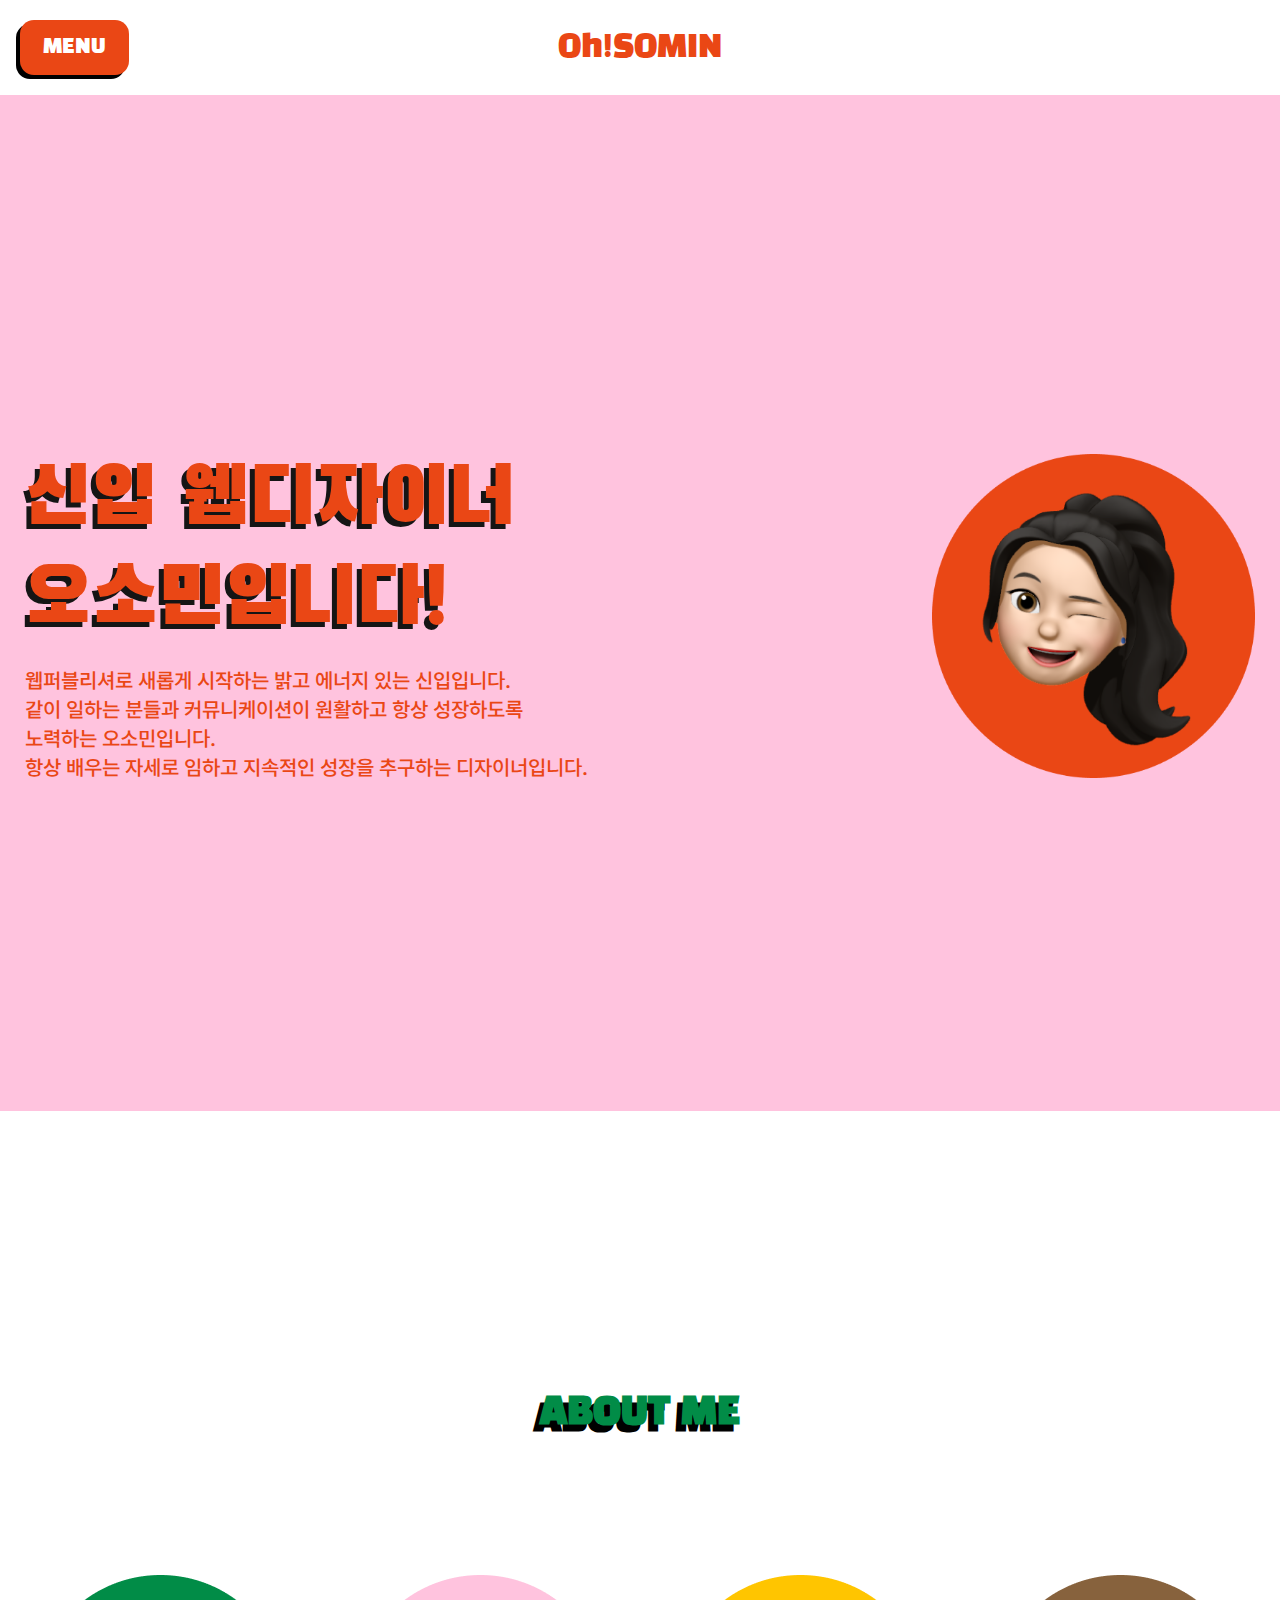
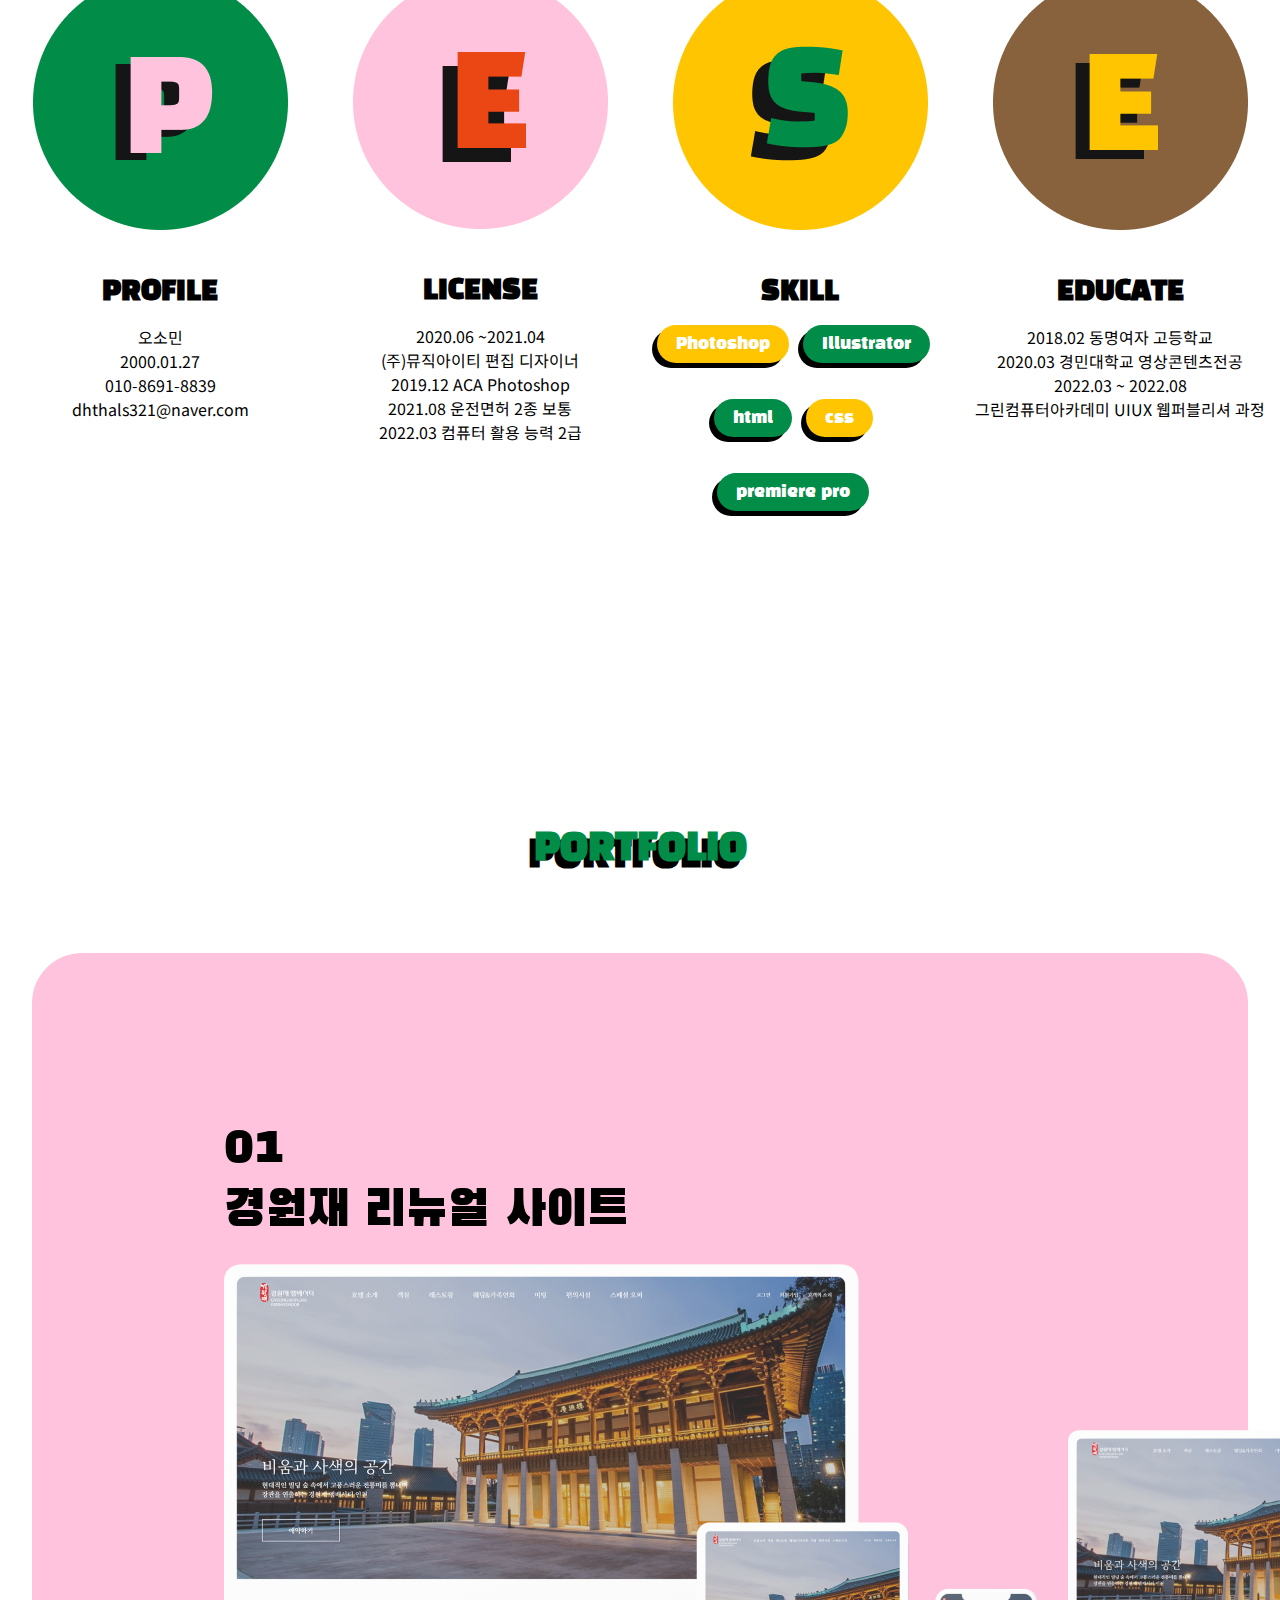
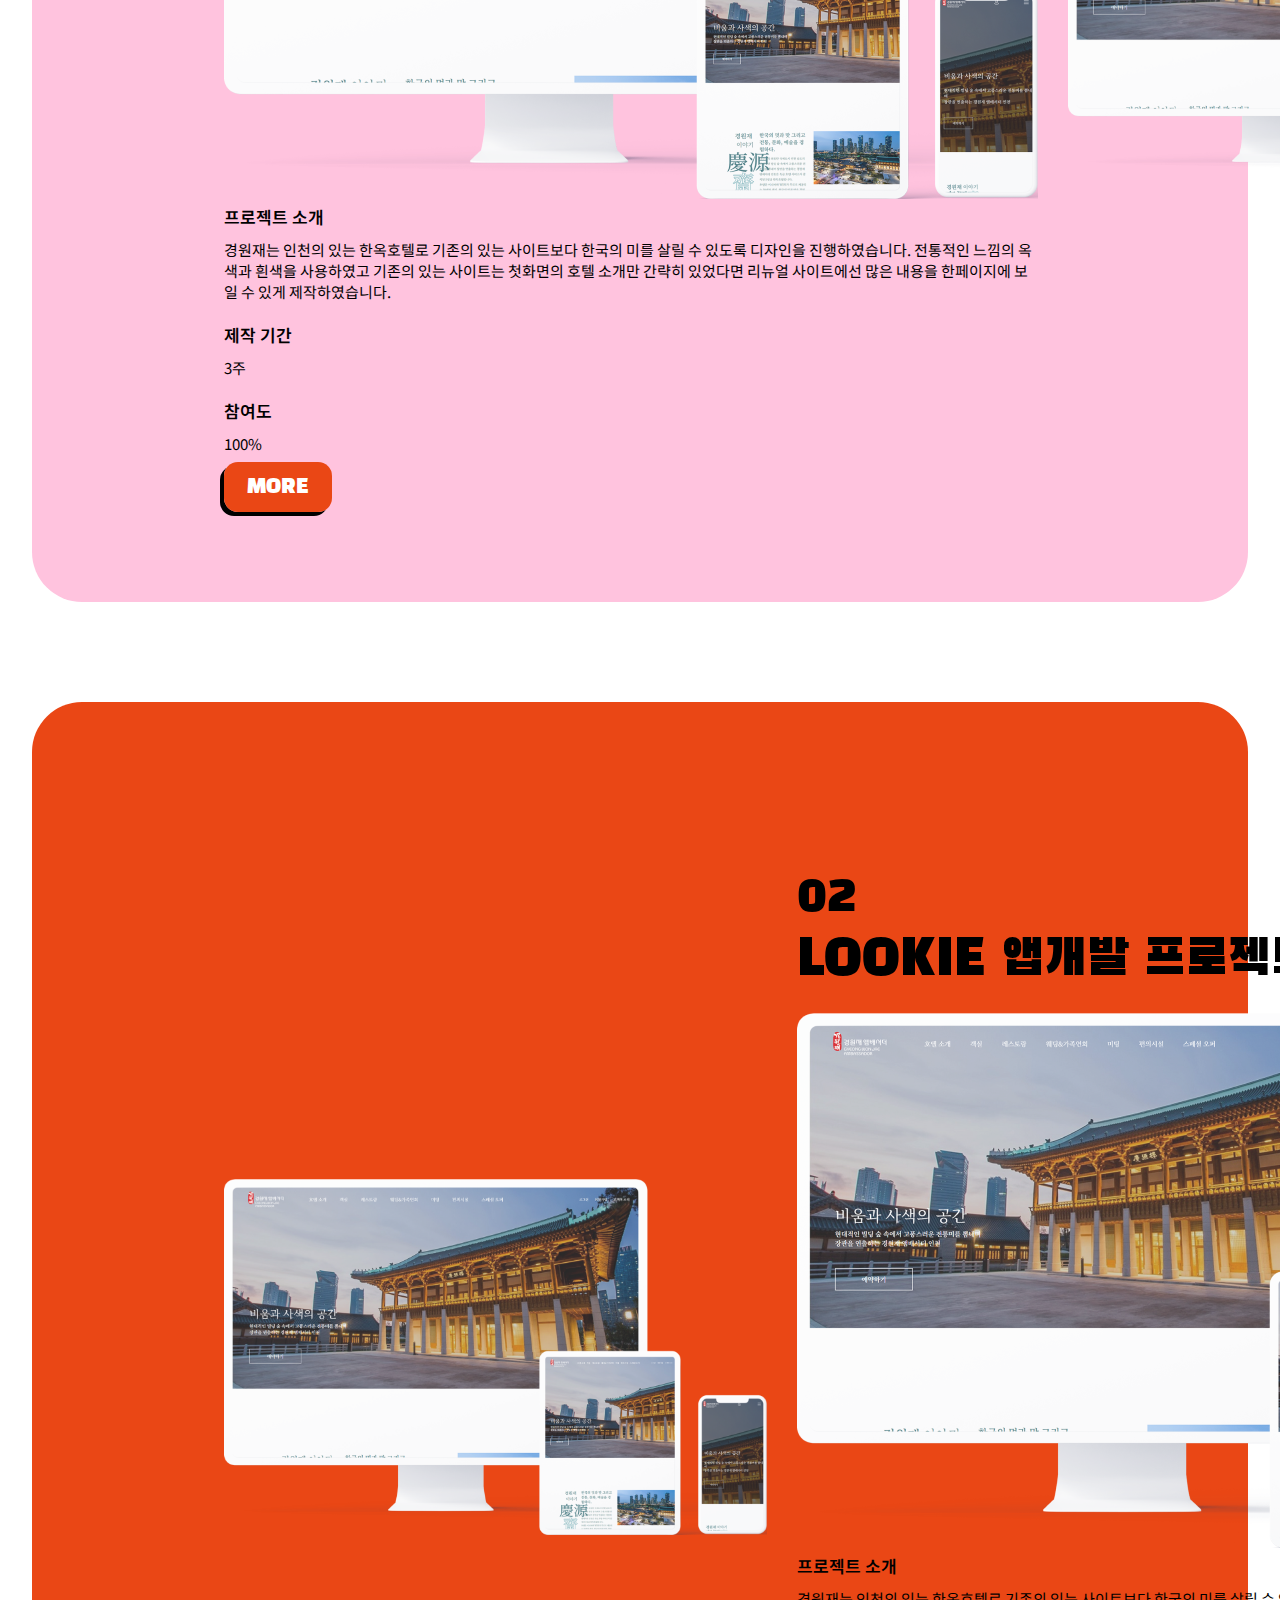
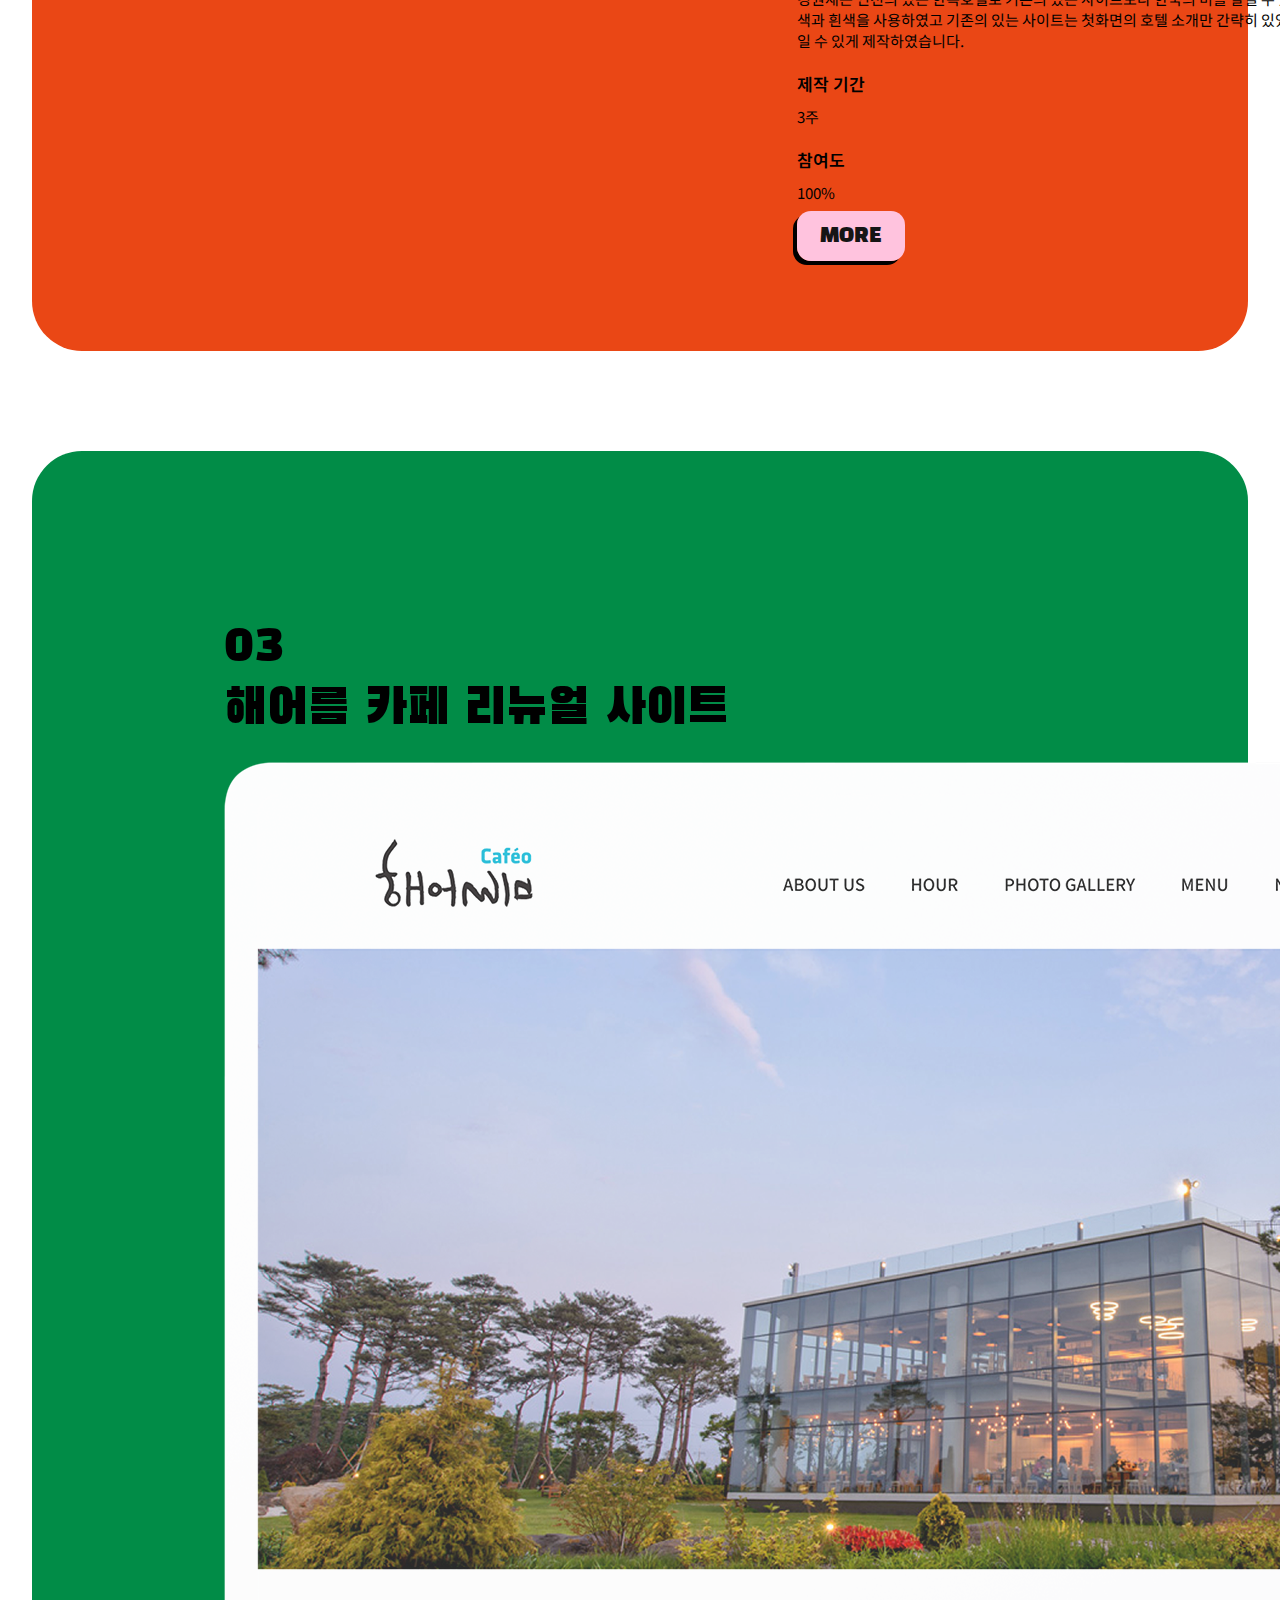
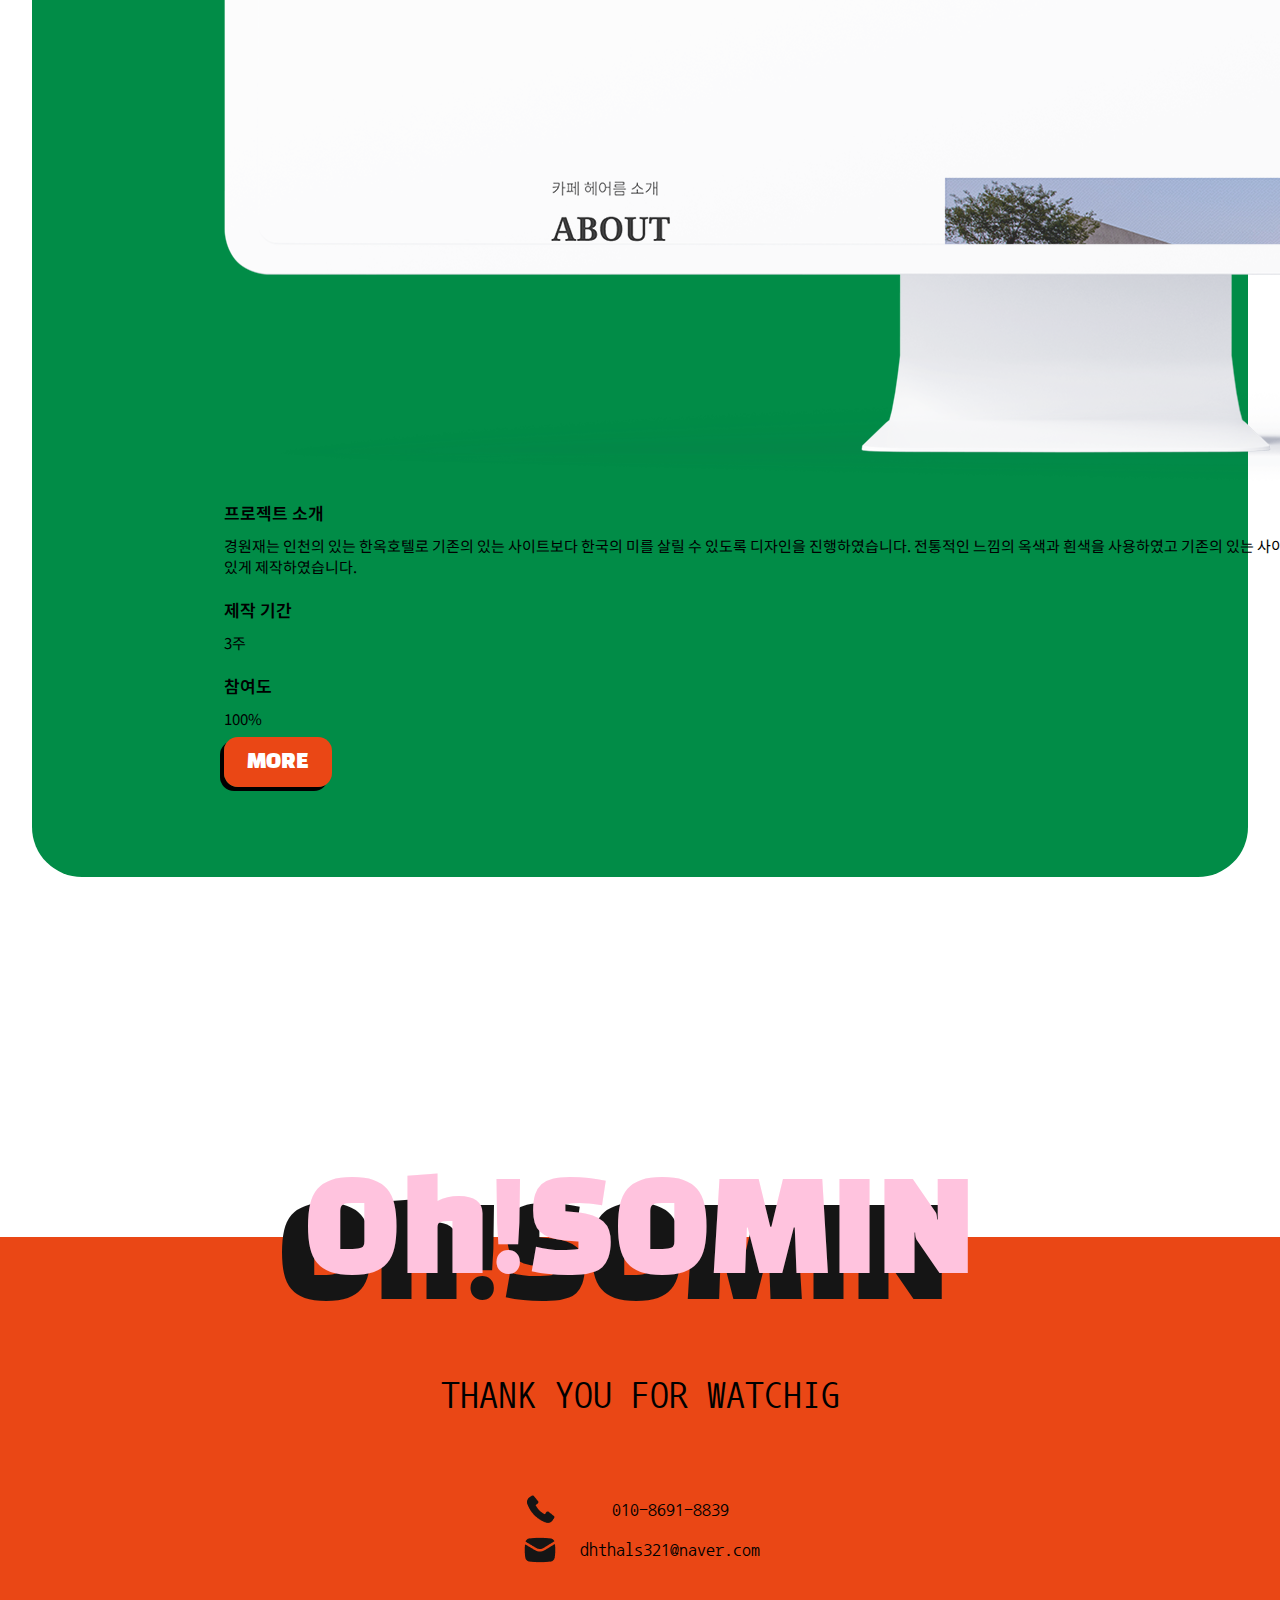
<file: index.html>
<!DOCTYPE html>
<html lang="en">
<head>
    <meta charset="UTF-8">
    <meta http-equiv="X-UA-Compatible" content="IE=edge">
    <meta name="viewport" content="width=device-width, initial-scale=1.0">
    <title>Portfolio</title>
    <link rel="stylesheet" href="style.css">
    <link rel="stylesheet" href="default.css">
    <link rel="stylesheet" href="res.css">
    <link rel="stylesheet" href="script.js">
    <script src="https://ajax.googleapis.com/ajax/libs/jquery/3.5.1/jquery.min.js"></script>
</head>
<body>
    <div id="wrap">  
    <header>
        <div class="headercontainer">
            <a href="#" class="logo en orange">
                <p>Oh!SOMIN</p>
            </a>
            <nav>
                <button class="pc-btn en slide">MENU</button>
                <button class="m-burger slide">
                    <span></span>
                    <span></span>
                    <span></span>
                </button>
                <div class="gnb">   
                    <button class="close-btn en">CLOSE</button>
                    <ul class="en">
                        <li><a href="#" class="orange">INTRO</a></li>
                        <li><a href="#" class="pink">ABOUT ME</a></li>
                        <li><a href="#" class="green">PORTFOLIO</a></li>
                        <li><a href="#" class="yellow">CONTACT</a></li>
                    </ul>
                </div>
            </nav>
        </div>
    </header>   
        <main>
            <section class="insa">
                <div class="insath inner">
                    <div class="insap">
                        <p class="en">신입 웹디자이너
                            <br>오소민입니다! </p>
                            <h2>웹퍼블리셔로 새롭게 시작하는 밝고 에너지 있는 신입입니다.<br>
                                같이 일하는 분들과 커뮤니케이션이 원활하고 항상 성장하도록<br>
                                노력하는 오소민입니다.<br>
                                항상 배우는 자세로 임하고 지속적인 성장을 추구하는 디자이너입니다.</h2>
                    </div>
                        <img src="img/profile.png" alt="">
                </div>
            </section>
            <section class="about_me">
                <h1 class="en upper">ABOUT ME</h1>
                    <nav>
                        <ul class="about_ul inner">
                            <li class="maginbttm">
                                <img src="img/P.png" alt="">
                                <h2 class="en upper">profile</h2>
                                <p>오소민<br>
                                    2000.01.27<br>
                                    010-8691-8839<br>
                                    dhthals321@naver.com</p>
                            </li>
                            <li class="maginbttm">
                                <img src="img/Experience.png" alt="">
                                <h2 class="en upper">license</h2>
                                <p>2020.06 ~2021.04<br>
                                    (주)뮤직아이티 편집 디자이너<br>
                                    2019.12 ACA Photoshop<br>
                                    2021.08 운전면허 2종 보통<br>
                                </p>
                                <p>2022.03 컴퓨터 활용 능력 2급</p>
                            </li>
                            <li class="maginbttm">
                                <img src="img/S.png" alt="">
                                <h2 class="en upper">SKILL</h2>
                                <div class="skill_in en">
                                    <ul>
                                        <li><p class="skill_yl">Photoshop</p></li>
                                        <li><p >Illustrator</p></li>
                                        <li><p >html</p></li>
                                        <li><p class="skill_yl">css</p></li>
                                        <li><p >premiere pro</p></li>
                                    </ul>
                                </div>
                            </li>
                            <li class="maginbttm2">
                                <img src="img/E.png" alt="">
                                <h2 class="en upper">EDUCATE</h2>
                                <p>2018.02 동명여자 고등학교<br>
                                    2020.03 경민대학교 영상콘텐츠전공<br> 
                                    2022.03 ~ 2022.08<br>
                                    그린컴퓨터아카데미 UIUX 웹퍼블리셔 과정
                                </p>
                            </li>
                        </ul>
                    </nav>
            </section>
            <section class="portfolio">
                <h1>PORTFOLIO</h1>
                <div class="port">
                    <div class="port_desc">
                        <div class="port_desc_th">
                            <h3>01<br>
                                경원재 리뉴얼 사이트</h3>
                            <img class="m-portimg" src="img/portfolio_01 png 1.png" alt="">
                            <h4>프로젝트 소개</h4>
                            <h5>경원재는 인천의 있는 한옥호텔로 기존의 있는 사이트보다 한국의 미를 살릴 수 
                                있도록 디자인을 진행하였습니다. 전통적인 느낌의 옥색과 흰색을 사용하였고
                                기존의 있는 사이트는 첫화면의 호텔 소개만 간략히 있었다면 리뉴얼 사이트에선
                                많은 내용을 한페이지에 보일 수 있게 제작하였습니다.</h5>
                            <h4>제작 기간</h4>
                            <h5>3주</h5>
                            <h4>참여도 </h4>
                            <h5>100%</h5>
                            <a href="newGyeongWonJae/index.html" target="_blank" class="port_btn upper en">more</a>
                        </div>
                        <img class="port_img" src="img/portfolio_01 png 1.png" alt="">
                    </div>
                </div>
                <div class="port port02">
                    <div class="port_desc">
                        <div class="port_desc_th">
                                <h3>02<br>
                                    LOOKIE 앱개발 프로젝트</h3>
                                <img class="m-portimg" src="img/portfolio_01 png 1.png" alt="">
                                <h4>프로젝트 소개</h4>
                                <h5>경원재는 인천의 있는 한옥호텔로 기존의 있는 사이트보다 한국의 미를 살릴 수
                                    있도록 디자인을 진행하였습니다. 전통적인 느낌의 옥색과 흰색을 사용하였고
                                    기존의 있는 사이트는 첫화면의 호텔 소개만 간략히 있었다면 리뉴얼 사이트에선
                                    많은 내용을 한페이지에 보일 수 있게 제작하였습니다.</h5>
                                <h4>제작 기간</h4>
                                <h5>3주</h5>
                                <h4>참여도 </h4>
                                <h5>100%</h5>
                                <a href="../newGyeongWonJae/index.html" class="port_btn btn02 upper en">more</a>
                            </div>
                            <img class="port_img" src="img/portfolio_01 png 1.png" alt="">
                        </div>
                    </div>
                    <div class="port port03">
                        <div class="port_desc">
                            <div class="port_desc_th">
                                <h3>03<br>
                                    해어름 카페 리뉴얼 사이트</h3>
                                <img class="m-portimg" src="img/port03.png" alt="">
                                <h4>프로젝트 소개</h4>
                                <h5>경원재는 인천의 있는 한옥호텔로 기존의 있는 사이트보다 한국의 미를 살릴 수
                                    있도록 디자인을 진행하였습니다. 전통적인 느낌의 옥색과 흰색을 사용하였고
                                    기존의 있는 사이트는 첫화면의 호텔 소개만 간략히 있었다면 리뉴얼 사이트에선
                                    많은 내용을 한페이지에 보일 수 있게 제작하였습니다.</h5>
                                <h4>제작 기간</h4>
                                <h5>3주</h5>
                                <h4>참여도 </h4>
                                <h5>100%</h5>
                                <a href="../HaeAuRumCafe/index.html" class="port_btn upper en">more</a>
                        </div>
                        <img class="port_img" src="img/port03.png" alt="">
                    </div>
                </div>
            </section>
        </main>
        <footer>
            <div class="footer">
                <p class="name en">Oh!SOMIN</p>
                <p class="thank lasten upper">thank you for watchig</p>
                <div class="contact">
                    <div class="phone">
                        <img src="img/Phone.png" alt="">
                        <p class="lasten">010-8691-8839</p>
                    </div>
                    <div class="email">
                        <img src="img/email.png" alt="">
                        <p class="lasten">dhthals321@naver.com</p>
                    </div>
                </div>
            </div>
        </footer>
    </div>
</body>
</html>
</file>
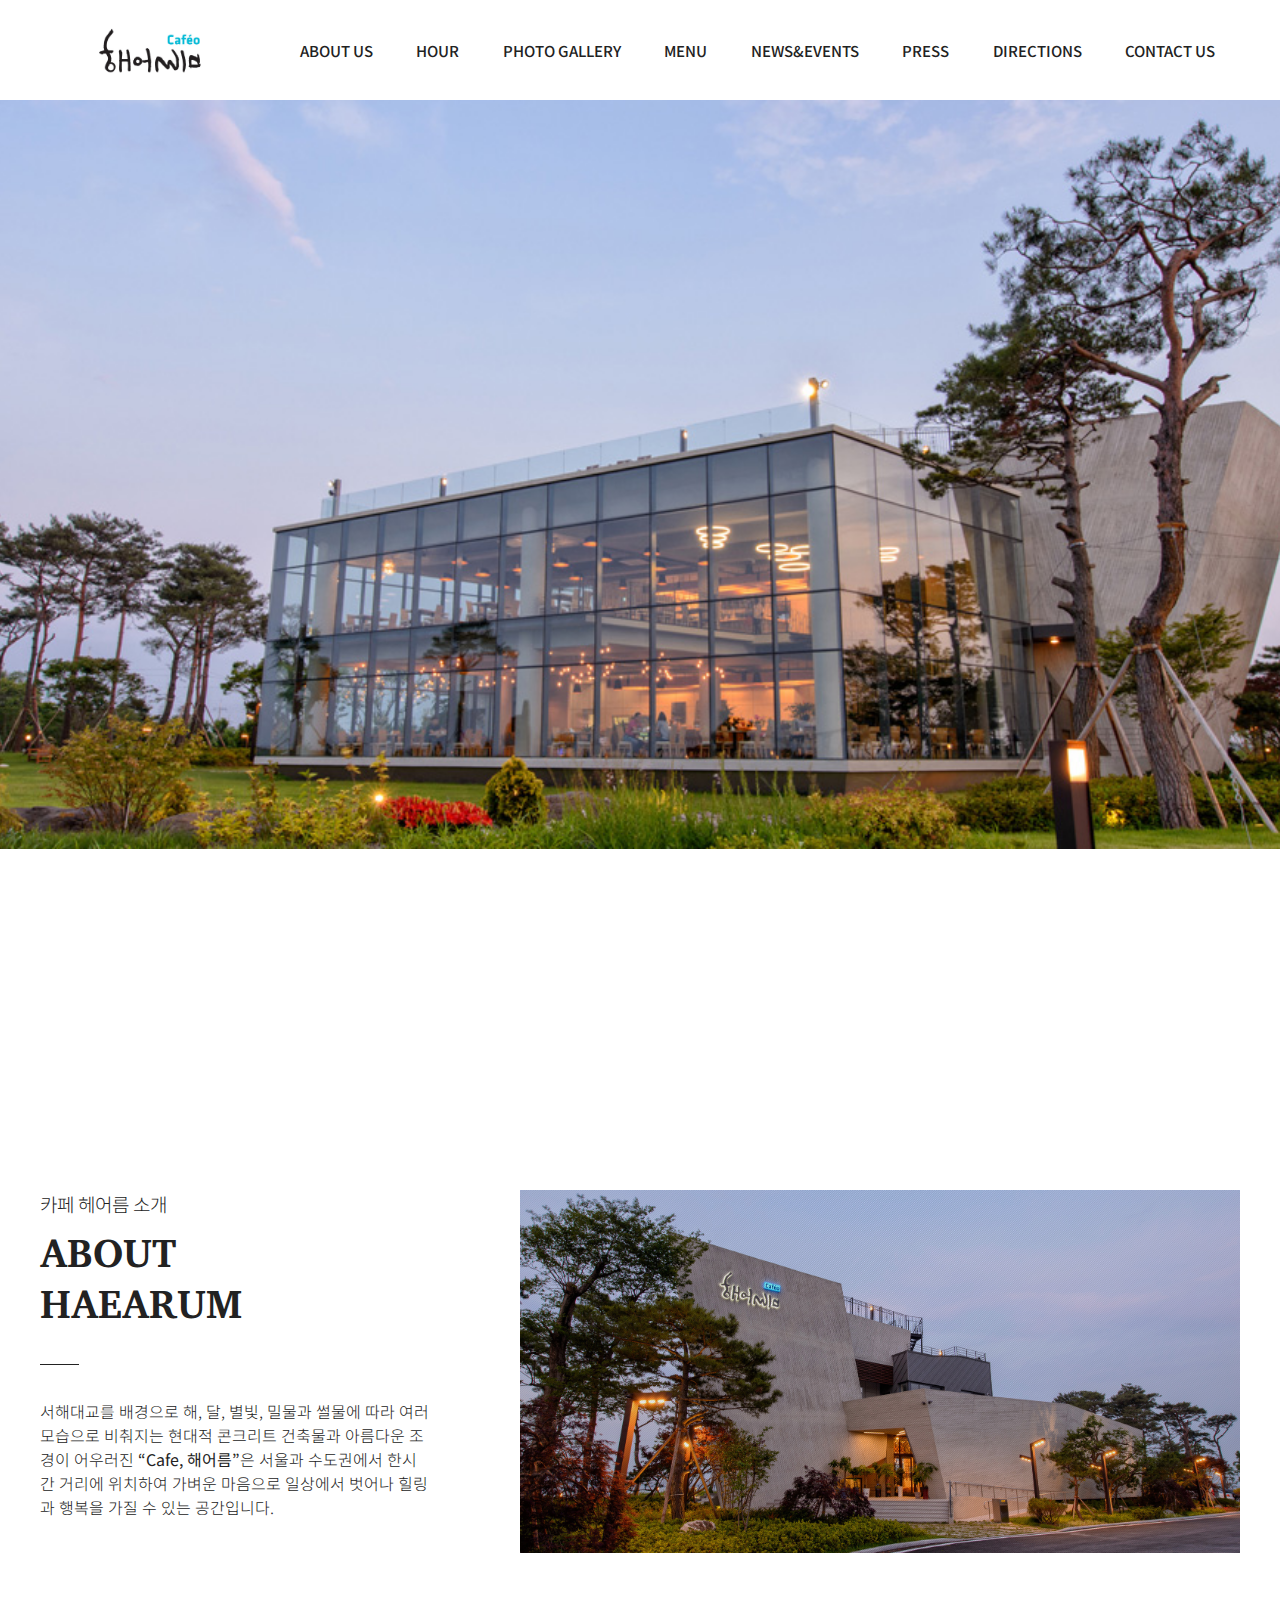
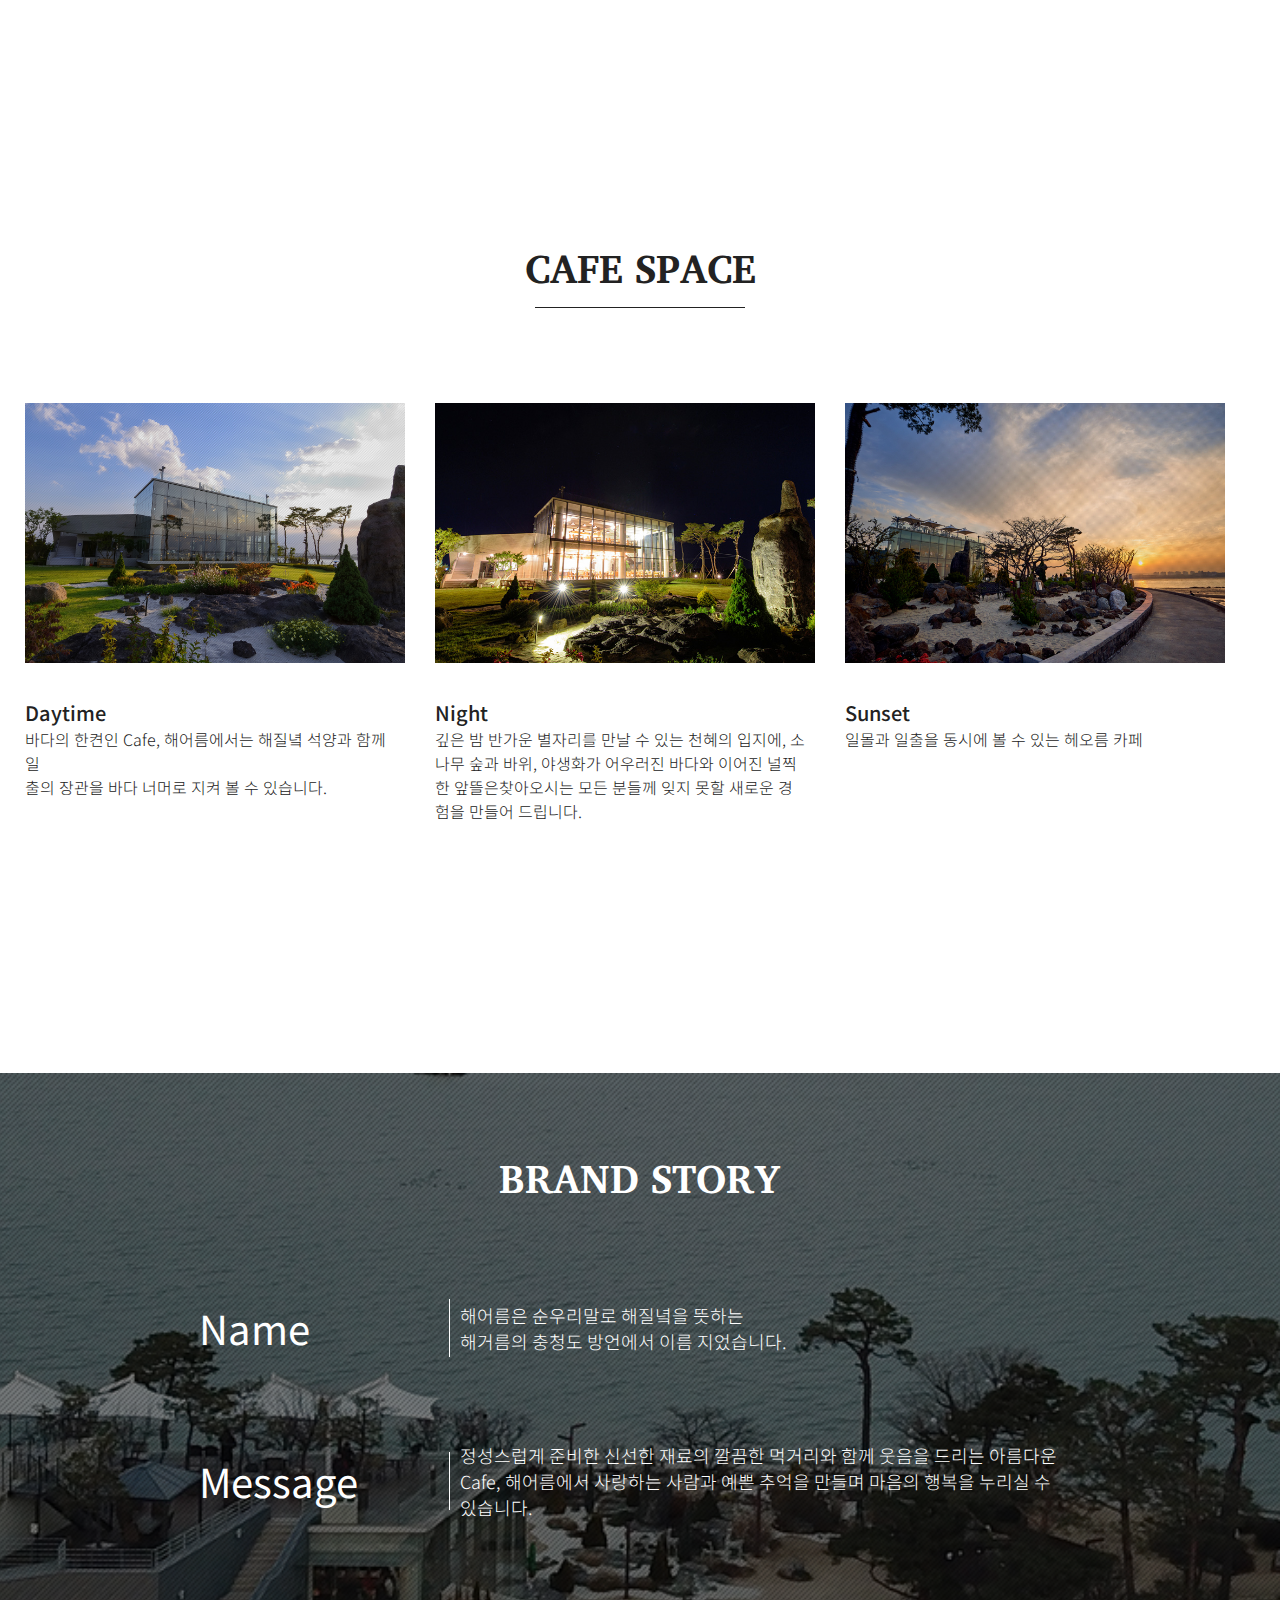
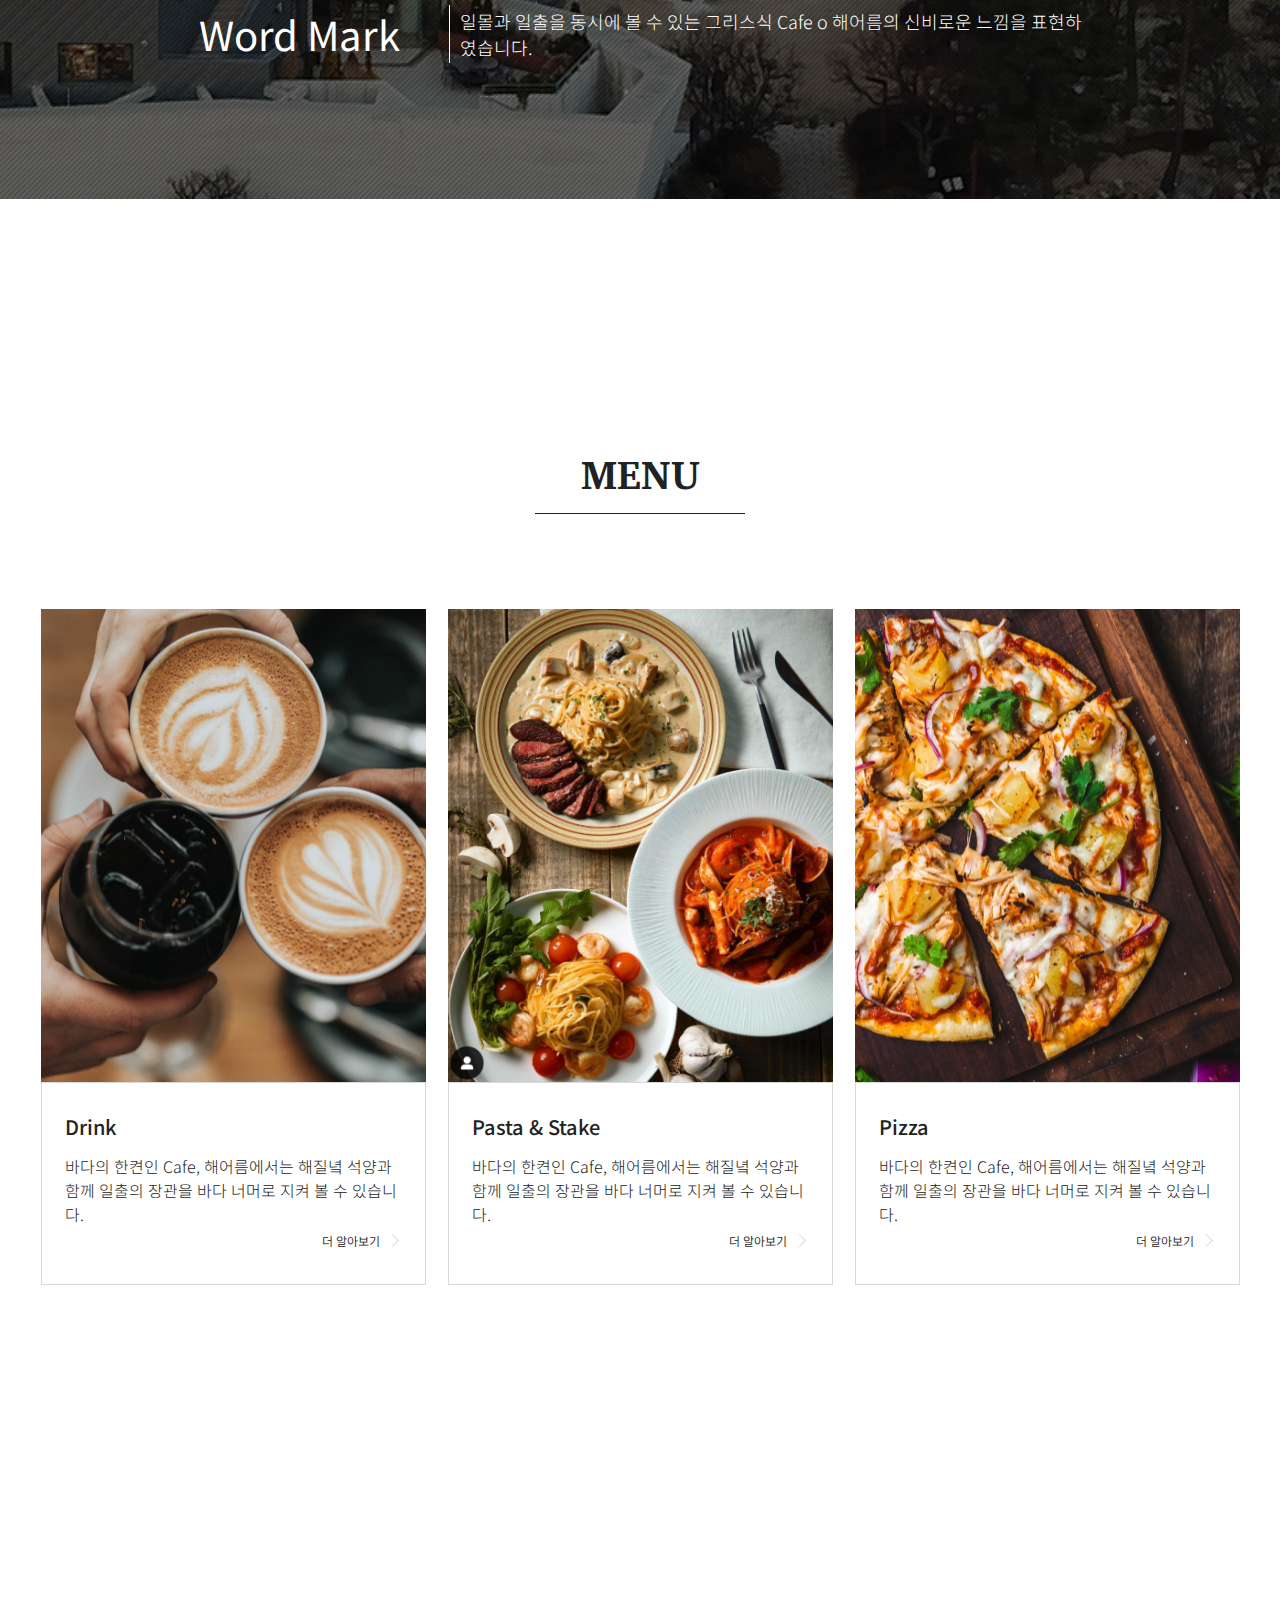
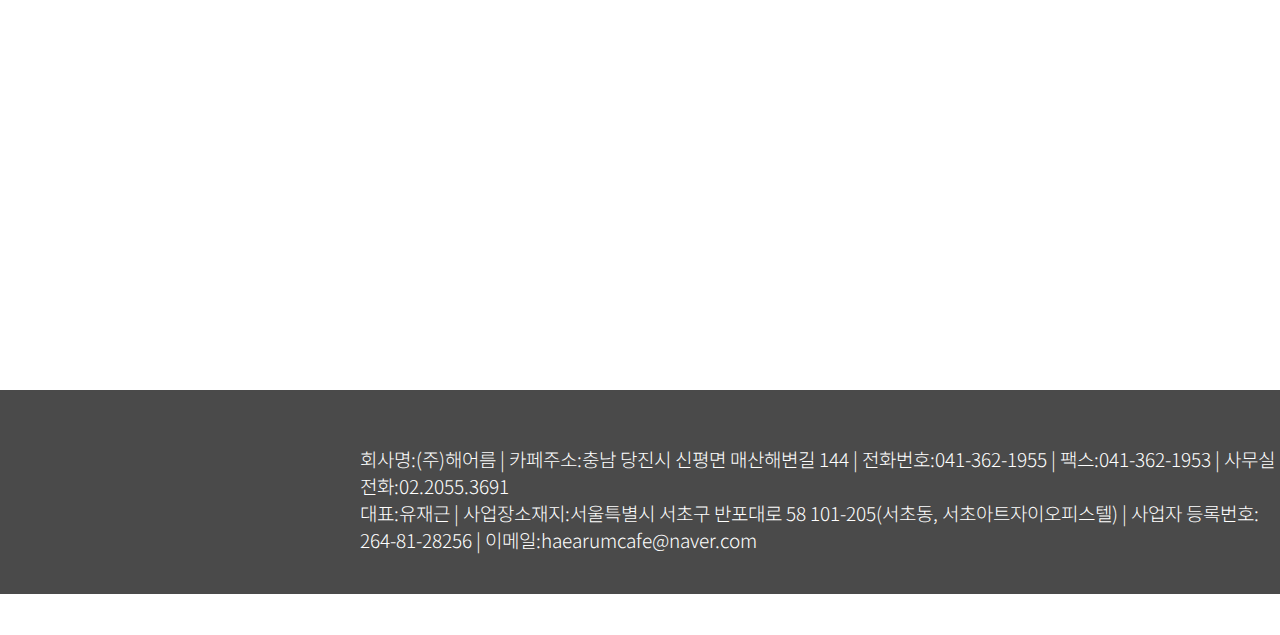
<file: HaeAuRumCafe/index.html>
<!DOCTYPE html>
<html lang="en">
<head>
    <meta charset="UTF-8">
    <meta http-equiv="X-UA-Compatible" content="IE=edge">
    <meta name="viewport" content="width=device-width, initial-scale=1.0">
    <title>해어름카페</title>
    <link rel="stylesheet" href="style.css">
</head>
<body>
    <div id="wrap">
        <header>
            <div class="gnb">
            <a href="#" class="logo">
                <h1>logo</h1>
            </a>
            <ul>
                <li><a href="#">ABOUT US</a></li>
                <li><a href="#">HOUR </a></li>
                <li><a href="#">PHOTO GALLERY</a></li>
                <li><a href="#">MENU</a></li>
                <li><a href="#">NEWS&EVENTS</a></li>
                <li><a href="#">PRESS</a></li>
                <li><a href="#">DIRECTIONS</a></li>
                <li><a href="#">CONTACT US</a></li>
            </ul>
        </div>
        <div class="bg1"></div>
    </header>
    <section class="section1 inner">
            <div class="sec1left">
                <h2>카페 헤어름 소개</h2>
                <h1 class="en">ABOUT<br>
                    HAEARUM</h1>
                    <span class="line"></span>
                <h3>서해대교를 배경으로 해, 달, 별빛, 밀물과 썰물에 따라 여러
                <!-- <br>-->모습으로 비춰지는 현대적 콘크리트 건축물과 아름다운 조
                <!-- <br>-->경이 어우러진 <span>“Cafe, 해어름”</span>은 서울과 수도권에서 한시간
                <!--<br> -->거리에 위치하여 가벼운 마음으로 일상에서 벗어나 힐링과
                <!-- <br>-->행복을 가질 수 있는 공간입니다.</h3>
            </div>
            <div class="sec1img"></div>
    </section>
    <section class="section2 inner">
        <h1>CAFE SPACE</h1>
        <span></span>
            <ul>
                <li>
                    <a href="#">
                        <div class="thbg1"></div>
                        <h4>Daytime</h4>
                        <h3>바다의 한켠인 Cafe, 해어름에서는 해질녘 석양과 함께 일
                            <br>출의 장관을 바다 너머로 지켜 볼 수 있습니다.</h3>
                    </a>
                </li>
                <li>
                    <a href="#">
                        <div class="thbg2"></div>
                        <h4>Night</h4>
                        <h3>깊은 밤 반가운 별자리를 만날 수 있는 천혜의 입지에, 소나무 숲과 바위, 야생화가 어우러진 바다와 이어진 널찍한 앞뜰은찾아오시는 모든 분들께 잊지 못할 새로운 경험을 만들어 드립니다.</h3>
                    </a>
                </li>
                <li>
                    <a href="#">
                        <div class="thbg3"></div>
                        <h4>Sunset</h4>
                        <h3>일몰과 일출을 동시에 볼 수 있는 헤오름 카페
                        </h3>
                    </a>
                </li>
            </ul>
    </section>
    <section class="section3">
        <div class="sec3bg">
            <div class="sec3img"></div>
            <div class="brand">
                <h1>BRAND STORY</h1> 
                <ul>
                    <li>
                        <h5>Name</h5>
                        <span></span>
                        <!-- 18px -->
                        <p>해어름은 순우리말로 해질녘을 뜻하는<br>
                            해거름의 충청도 방언에서 이름 지었습니다.</p>
                    </li>
                    <li>
                        <h5>Message</h5>
                        <span></span>
                        <!-- 18px -->
                        <p>정성스럽게 준비한 신선한 재료의 깔끔한 먹거리와 함께 웃음을 드리는 아름다운<br> <span>Cafe, 해어름에서</span> 사랑하는 사람과 예쁜 추억을 만들며 마음의 행복을 누리실 수<br> 있습니다.</p>
                    </li>
                    <li>
                        <h5>Word Mark</h5>
                        <span></span>
                        <!-- 18px -->
                        <p>일몰과 일출을 동시에 볼 수 있는 그리스식 Cafe o 해어름의 신비로운 느낌을 표현하<br>였습니다.
                        </p>
                    </li>
                </ul>
            </div>
        </div>
    </section>
    <section class="section4 inner">
        <h1>MENU</h1>
        <ul>
            <li>
                <div class="img1"></div>
                <div class="box1">
                    <h4>Drink</h4>
                    <h3>바다의 한켠인 Cafe, 해어름에서는 해질녘 석양과 함께 일출의 장관을 바다 너머로 지켜 볼 수 있습니다.</h3>
                    <div class="plus">
                        <p>더 알아보기</p>
                        <span></span>
                    </div>
                </div>
            </li>
            <li>
                <div class="img2"></div>
                <div class="box1">
                    <h4>Pasta & Stake</h4>
                    <h3>바다의 한켠인 Cafe, 해어름에서는 해질녘 석양과 함께 일출의 장관을 바다 너머로 지켜 볼 수 있습니다.</h3>
                    <div class="plus">
                        <p>더 알아보기</p>
                        <span></span>
                    </div>
                </div>
            </li>
            <li>
                <div class="img3"></div>
                <div class="box1">
                    <h4>Pizza</h4>
                    <h3>바다의 한켠인 Cafe, 해어름에서는 해질녘 석양과 함께 일출의 장관을 바다 너머로 지켜 볼 수 있습니다.</h3>
                    <div class="plus">
                        <p>더 알아보기</p>
                        <span></span>
                    </div>
                </div>
            </li>
        </ul>
    </section>
    <section class="section5 inner">
        <script src="script.js"></script>
        <div id="map">
            <iframe src="https://www.google.com/maps/embed?pb=!1m14!1m8!1m3!1d12757.355726171065!2d126.8067215!3d36.9300673!3m2!1i1024!2i768!4f13.1!3m3!1m2!1s0x0%3A0x1c854b44e98f8424!2z7ZW07Ja066aEIOy5tO2OmA!5e0!3m2!1sko!2skr!4v1667973076229!5m2!1sko!2skr" width="600" height="450" style="border:0;" allowfullscreen="" loading="lazy" referrerpolicy="no-referrer-when-downgrade"></iframe>
        </div>
        
        </section>

<!-- <script type="text/javascript" src="//dapi.kakao.com/v2/maps/sdk.js?appkey=	112bfc400284773ffa6bcab62036691e"></script> -->
<!-- <script>
var mapContainer = document.getElementById('map'), // 지도를 표시할 div 
    mapOption = { 
        center: new kakao.maps.LatLng(36.93024287626569, 126.80656161085048), // 지도의 중심좌표
        level: 3 // 지도의 확대 레벨
    };

var map = new kakao.maps.Map(mapContainer, mapOption); // 지도를 생성합니다

// 지도를 클릭한 위치에 표출할 마커입니다
var marker = new kakao.maps.Marker({ 
    // 지도 중심좌표에 마커를 생성합니다 
    position: map.getCenter() 
}); 
// 지도에 마커를 표시합니다
marker.setMap(map);

// 지도에 클릭 이벤트를 등록합니다
// 지도를 클릭하면 마지막 파라미터로 넘어온 함수를 호출합니다
kakao.maps.event.addListener(map, 'click', function(mouseEvent) {        
    
    // 클릭한 위도, 경도 정보를 가져옵니다 
    var latlng = mouseEvent.latLng; 
    
    // 마커 위치를 클릭한 위치로 옮깁니다
    marker.setPosition(latlng);
    
    var message = '클릭한 위치의 위도는 ' + latlng.getLat() + ' 이고, ';
    message += '경도는 ' + latlng.getLng() + ' 입니다';
    
    var resultDiv = document.getElementById('clickLatlng'); 
    resultDiv.innerHTML = message;
    
});
</script> -->
    <footer>
        <div class="footbox">
            <p>
                회사명:(주)해어름 | 카페주소:충남 당진시 신평면 매산해변길 144 | 전화번호:041-362-1955 | 팩스:041-362-1953 | 사무실전화:02.2055.3691<br>
                대표:유재근 | 사업장소재지:서울특별시 서초구 반포대로 58 101-205(서초동, 서초아트자이오피스텔) | 사업자 등록번호: 264-81-28256 | 이메일:haearumcafe@naver.com</p> 
            <p class="lastp">Copyright © haearumcafe.com All rights reserved.</p>
        </div>
    </footer>
</div>
</body>
</html>
</file>
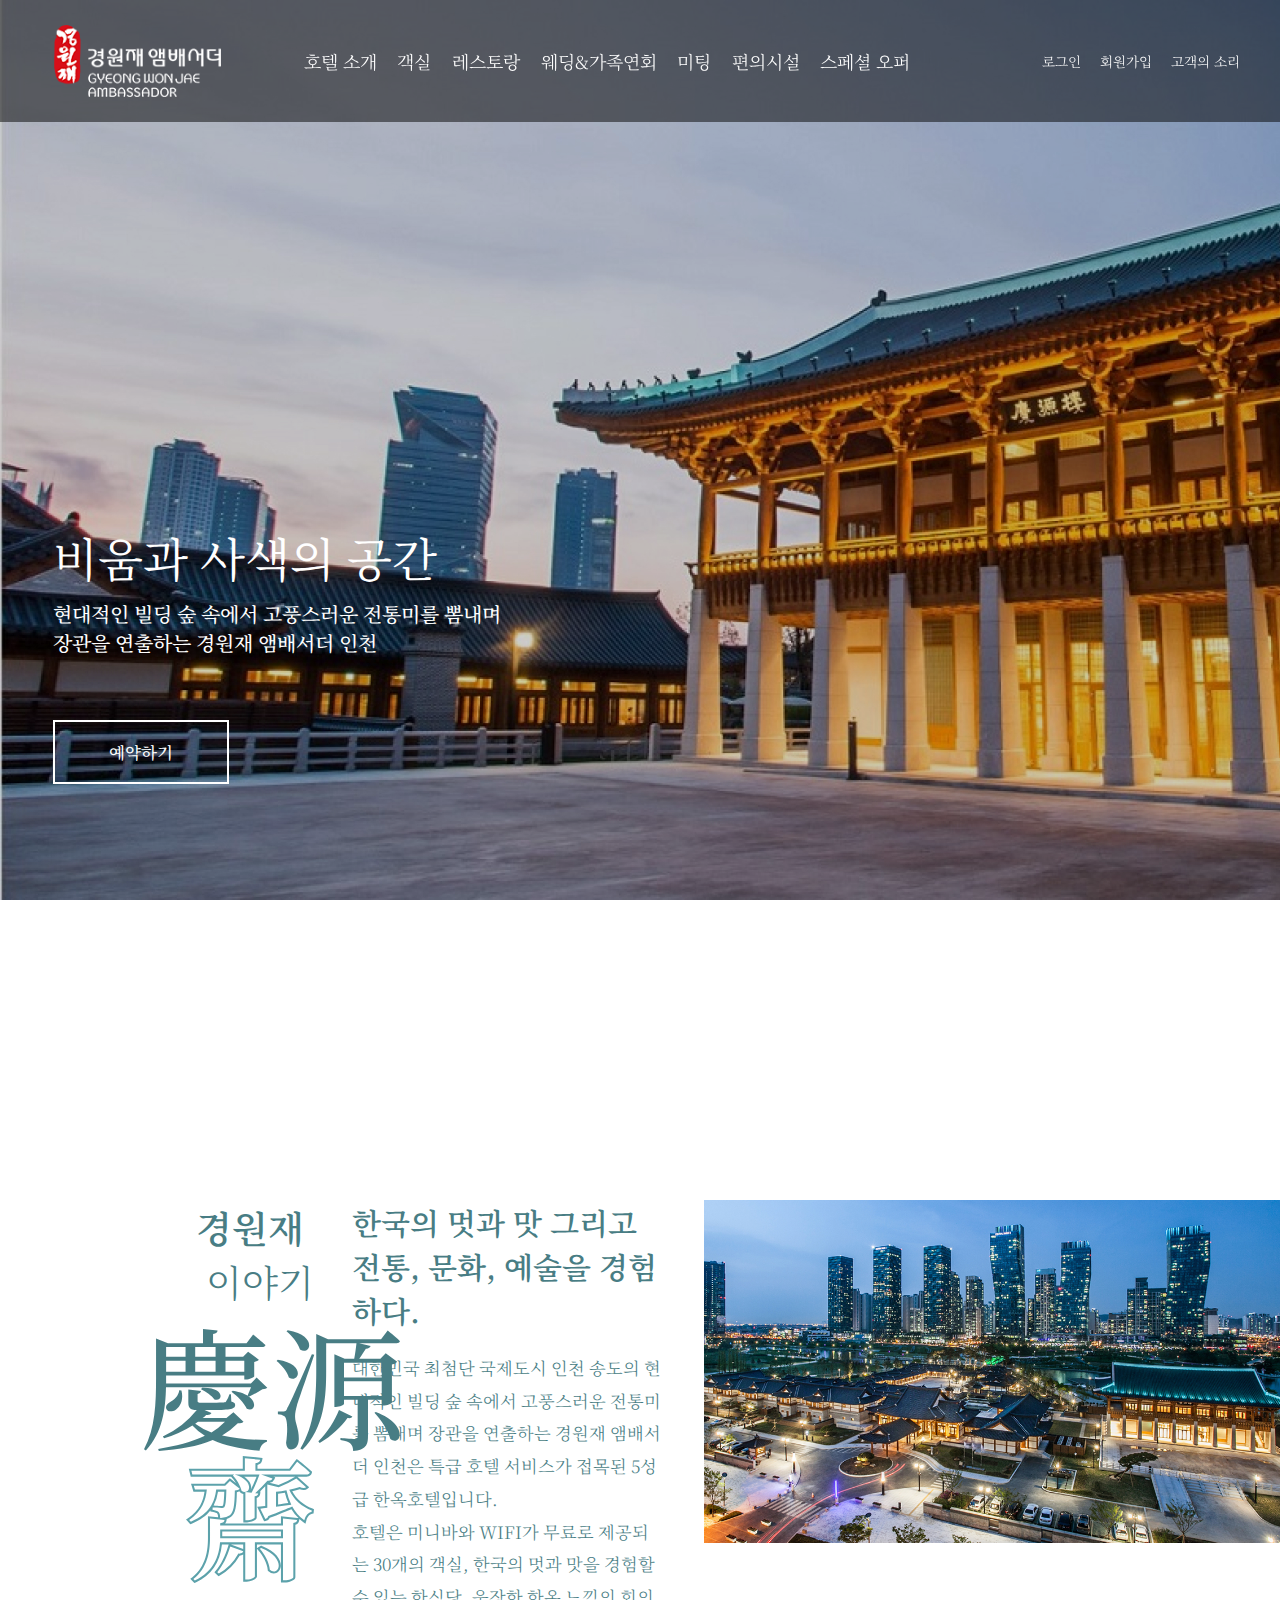
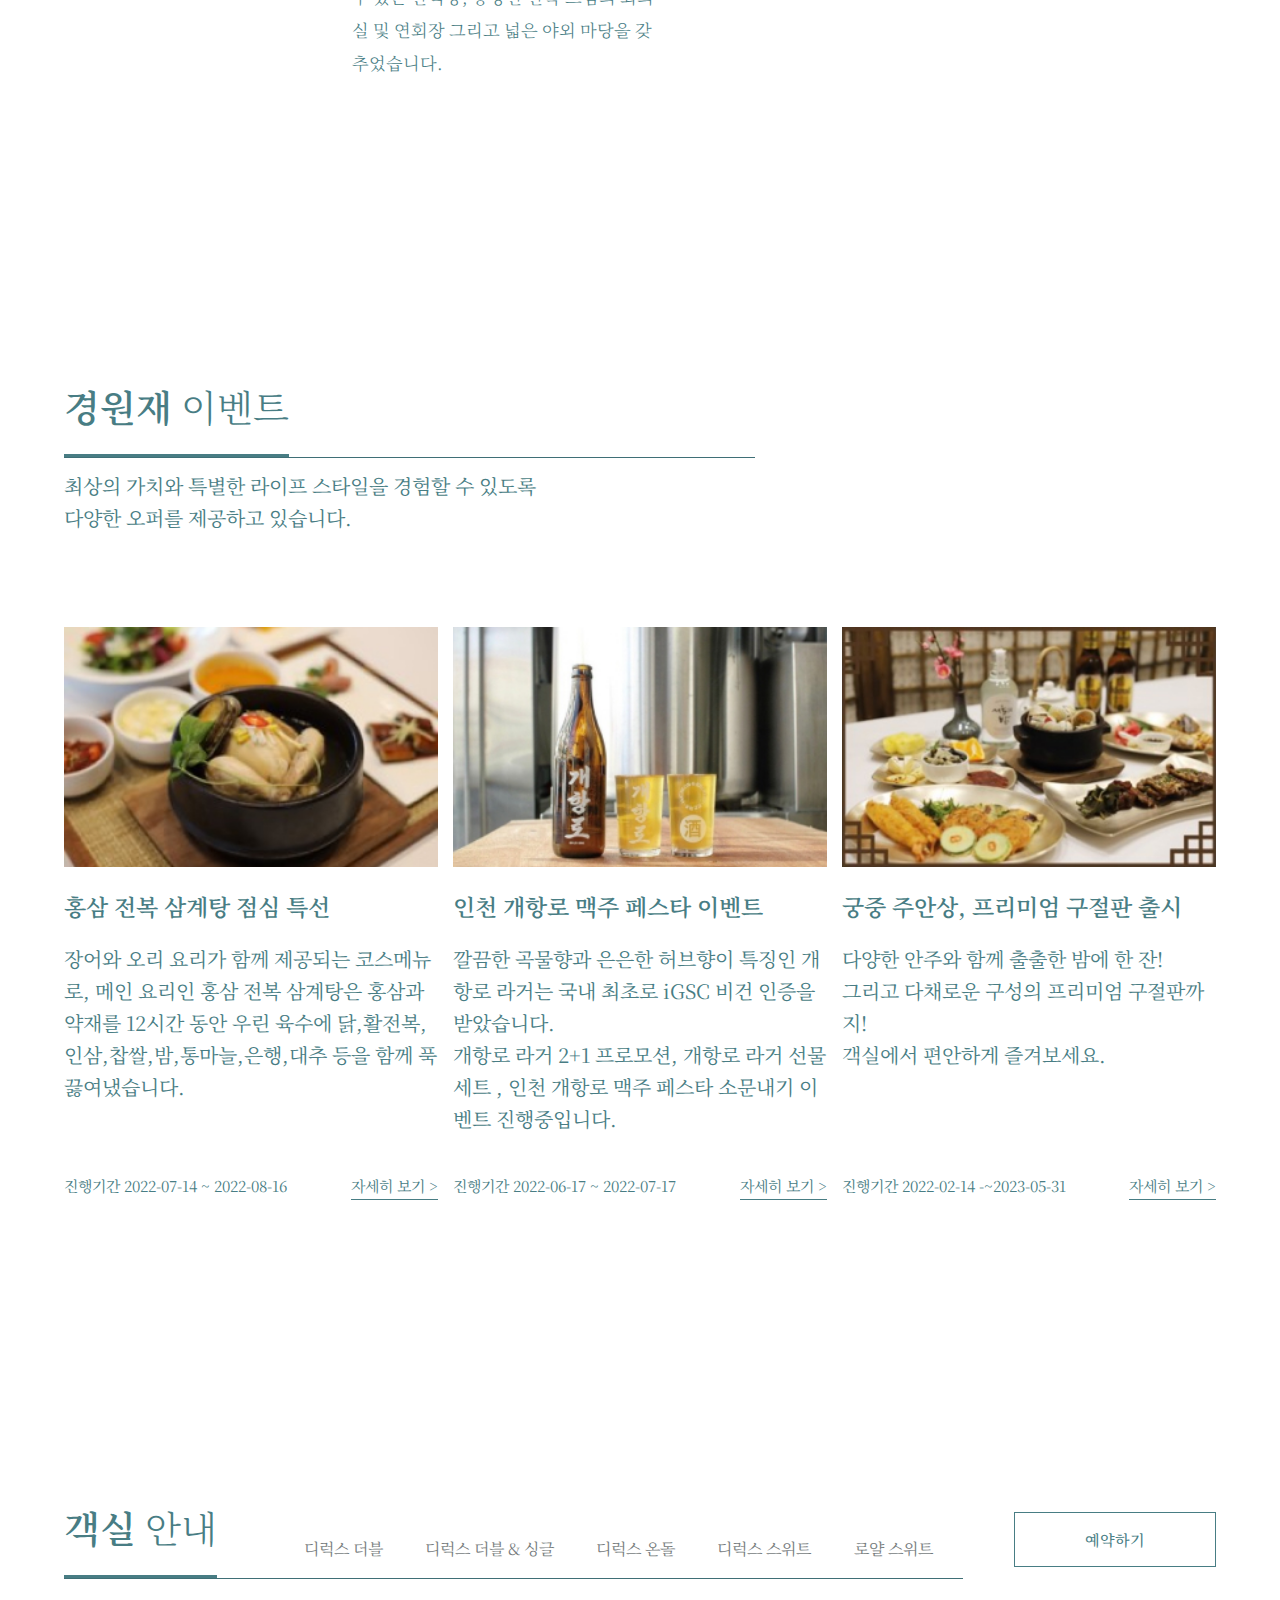
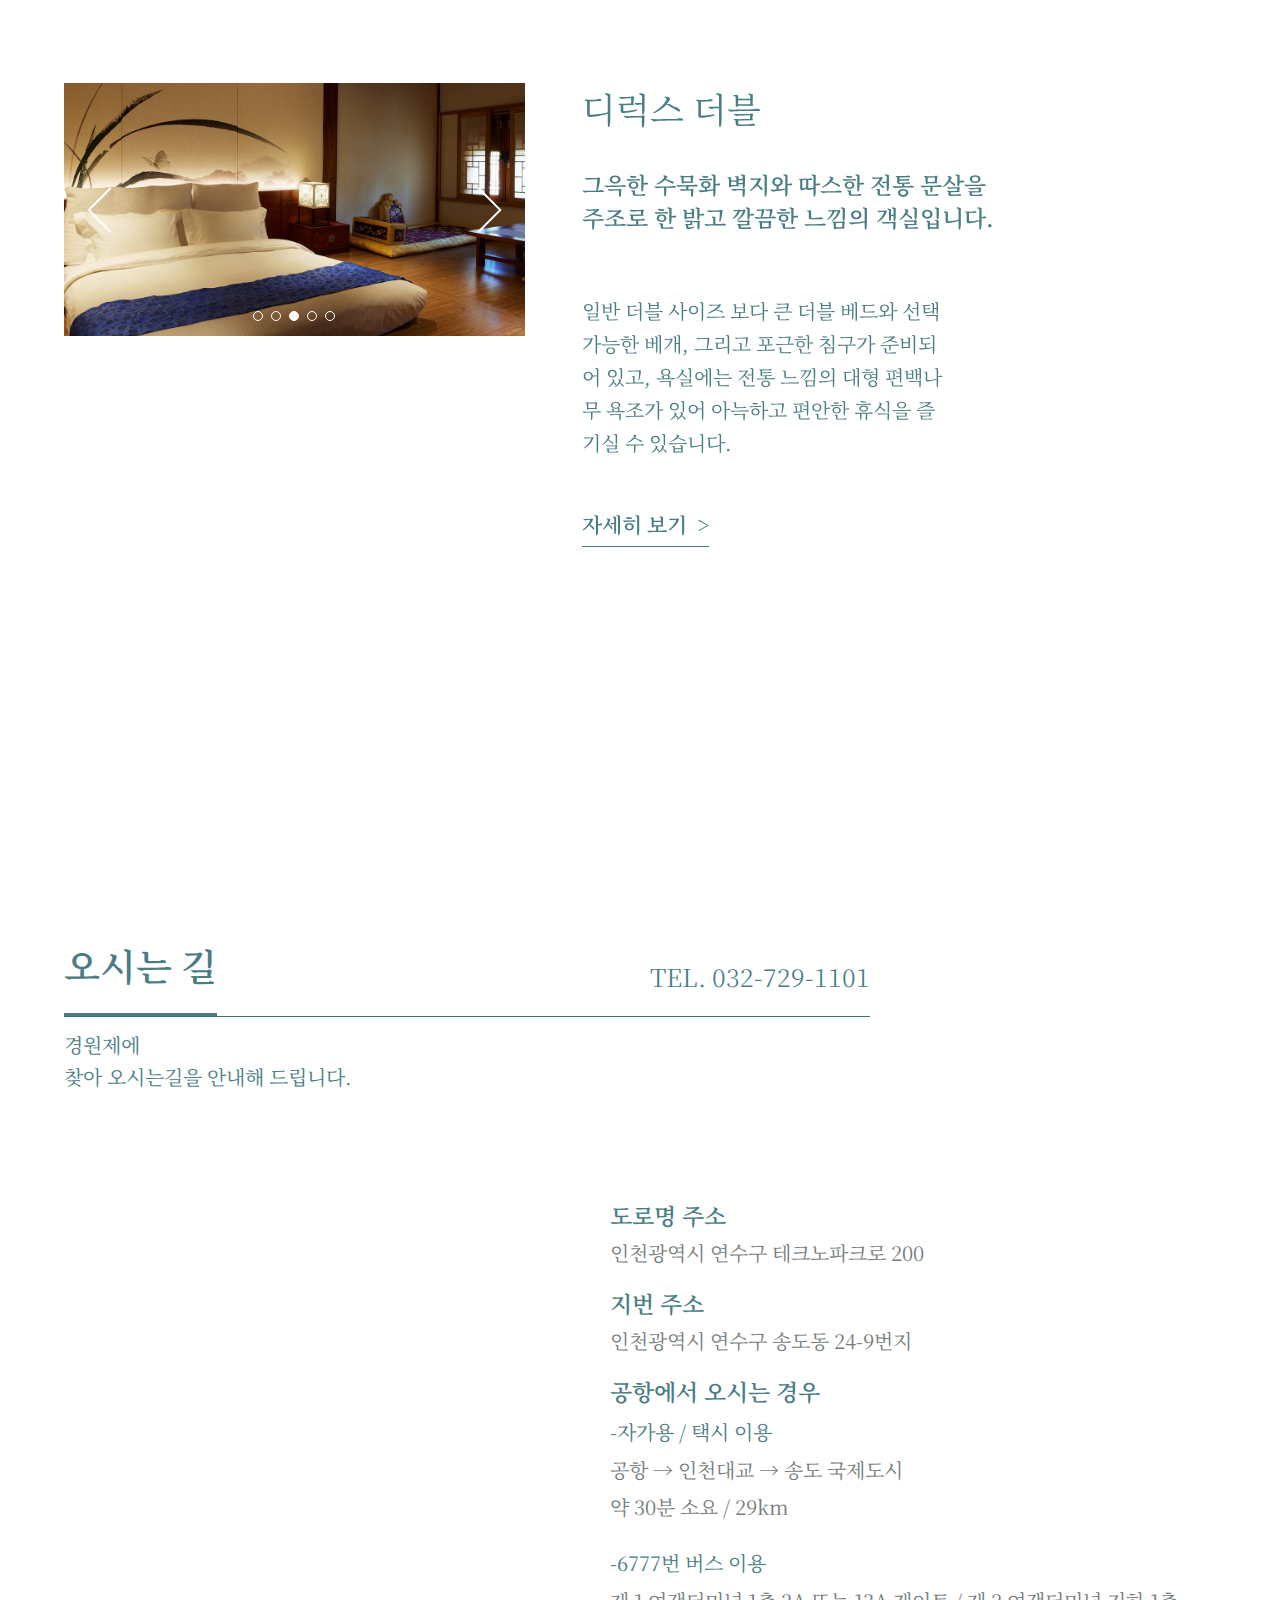
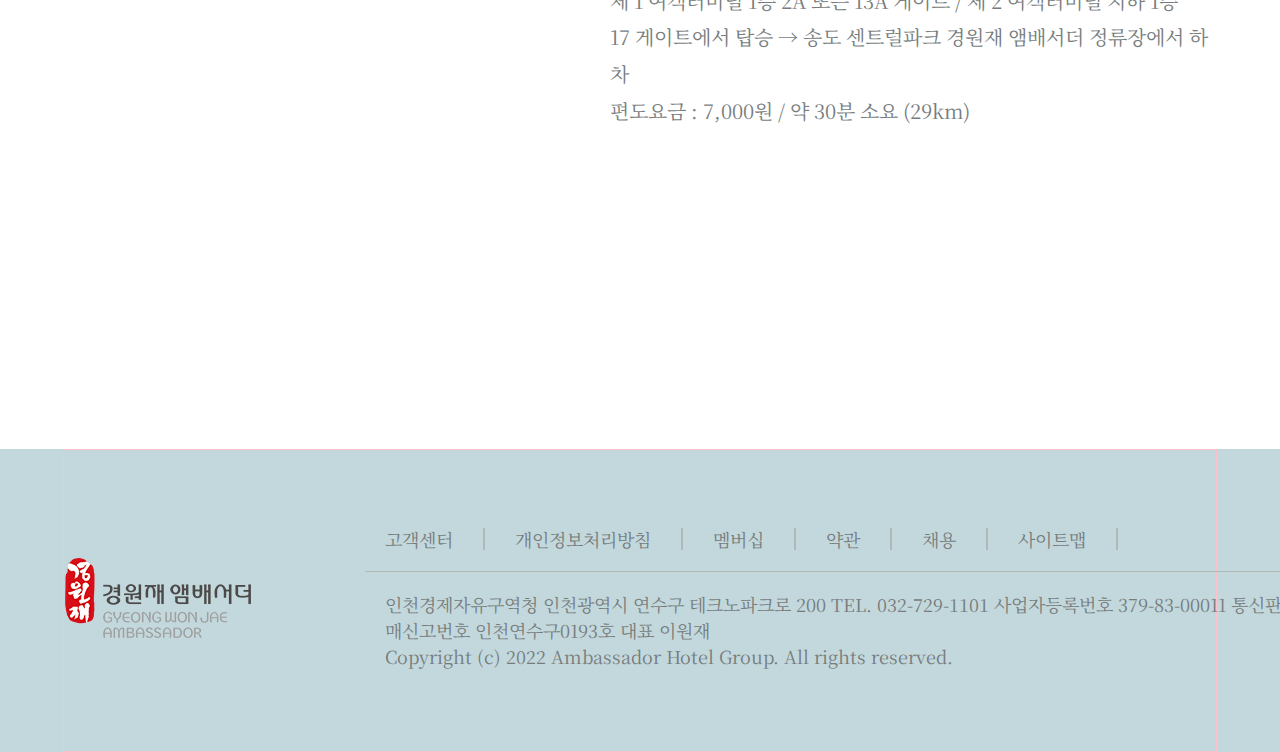
<file: newGyeongWonJae/index.html>
<!DOCTYPE html>
<html lang="en">
<head>
    <meta charset="UTF-8">
    <meta http-equiv="X-UA-Compatible" content="IE=edge">
    <meta name="viewport" content="width=device-width, initial-scale=1.0">
    <title>Document</title>
    <link rel="stylesheet" href="style.css">
    <link rel="stylesheet" href="default.css">
    <link rel="stylesheet" href="res.css">
    <link rel="stylesheet" href="swiper-bundle.min.css">
</head>
<body>
    <div id="wrap">
        <header>
            <div class="headercontainer">
                <div class="row">
                    <a href="#" class="logo">
                        <h1>경원재</h1>
                    </a>
                    <nav>
                        <ul class="row">
                            <li><a href="#">호텔 소개</a></li>
                            <li><a href="#">객실</a></li>
                            <li><a href="#">레스토랑</a></li>
                            <li><a href="#">웨딩&가족연회</a></li>
                            <li><a href="#">미팅</a></li>
                            <li><a href="#">편의시설</a></li>
                            <li><a href="#">스페셜 오퍼</a></li>
                        </ul>
                    </nav>
                </div>
                <ul class="login row">
                    <li><a href="#">로그인</a></li>
                    <li><a href="#">회원가입</a></li>
                    <li><a href="#">고객의 소리</a></li>
                </ul>
                <div class="m-login">
                    <img src="svg/user.svg" alt="">
                </div>
                <div class="m-login burger">
                    <span></span>
                    <span></span>
                    <span></span>
                </div>
            </div>
        </header>
        <main>
            <section class="mainv">
                <div class="maincintent">
                    <h1>비움과 사색의 공간</h1>
                    <p>현대적인 빌딩 숲 속에서 고풍스러운 전통미를 뽐내며<br> 
                        장관을 연출하는 경원재 앰배서더 인천</p>
                    <button class="reserve_main">
                        예약하기
                    </button>
                </div>
            </section>
            <section class="intro row">
                <div class="intro-story row">
                    <div class="title">
                        <h2><span>경원재</span>&nbsp;<span> 이야기</span></h2>
                        <img src="svg/hanja1.svg" alt="" class="hanja1">
                        <img src="svg/hanja2.svg" alt="" class="hanja2">
                        <img src="svg/hanja_m.svg" alt="" class="hanja_m">
                    </div>
                    <div class="introbody">
                        <h4>한국의 멋과 맛 그리고 <br>
                            전통, 문화, 예술을 경험하다.
                            </h4>
                            <p>대한민국 최첨단 국제도시 인천 송도의 현대적인 빌딩 숲 속에서 고풍스러운 전통미를 뽐내며 장관을 연출하는 경원재 앰배서더 인천은 특급 호텔 서비스가 접목된 5성급 한옥호텔입니다.<br>
                                호텔은 미니바와 WIFI가 무료로 제공되는 30개의 객실, 한국의 멋과 맛을 경험할 수 있는 한식당, 웅장한 한옥 느낌의 회의실 및 연회장 그리고 넓은 야외 마당을 갖추었습니다. </p>
                    </div>
                </div>
                <div class="intro-v"></div>
            </section>
            <section class="event">
                <div class="titlecontainer ">
                    <h2>경원재 <span>이벤트</span></h2>
                </div>
                <p class="eventdesc">최상의 가치와 특별한 라이프 스타일을 경험할 수 있도록<br>
                    다양한 오퍼를 제공하고 있습니다.</p>
                <ul class="eventlists row">
                    <li>
                        <a href="#">
                            <div class="eventth th1"></div>
                            <h5>홍삼 전복 삼계탕 점심 특선</h5>
                            <p>장어와 오리 요리가 함께 제공되는 코스메뉴로, 메인 요리인 홍삼 전복 삼계탕은 홍삼과 약재를 12시간 동안 우린 육수에 닭,활전복,인삼,찹쌀,밤,통마늘,은행,대추 등을 함께 푹 끓여냈습니다. </p>
                            <div class="date row">
                                <div class="date">
                                    <span>진행기간</span>
                                    <span>2022-07-14 ~ 2022-08-16</span>
                                </div>
                                <a href="#" class="more">자세히 보기&nbsp;</a>
                            </div>
                        </a>
                    </li>
                    <li>
                        <a href="#">          
                            <div class="eventth th2"></div>
                            <h5>인천 개항로 맥주 페스타 이벤트</h5>
                            <p>깔끔한 곡물향과 은은한 허브향이 특징인 개항로 라거는 국내 최초로  iGSC 비건 인증을 받았습니다. <br>
                                개항로 라거 2+1 프로모션,  개항로 라거 선물세트 , 인천 개항로 맥주 페스타 소문내기 이벤트 진행중입니다. </p>
                            <div class="date row">
                                <div class="date">
                                    <span>진행기간</span>
                                    <span>2022-06-17 ~ 2022-07-17</span>
                                </div>
                                <a href="#" class="more">자세히 보기&nbsp;</a>
                            </div>
                        </a>
                    </li>
                    <li>
                        <a href="#">
                            <div class="eventth th3"></div>
                            <h5>궁중 주안상, 프리미엄 구절판 출시</h5>
                            <p>다양한 안주와 함께 출출한 밤에 한 잔!<br>
                                그리고 다채로운 구성의 프리미엄 구절판까지!<br>
                                객실에서 편안하게 즐겨보세요.</p>
                            <div class="date row">
                                <div class="date">
                                    <span>진행기간</span>
                                    <span>2022-02-14 -~2023-05-31</span>
                                </div>
                                <a href="#" class="more">자세히 보기&nbsp;</a>
                            </div>
                        </a>
                    </li>
                </ul>
            </section>
            <section class="room">
                <div class="selectroom">
                    <div class="titlecontainer row">
                        <h2>객실 <span>안내</span></h2>
                        <ul class="roomlists row">
                            <li><a href="#">디럭스 더블 </a></li>
                            <li><a href="#">디럭스 더블 & 싱글</a></li>
                            <li><a href="#">디럭스 온돌</a></li>
                            <li><a href="#">디럭스 스위트</a></li>
                            <li><a href="#">로얄 스위트</a></li>
                        </ul>
                    </div>
                    <button class="reserve_normal">예약하기</button>
                    <div class="combobox">
                        
                    </div>
                </div> <!--//selectroom-->
                <div class="room-content row">
                    <div class="swiper mySwiper room-img">
                        <div class="swiper-wrapper">
                            <div class="swiper-slide roompage1"></div>
                            <div class="swiper-slide roompage2"></div>
                            <div class="swiper-slide roompage3"></div>
                            <div class="swiper-slide roompage4"></div>
                            <div class="swiper-slide roompage5"></div>
                        </div>
                        <div class="swiper-pagination"></div>
                        <div class="prev"></div>
                        <div class="next"></div>
                    </div>
                    <div class="swiper mySwiper room-info">
                        <div class="swiper-wrapper ">
                            <div class="swiper-slide roomintroduce1">
                                <h1>디럭스 더블</h1>
                                <h2>그윽한 수묵화 벽지와 따스한 전통 문살을<br>
                                    주조로 한 밝고 깔끔한 느낌의 객실입니다.</h2>
                                <p>일반 더블 사이즈 보다 큰 더블 베드와 선택가능한 베개, 그리고 포근한 침구가 준비되어 있고, 욕실에는 전통 느낌의 대형 편백나무 욕조가 있어 아늑하고 편안한 휴식을 즐기실 수 있습니다.</p>
                                <a href="#" class="more">자세히 보기&nbsp;&nbsp;</a>
                            </div>
                            <div class="swiper-slide roomintroduce2">
                                <h1>디럭스 더블 & 싱글</h1>
                                <h2>한옥의 건축 요소와 현대적인 호텔 시설을<br>
                                    적절히 접목시켜 공간이 여유로운 객실입니다.</h2>
                                <p>넓은 공간감을 느껴지는 디럭스 누마루는 더블 & 싱글 베드와 사무공간이 마련되어 있어 비즈니스 고객부터 세 명의 가족단위 고객까지 여유롭고 편안하게 이용할 수 있는 객실입니다.</p>
                                <a href="#" class="more">자세히 보기&nbsp;&nbsp;</a>
                            </div>
                            <div class="swiper-slide roomintroduce3">
                                <h1>디럭스 온돌</h1>
                                <h2>한국 고유의 난방법으로 방바닥 전체를<br>
                                    따뜻한 온기로 감싸주는 온돌 객실입니다.</h2>
                                <p>한국 고유의 난방법으로 방바닥 전체를 따뜻한 온기로 감싸주는 온돌룸입니다. 고급스러운 수묵화 벽지와 전통침구 그리고 보료 세트가 어우러져 우리나라 전통 느낌을 더욱 더 느낄 수 있는 객실입니다.</p>
                                <a href="#" class="more">자세히 보기&nbsp;&nbsp;</a>
                            </div>
                            <div class="swiper-slide roomintroduce4">
                                <h1>디럭스 스위트</h1>
                                <h2>침실, 대청, 대청마루, 욕실로 구성되어 있으며<br>
                                    안마당과 후정이 있는 독채 형태의 객실입니다.</h2>
                                <p>객실 내부에 한옥의 외부 공간인 안마당과 뒷마당을 두어 각 실에서 마당으로 조망 할 수 있도록 하여 한옥 특유의 개방감을 선사합니다. 또한 대청마루에는 전통 보료 등으로 장식된 다도 공간이 마련되어 있어 한옥의 운치를 더하여 특별히 모셔야 할 분이나 가족단위 고객에게 적합합니다.</p>
                                <a href="#" class="more">자세히 보기&nbsp;&nbsp;</a>
                            </div>
                            <div class="swiper-slide roomintroduce5">
                                <h1>로얄 스위트</h1>
                                <h2>커다란 대문, 넓은 잔디 마당과<br>
                                    툇마루까지 갖춘 별채 형태의 객실입니다.<br><span>(드라마 "도깨비" 촬영장소)</span></h2>
                                <p>객실 중 가장 아름다운 경관을 자랑하며, 2개의 침실과 탁 트인 대청마루 그리고 앞, 뒤 마당까지 갖춰 넓은 한옥집을 연상케합니다. 서까래와 대들보가 보이는 천장은 안정감을 주고, 넓은 마당에 있는 나무와 흙은 유익한 자연의 기운을 불어넣어 몸과 마음을 정화 시켜줍니다.</p>
                                <a href="#" class="more">자세히 보기&nbsp;&nbsp;</a>
                            </div>
                        </div>
                    </div>
                </div>
            </section>
            <section class="contact">
                <div class="road">
                    <div class="titlecontainer row">
                        <h2>오시는 길</h2>
                        <p>TEL. 032-729-1101</p>
                    </div>
                        <p class="road_desc">
                            경원제에<br>찾아 오시는길을 안내해 드립니다.
                        </p>
                    <div class="mapbox row">
                        <div class="map">
                            <iframe src="https://www.google.com/maps/embed?pb=!1m14!1m8!1m3!1d12679.673090884753!2d126.637575!3d37.391765!3m2!1i1024!2i768!4f13.1!3m3!1m2!1s0x0%3A0x89b3f5d999bd57c0!2z6rK97JuQ7J6sIOyVsOuwsOyEnOuNlCDsnbjsspw!5e0!3m2!1sko!2skr!4v1667972013256!5m2!1sko!2skr" width="600" height="450" style="border:0;" allowfullscreen="" loading="lazy" referrerpolicy="no-referrer-when-downgrade"></iframe>
                        </div>
                        <div class="mapdesc">
                            <ul>
                                <li>
                                    <h5>도로명 주소</h5>
                                    <p>인천광역시 연수구 테크노파크로 200</p>
                                </li>
                                <li>
                                    <h5>지번 주소</h5>
                                    <p>인천광역시 연수구 송도동 24-9번지</p>
                                </li>
                                <li>
                                    <h5>공항에서 오시는 경우</h5>
                                    <ul class="airport">
                                        <li>
                                            <p class="airport_h">
                                                -자가용 / 택시 이용
                                            </p>
                                            <p>공항 → 인천대교 → 송도 국제도시<br>
                                                약 30분 소요 / 29km</p>
                                        </li>
                                        <li>
                                            <p class="airport_h">
                                                -6777번 버스 이용</p>
                                            <p>제 1 여객터미널 1층 2A 또는 13A 게이트 / 제 2 여객터미널 지하 1층<br>
                                                17 게이트에서 탑승 → 송도 센트럴파크 경원재 앰배서더 정류장에서 하차<br>
                                                편도요금 : 7,000원 / 약 30분 소요 (29km)</p>
                                        </li>
                                    </ul>
                                </li>
                            </ul>
                        </div>
                    </div>
                </div>
            </section>
        </main>
        <footer>
            <div class="footer inner row">
                <img src="image/logo.png" alt="">
                <div class="footer_desc">
                    <div class="footer_desc1 row">
                        <p>고객센터</p> <span></span>
                        <p>개인정보처리방침</p> <span></span>
                        <p>멤버십</p><span></span>
                        <p>약관</p><span></span>
                        <p>채용</p><span></span>
                        <p>사이트맵</p><span></span>
                    </div>
                    <p class="footer_desc2">
                            인천경제자유구역청 인천광역시 연수구 테크노파크로 200 TEL. 032-729-1101 사업자등록번호 379-83-00011 통신판매신고번호 인천연수구0193호 대표 이원재<br>
                        Copyright (c) 2022 Ambassador Hotel Group. All rights reserved.
                        </p>
                                </div>
                            </footer>
                </div>
    </div>  
    <script src="jquery.min.js"></script>
    <script src="swiper-bundle.min.js"></script>
    <script src="script.js"></script>
</body>
</html>
</file>
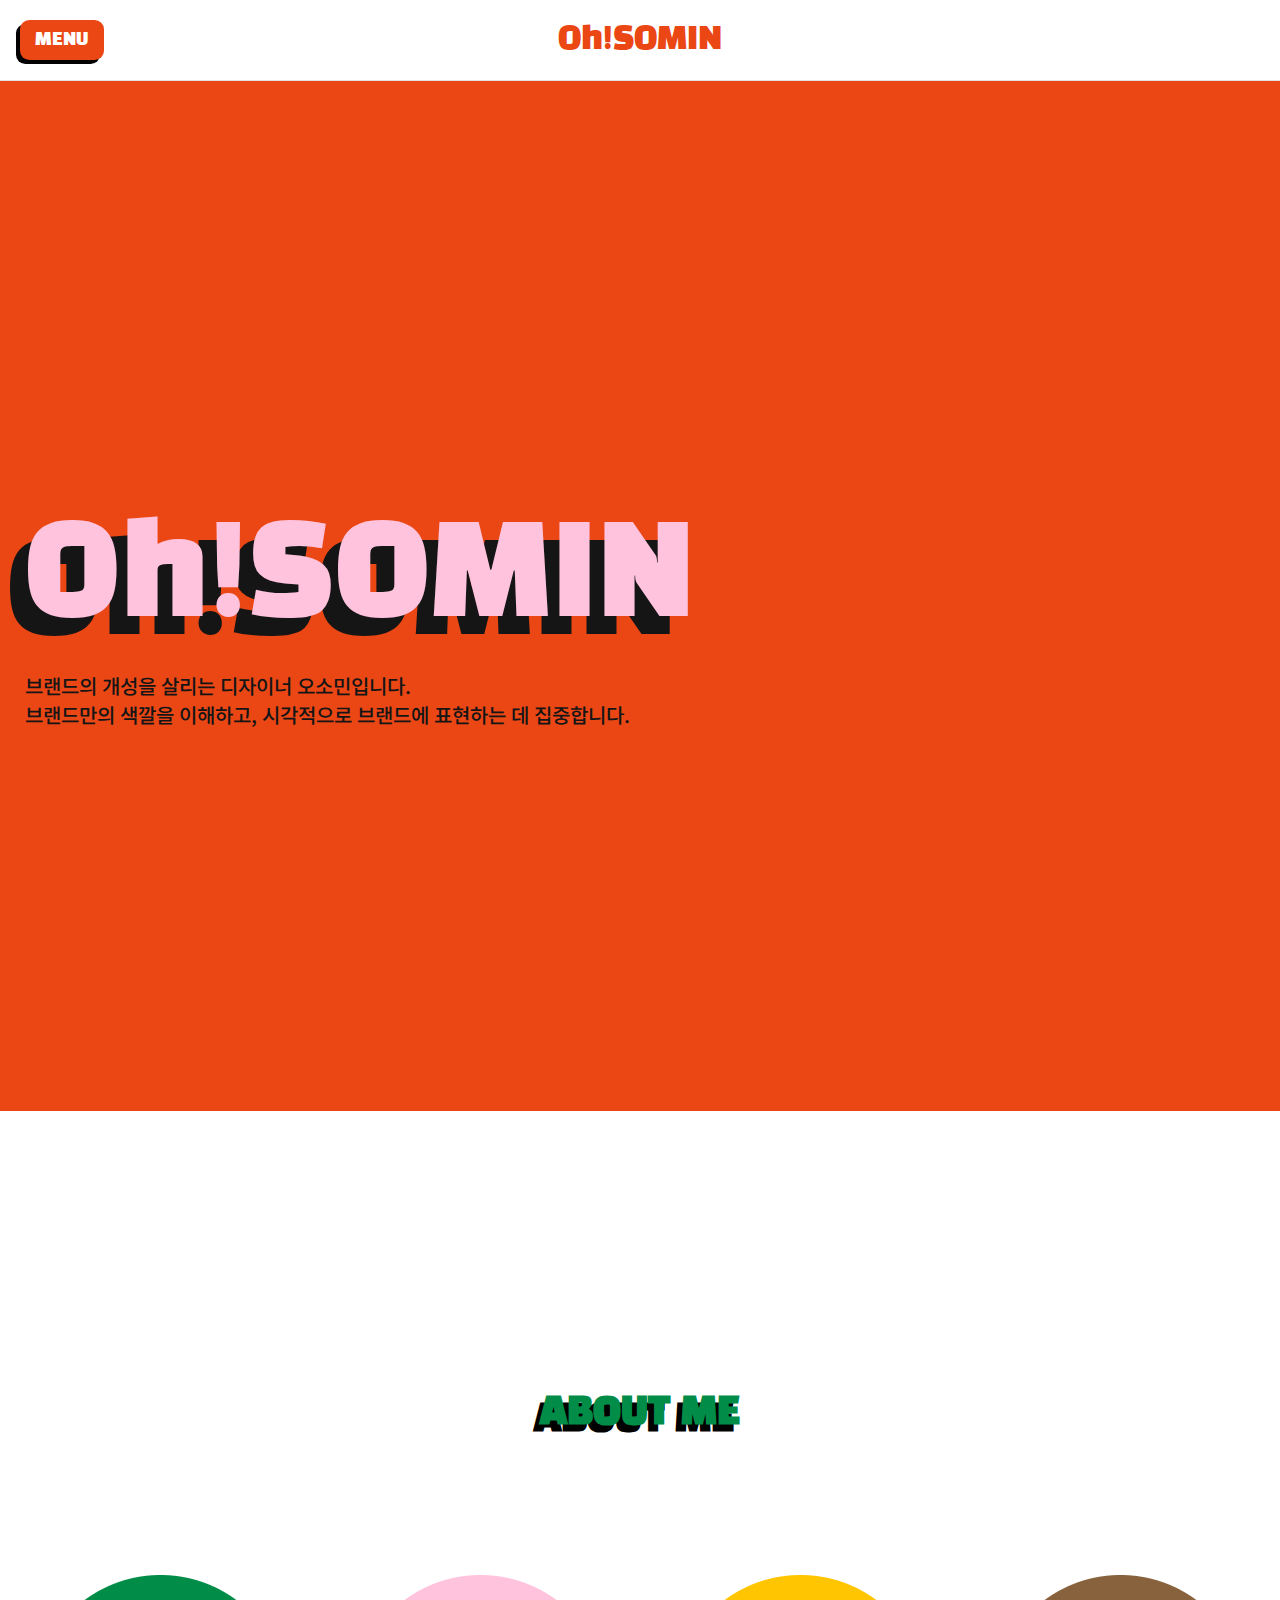
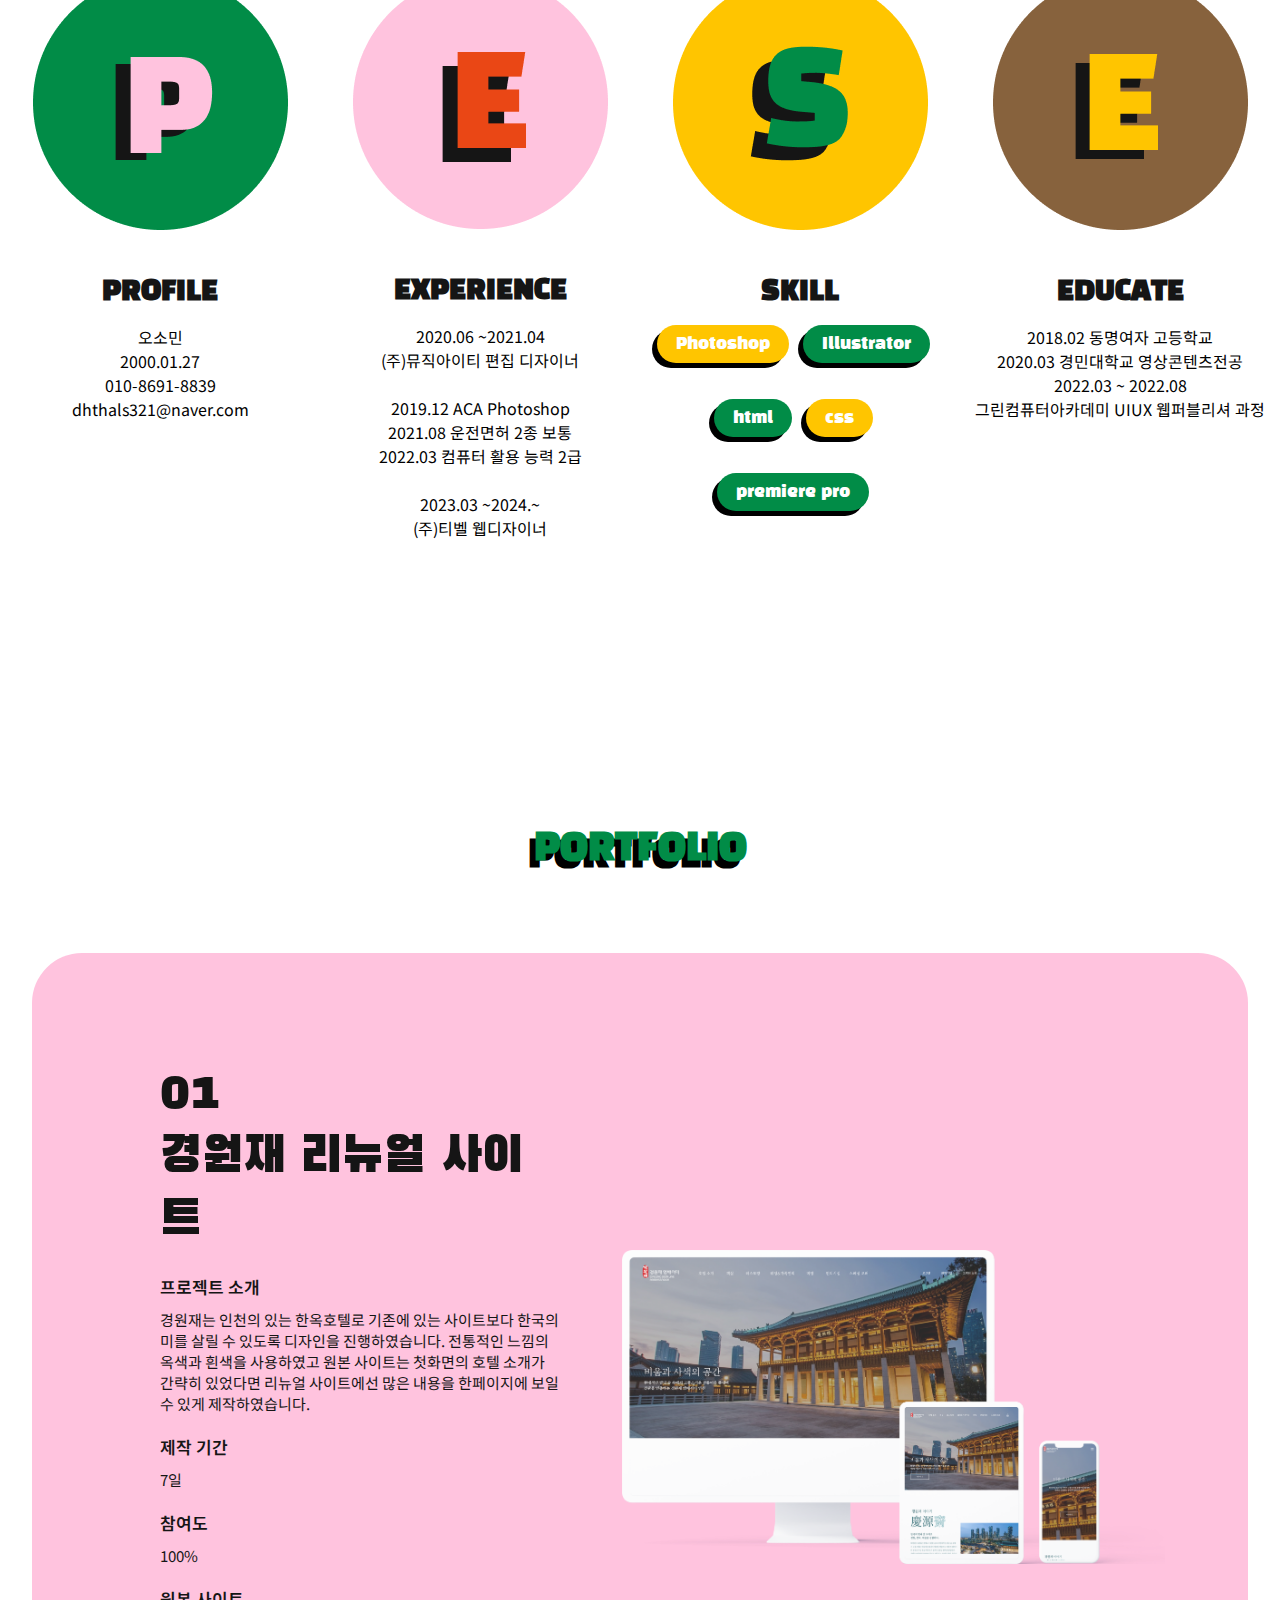
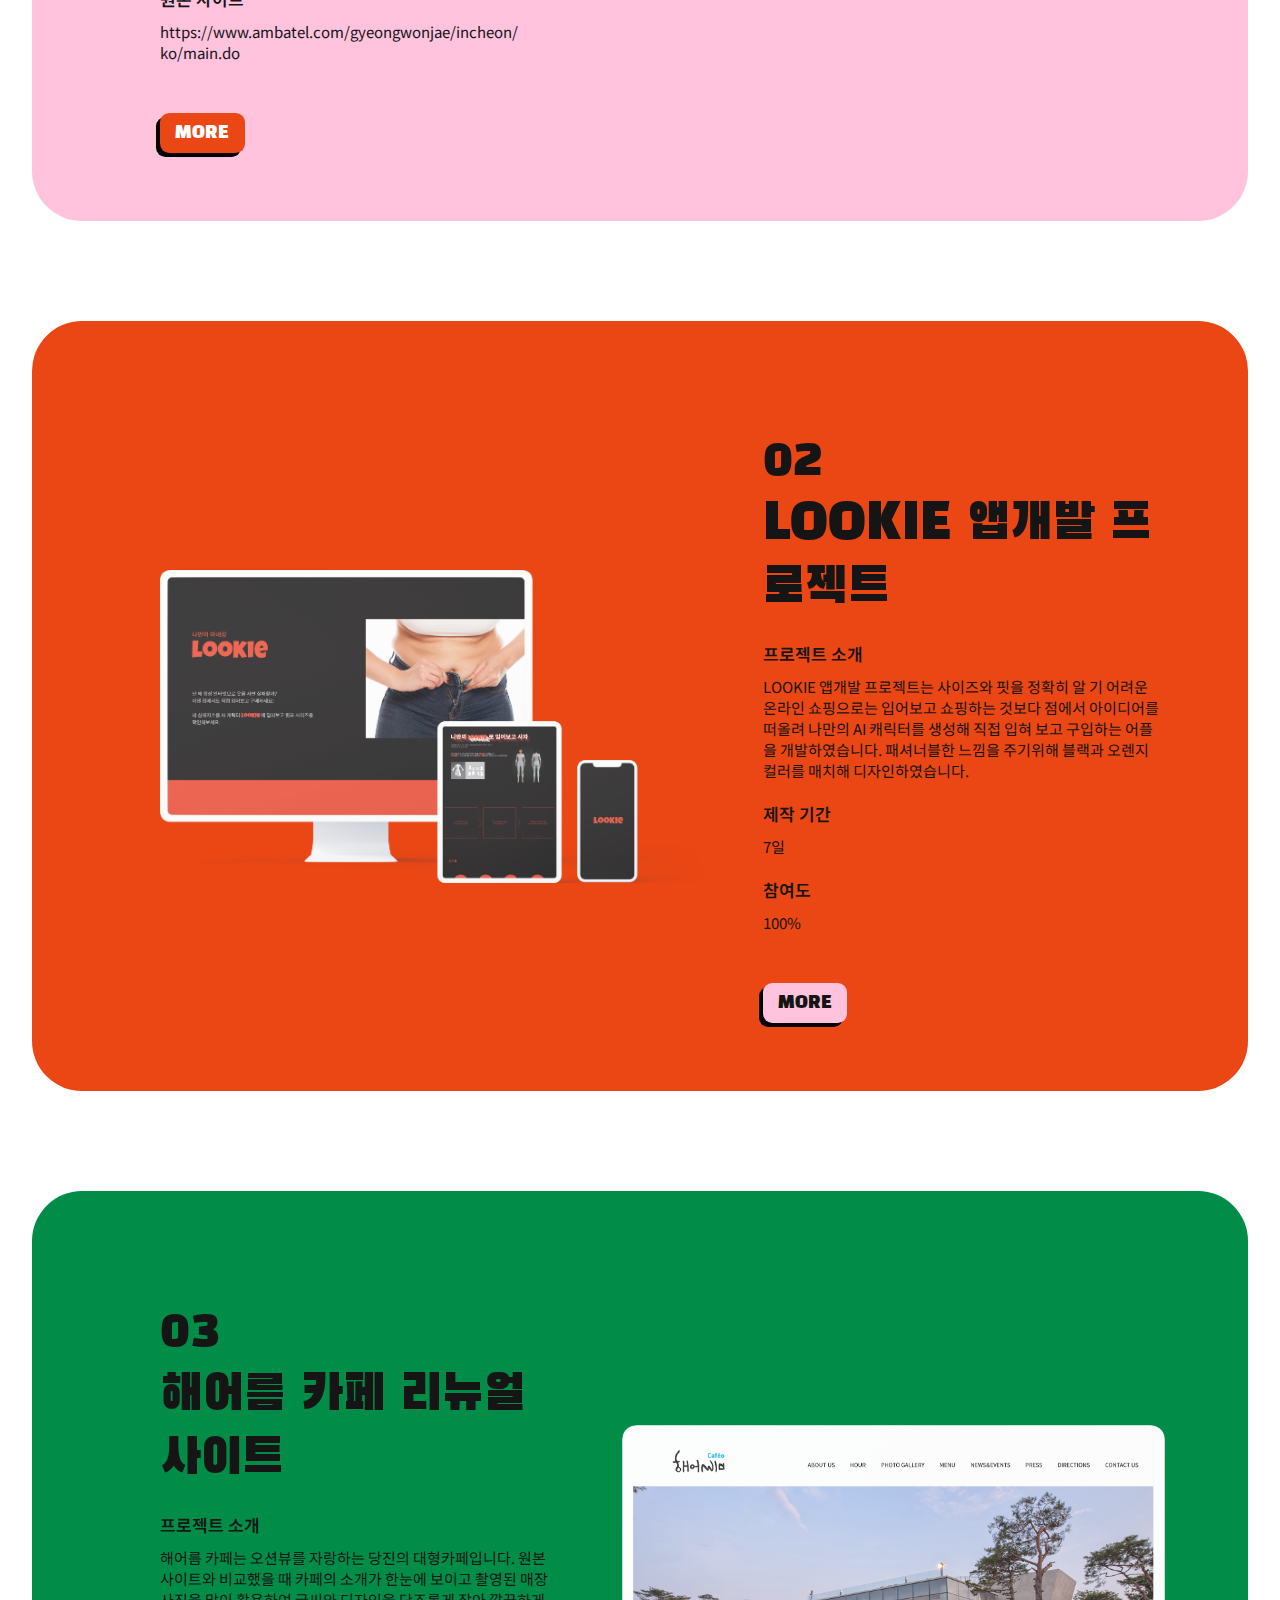
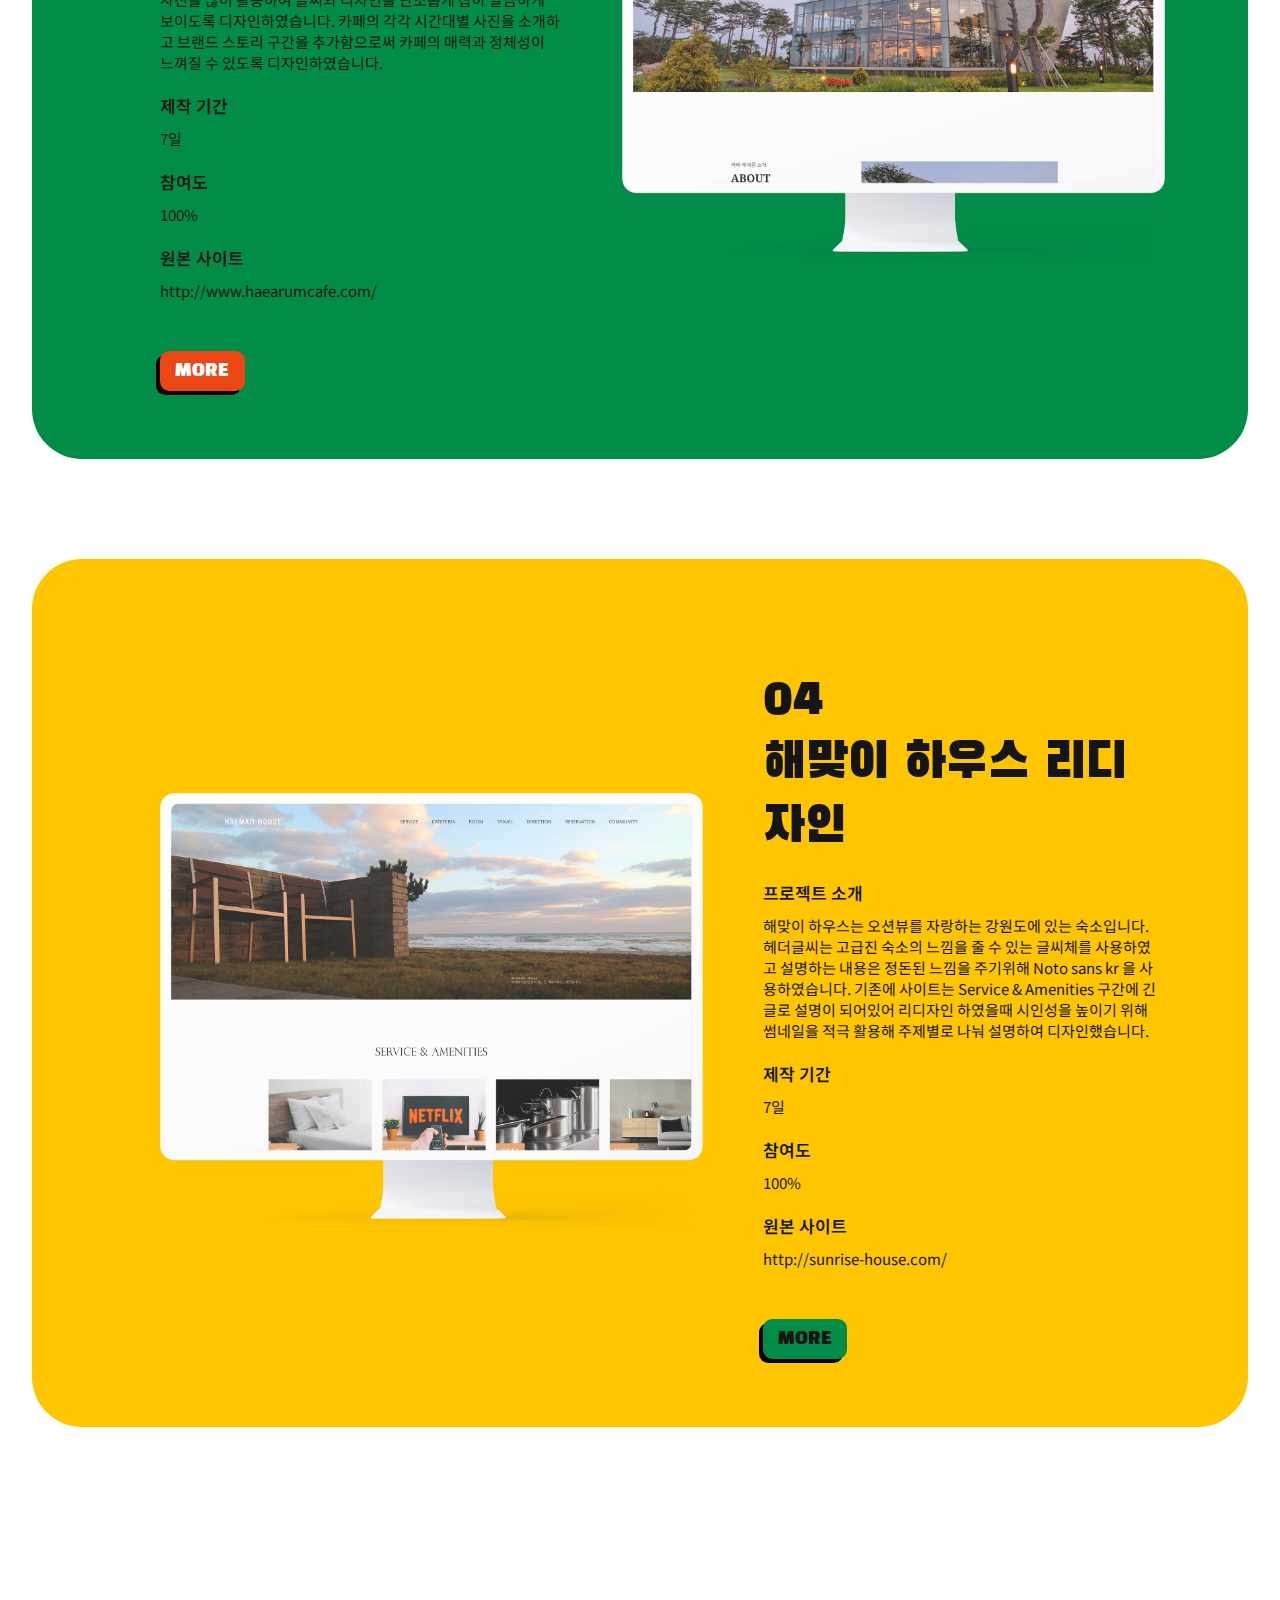
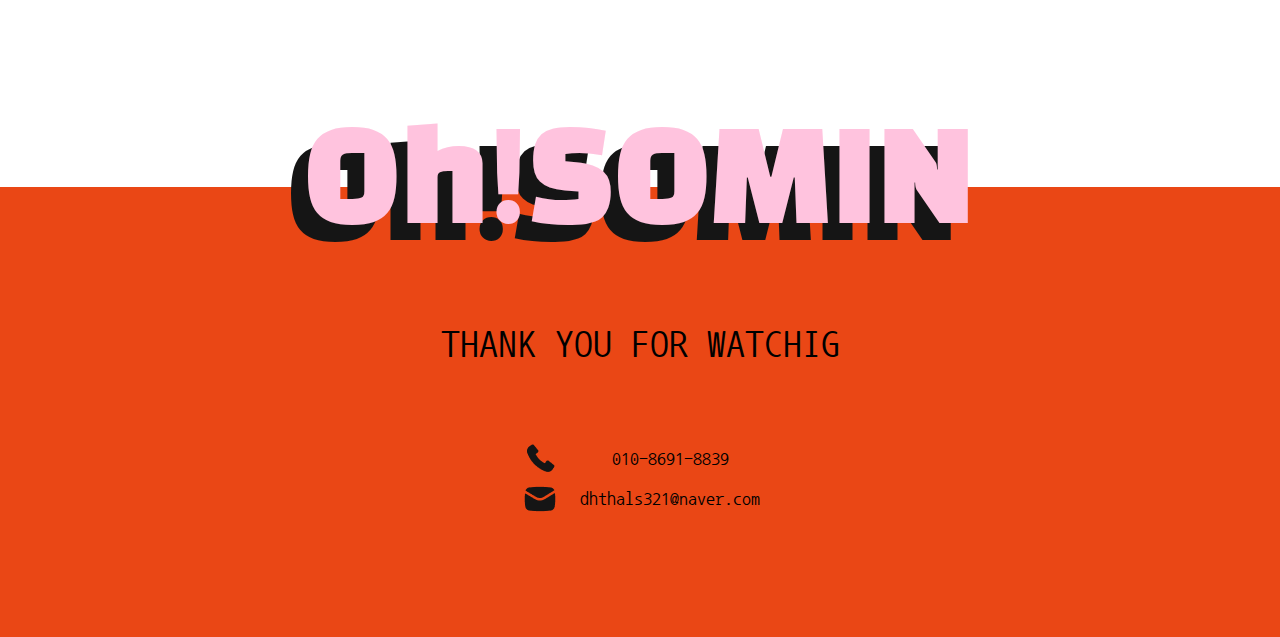
<file: portfolio/index.html>
<!DOCTYPE html>
<html lang="en">
<head>
    <meta charset="UTF-8">
    <meta http-equiv="X-UA-Compatible" content="IE=edge">
    <meta name="viewport" content="width=device-width, initial-scale=1.0">
    <title>Portfolio</title>
    <link rel="stylesheet" href="style.css">
    <link rel="stylesheet" href="default.css">
    <link rel="stylesheet" href="res.css">
    <link rel="icon" href="data:;base64,iVBORw0KGgo=">
    <script src="https://code.jquery.com/jquery-3.4.1.js"></script>
</head>
<body>
    <div id="wrap">
        <header>
            <div class="headercontainer">
                <a href="#" class="logo en orange">
                    <p>Oh!SOMIN</p>
                </a>
                <nav>
                    <button type="button" class="sidePanel pc-btn en">MENU</button>
                    <button type="button" class="sidePanel m-burger">
                        <span></span>
                        <span></span>
                        <span></span>
                    </button>
                    <div class="gnb" id="gnb">   
                        <button class="close-btn en close">CLOSE</button>
                        <button class="m-close close">
                            <img src="img/close.png" alt="">
                        </button>
                        <ul class="en">
                            <li><a href="#insa" class="orange">INTRO</a></li>
                            <li><a href="#about_me" class="pink">ABOUT ME</a></li>
                            <li><a href="#portfolio" class="green">PORTFOLIO</a></li>
                            <li><a href="#footer" class="yellow">CONTACT</a></li>
                        </ul>
                    </div>
                </nav>
            </div>
        </header>   
        <main id="main">
            <section class="insa" id="insa">
                <div class="insath inner">
                    <div class="insap">
                        <p class="en">Oh!SOMIN</p>
                            <h2>브랜드의 개성을 살리는 디자이너 오소민입니다.<br>
                                브랜드만의 색깔을 이해하고, 시각적으로 브랜드에 표현하는 데 집중합니다.</h2>
                    </div>
                </div>
            </section>
            <section class="about_me" id="about_me">
                <h1 class="en upper">ABOUT ME</h1>
                    <nav>
                        <ul class="about_ul inner">
                            <li class="maginbttm">
                                <img src="img/P.png" alt="">
                                <h2 class="en upper">profile</h2>
                                <p>오소민<br>
                                    2000.01.27<br>
                                    010-8691-8839<br>
                                    dhthals321@naver.com</p>
                            </li>
                            <li class="maginbttm">
                                <img src="img/Experience.png" alt="">
                                <h2 class="en upper">Experience</h2>
                                <p>2020.06 ~2021.04<br>
                                    (주)뮤직아이티 편집 디자이너<br><br>
                                    2019.12 ACA Photoshop<br>
                                    2021.08 운전면허 2종 보통<br>
                                </p>
                                <p>2022.03 컴퓨터 활용 능력 2급</p>
                                <br>
                                <p>2023.03 ~2024.~<br>
                                    (주)티벨 웹디자이너</p>
                            </li>
                            <li class="maginbttm">
                                <img src="img/S.png" alt="">
                                <h2 class="en upper">SKILL</h2>
                                <div class="skill_in en">
                                    <ul>
                                        <li><p class="skill_yl">Photoshop</p></li>
                                        <li><p >Illustrator</p></li>
                                        <li><p >html</p></li>
                                        <li><p class="skill_yl">css</p></li>
                                        <li><p >premiere pro</p></li>
                                    </ul>
                                </div>
                            </li>
                            <li class="maginbttm2">
                                <img src="img/E.png" alt="">
                                <h2 class="en upper">EDUCATE</h2>
                                <p>2018.02 동명여자 고등학교<br>
                                    2020.03 경민대학교 영상콘텐츠전공<br> 
                                    2022.03 ~ 2022.08<br>
                                    그린컴퓨터아카데미 UIUX 웹퍼블리셔 과정
                                </p>
                            </li>
                        </ul>
                    </nav>
            </section>
            <section class="portfolio" id="portfolio">
                <h1>PORTFOLIO</h1>
                <div class="port">
                    <div class="port_desc">
                        <div class="port_desc_th">
                            <h3>01<br>
                                경원재 리뉴얼 사이트</h3>
                            <img class="m-portimg" src="img/port01.png" alt="">
                            <h4>프로젝트 소개</h4>
                            <h5>경원재는 인천의 있는 한옥호텔로 기존에 있는 사이트보다 한국의 미를 살릴 수 
                                있도록 디자인을 진행하였습니다. 전통적인 느낌의 옥색과 흰색을 사용하였고
                                원본 사이트는 첫화면의 호텔 소개가 간략히 있었다면 리뉴얼 사이트에선
                                많은 내용을 한페이지에 보일 수 있게 제작하였습니다.</h5>
                            <h4>제작 기간</h4>
                            <h5>7일</h5>
                            <h4>참여도 </h4>
                            <h5>100%</h5>
                            <h4>원본 사이트</h4>
                            <h5>https://www.ambatel.com/gyeongwonjae/incheon/<br>
                                ko/main.do</h5>
                            <a class="port_btn upper en" href="newGyeongWonJae/index.html" target="_blank">more</a>
                        </div>
                        <img class="port_img" src="img/port01.png" alt="">
                    </div>
                </div>
                <div class="port port02">
                    <div class="port_desc">
                        <div class="port_desc_th">
                            <h3>02<br>
                                LOOKIE 앱개발 프로젝트</h3>
                                <img class="m-portimg" src="img/port02.png" alt="" >
                                <h4>프로젝트 소개</h4>
                                <h5>LOOKIE 앱개발 프로젝트는 사이즈와 핏을 정확히 알 기 어려운
                                    온라인 쇼핑으로는 입어보고 쇼핑하는 것보다 
                                    점에서 아이디어를 떠올려 나만의 
                                    AI 캐릭터를 생성해 직접 입혀 보고 구입하는 어플을 개발하였습니다.
                                    패셔너블한 느낌을 주기위해 블랙과 오렌지 컬러를 매치해 디자인하였습니다.</h5>
                                <h4>제작 기간</h4>
                                <h5>7일</h5>
                                <h4>참여도 </h4>
                                <h5>100%</h5>
                                <a class="port_btn btn02 upper en" target="_blank" href="https://www.figma.com/file/NopfXXughFnj18mN3yvmkh/self-fit_%EC%98%A4%EC%86%8C%EB%AF%BC?node-id=0%3A1&t=a29CIPlm7yinGWUl-1">more</a>
                        </div>
                                <img class="port_img" src="img/port02.png" alt="">
                    </div>
                </div>
                <div class="port port03">
                    <div class="port_desc">
                        <div class="port_desc_th">
                            <h3>03<br>
                                해어름 카페 리뉴얼 사이트</h3>
                            <img class="m-portimg" src="img/port03.png"></img>
                            <h4>프로젝트 소개</h4>
                            <h5>해어름 카페는 오션뷰를 자랑하는 당진의 대형카페입니다. 
                                원본 사이트와 비교했을 때 카페의 소개가 한눈에 보이고 
                                촬영된 매장 사진을 많이 활용하여 글씨와 디자인을 
                                단조롭게 잡아 깔끔하게 보이도록 디자인하였습니다. 
                                카페의 각각 시간대별 사진을 소개하고 브랜드 스토리 구간을 추가함으로써 
                                카페의 매력과 정체성이 느껴질 수 있도록 디자인하였습니다.</h5>
                            <h4>제작 기간</h4>
                            <h5>7일</h5>
                            <h4>참여도 </h4>
                            <h5>100%</h5>
                            <h4>원본 사이트</h4>
                            <h5>http://www.haearumcafe.com/</h5>
                            <a class="port_btn upper en" target="_blank" href="HaeAuRumCafe/index.html">more</a>
                        </div>
                        <img class="port_img" src="img/port03.png" alt="">
                    </div>
                </div>
                <div class="port port04">
                    <div class="port_desc">
                        <div class="port_desc_th">
                            <h3>04<br>
                                해맞이 하우스 리디자인</h3>
                            <img class="m-portimg" src="img/port04.png"></img>
                            <h4>프로젝트 소개</h4>
                            <h5>해맞이 하우스는 오션뷰를 자랑하는 강원도에 있는 숙소입니다. 
                                헤더글씨는 고급진 숙소의 느낌을 줄 수 있는 글씨체를 사용하였고 
                                설명하는 내용은 정돈된 느낌을 주기위해 Noto sans kr 을 사용하였습니다.
                                기존에 사이트는 Service & Amenities 구간에 긴글로 설명이 되어있어
                                리디자인 하였을때 시인성을 높이기 위해 썸네일을 
                                적극 활용해 주제별로 나눠 설명하여 디자인했습니다.</h5>
                            <h4>제작 기간</h4>
                            <h5>7일</h5>
                            <h4>참여도 </h4>
                            <h5>100%</h5>
                            <h4>원본 사이트</h4>
                            <h5>http://sunrise-house.com/</h5>
                            <a class="port_btn btn04 upper en" target="_blank" href="https://www.figma.com/file/szJ2CoaB8dDY5qaclLZ71T/%ED%95%B4%EB%A7%9E%EC%9D%B4%ED%95%98%EC%9A%B0%EC%8A%A4?node-id=0%3A1&t=TZ6psSyV63G4RrxW-1">more</a>
                        </div>
                        <img class="port_img" src="img/port04.png" alt="">
                    </div>
                </div>
            </section>
        </main>
        <footer>
            <div class="footer" id="footer">
                <p class="name en">Oh!SOMIN</p>
                <p class="thank lasten upper">thank you for watchig</p>
                <div class="contact">
                    <div class="phone">
                        <img src="img/Phone.png" alt="">
                        <p class="lasten">010-8691-8839</p>
                    </div>
                    <div class="email">
                        <img src="img/email.png" alt="">
                        <p class="lasten">dhthals321@naver.com</p>
                    </div>
                </div>
            </div>
        </footer>
    </div><!--//wrap-->
    <script src="script.js"></script>
    </body>
</html>
</file>
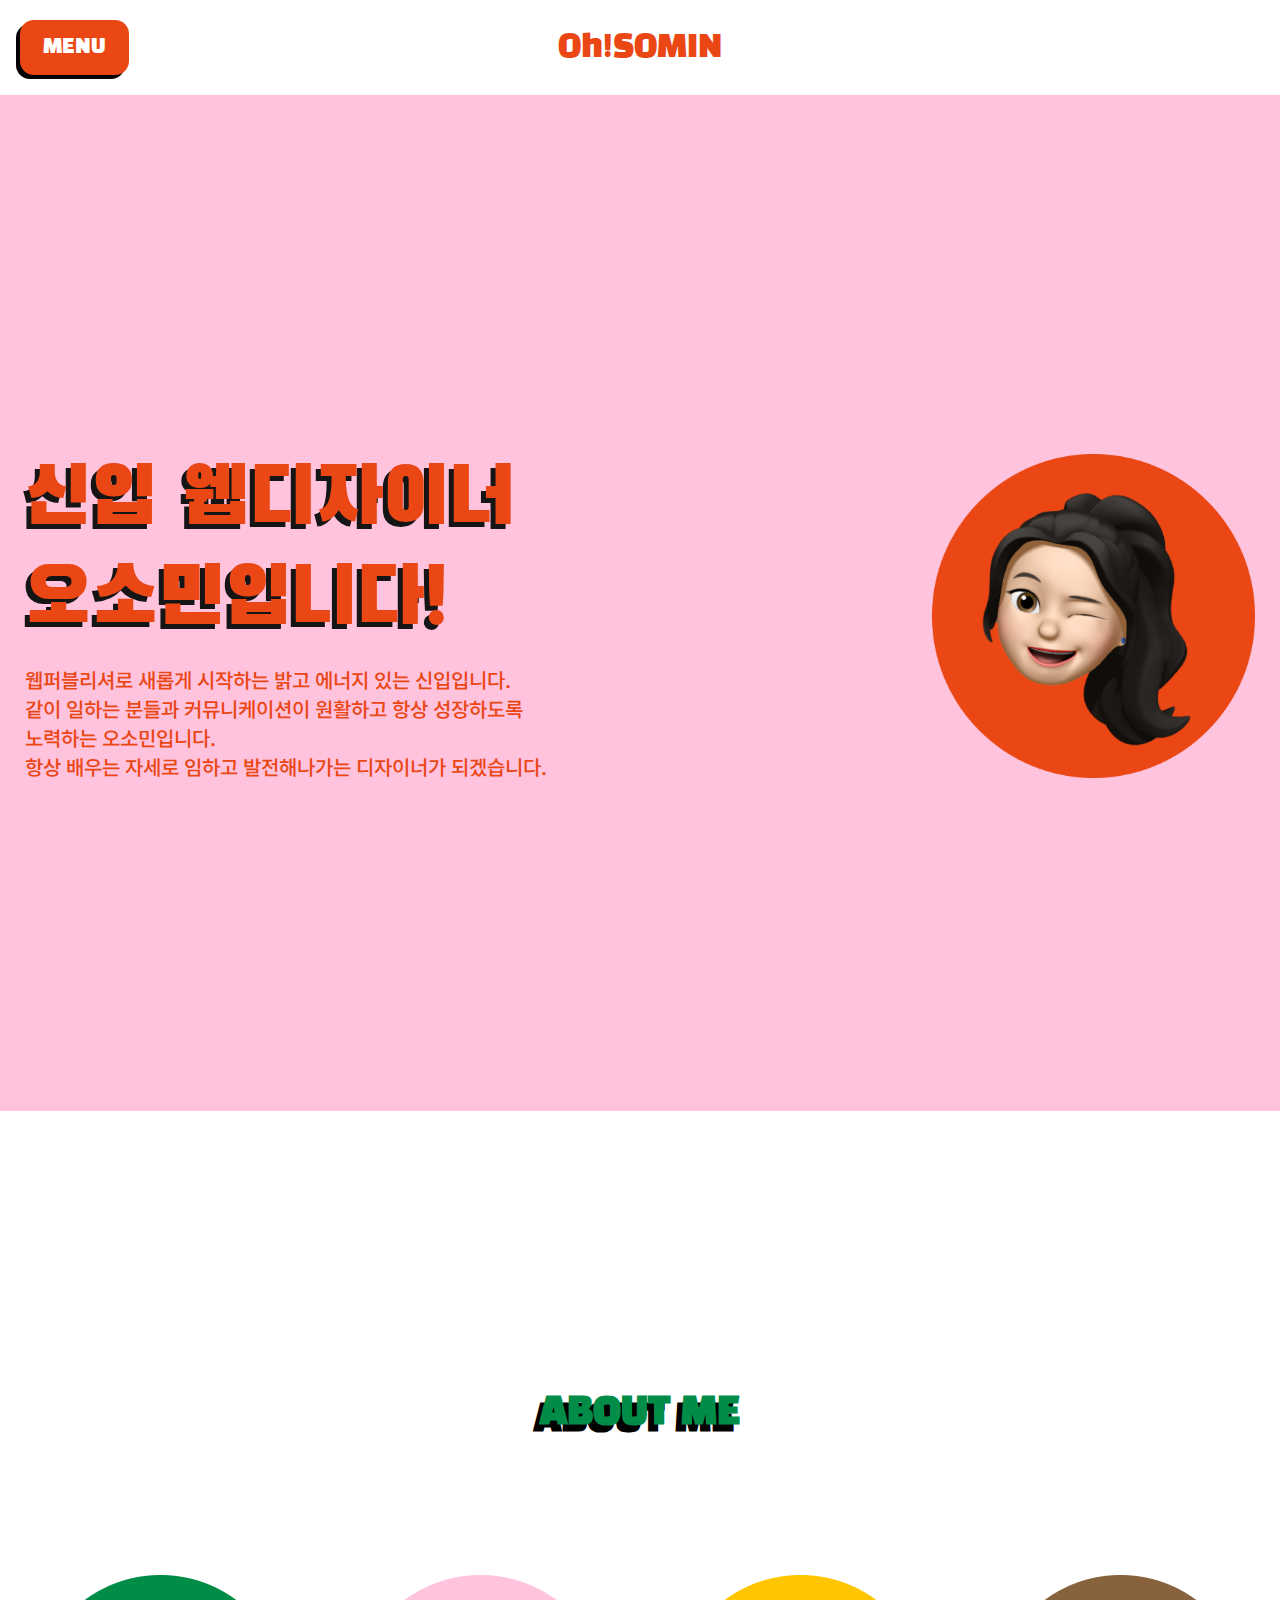
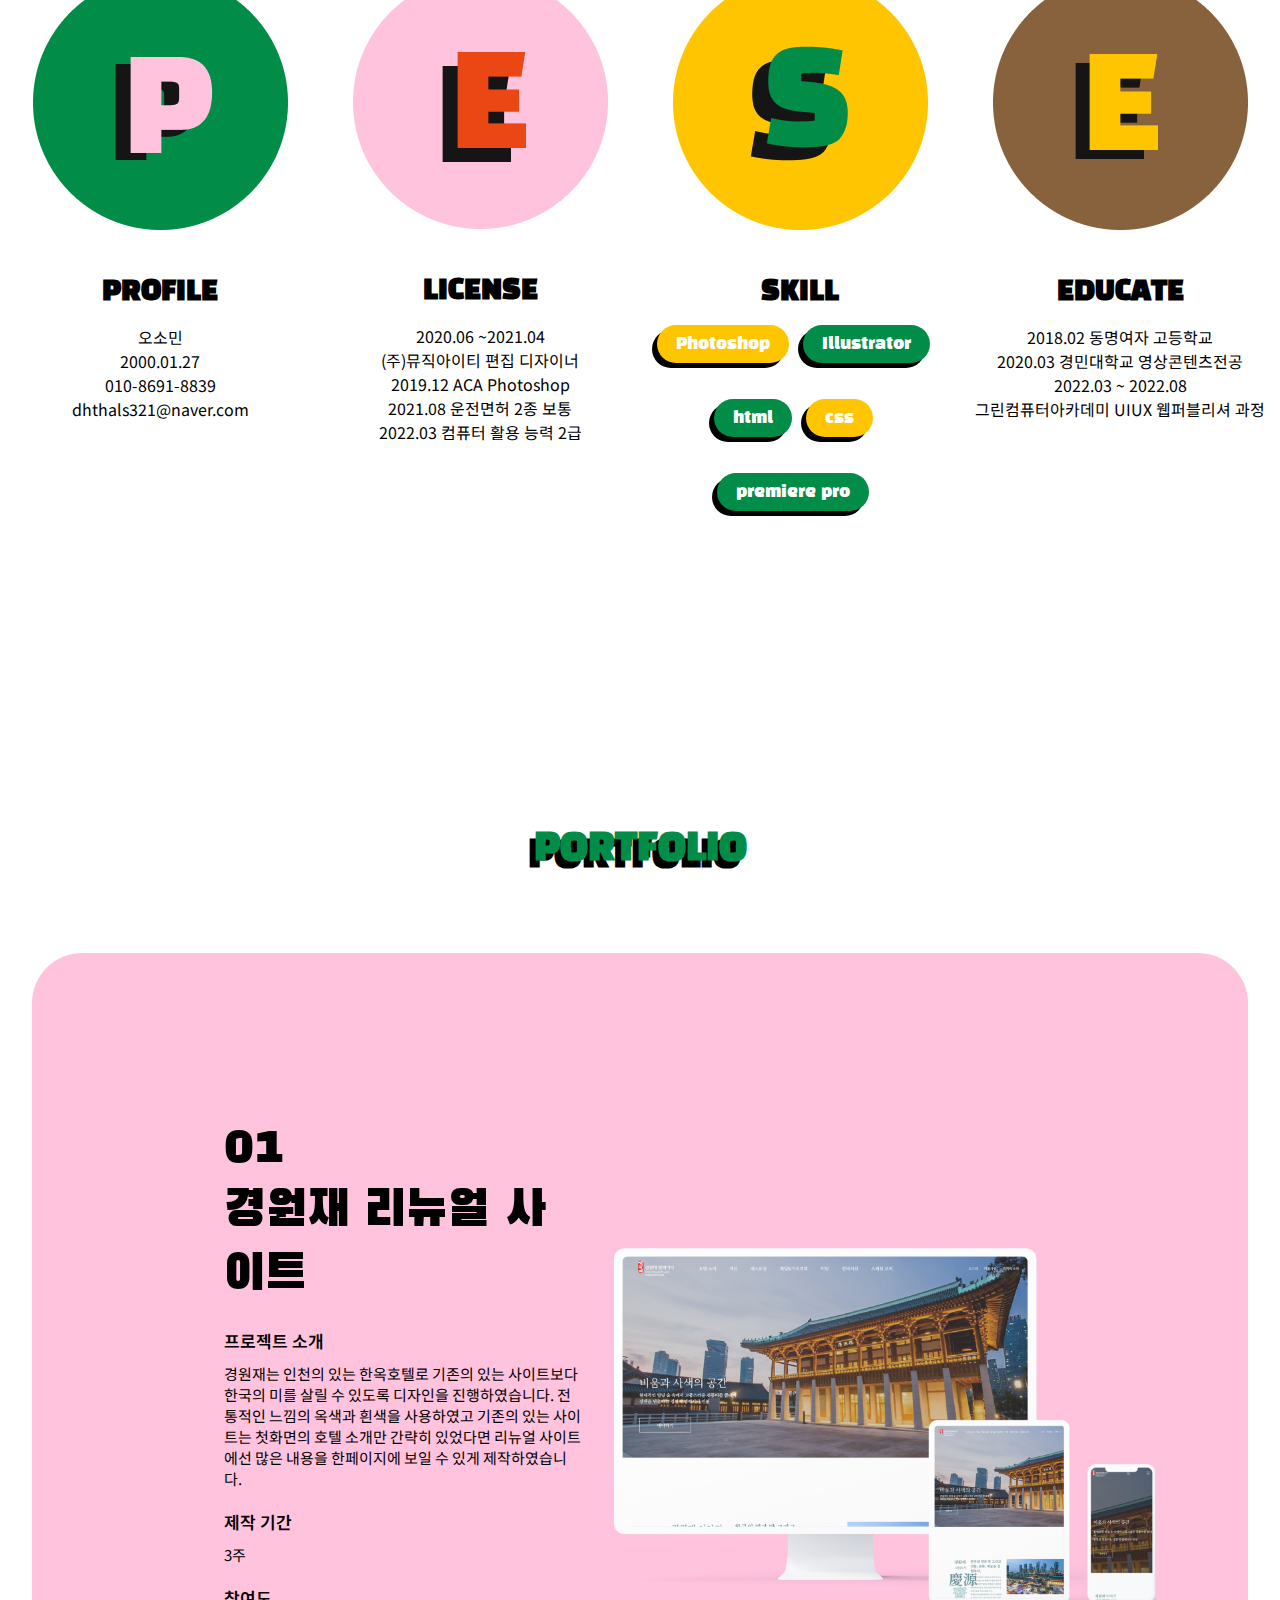
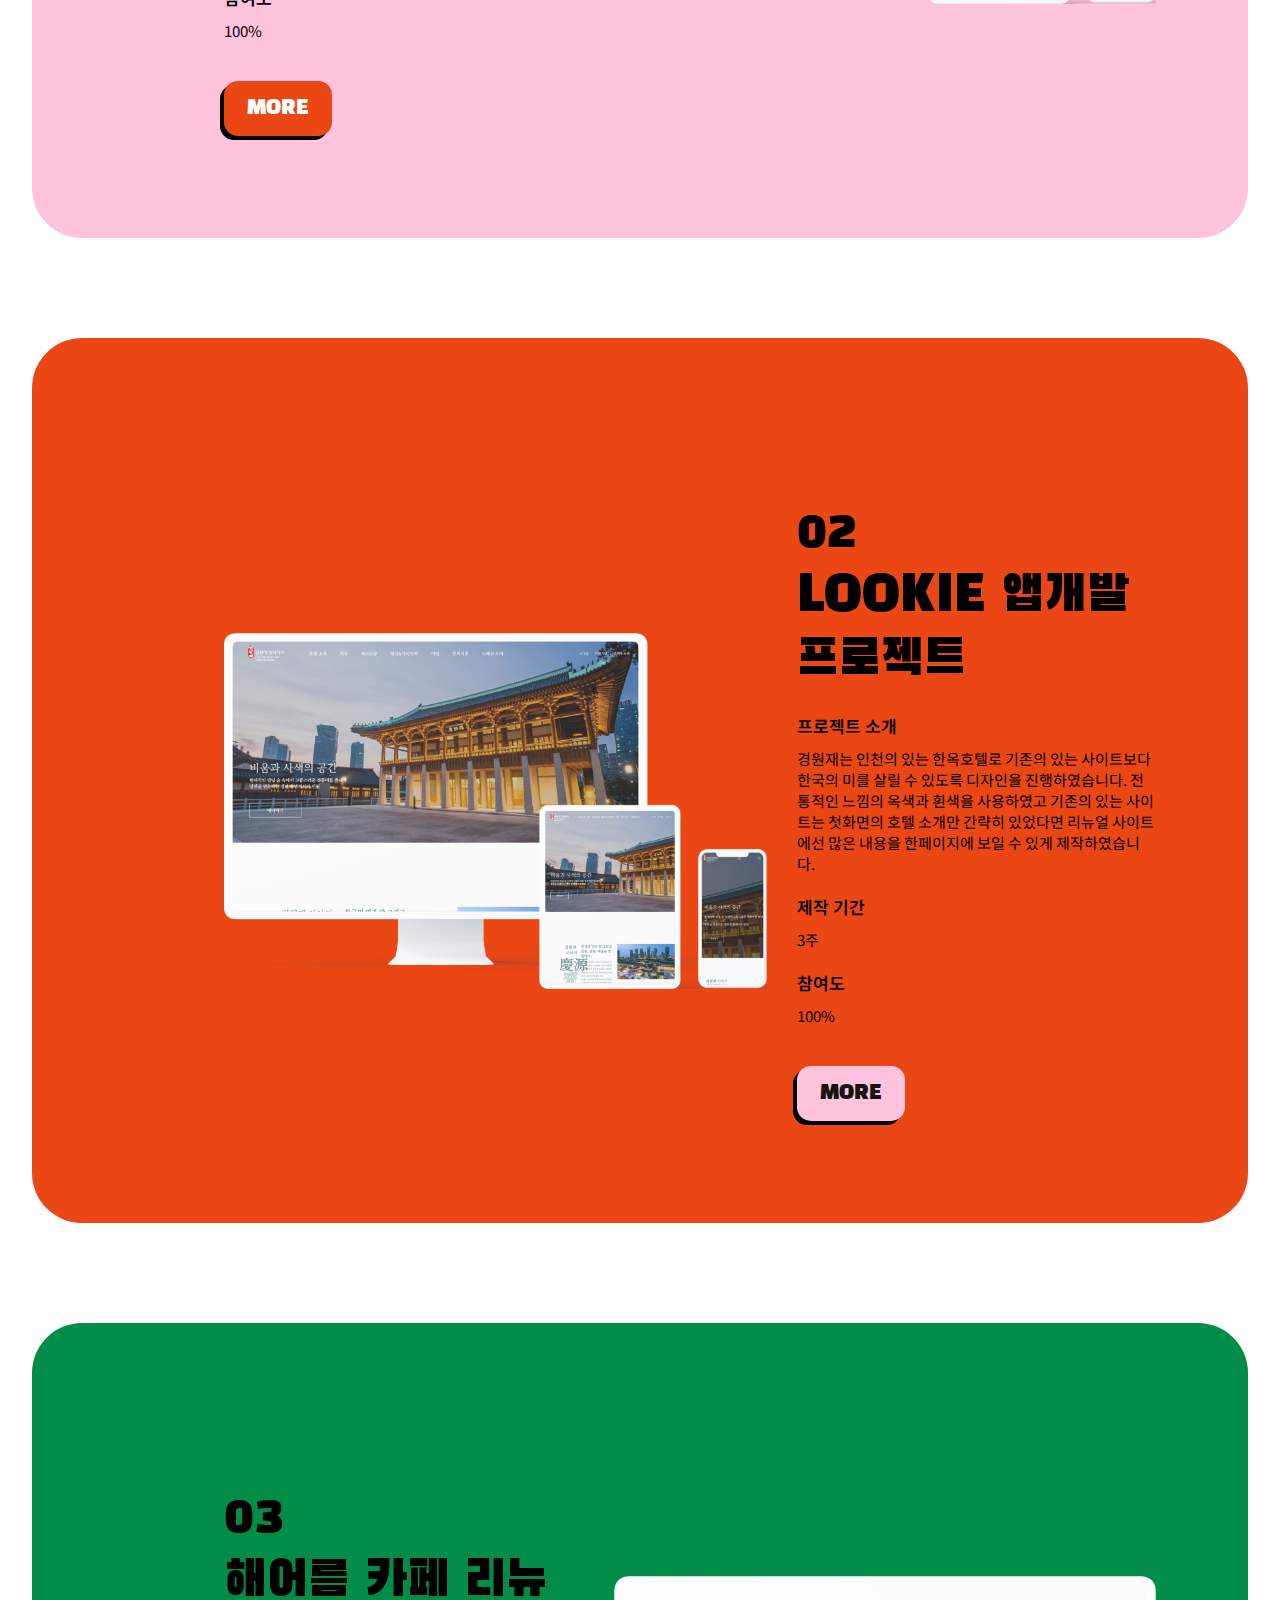
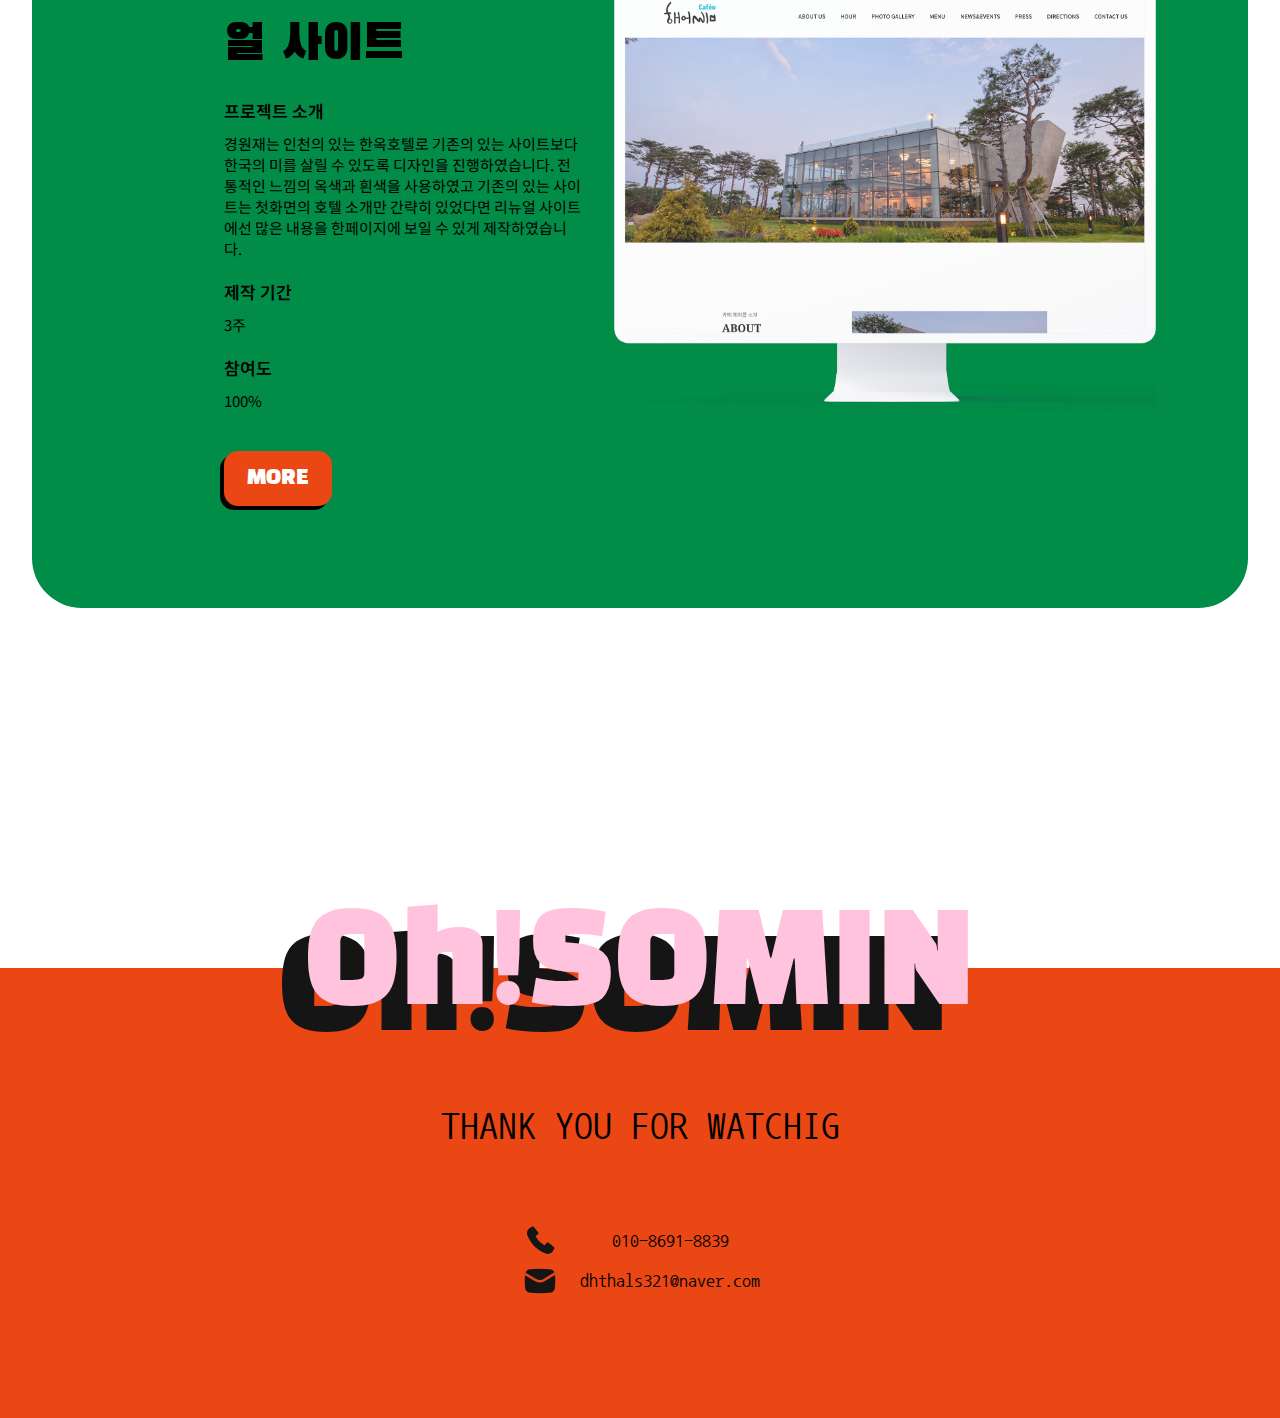
<file: 포트폴리오/index.html>
<!DOCTYPE html>
<html lang="en">
<head>
    <meta charset="UTF-8">
    <meta http-equiv="X-UA-Compatible" content="IE=edge">
    <meta name="viewport" content="width=device-width, initial-scale=1.0">
    <title>Portfolio</title>
    <link rel="stylesheet" href="style.css">
    <link rel="stylesheet" href="default.css">
    <link rel="stylesheet" href="res.css">

</head>
<body>
    <div id="wrap">
    <header>
        <div class="headercontainer">
            <a href="#" class="logo en orange">
                <p>Oh!SOMIN</p>
            </a>
            <nav>
                <button class="pc-btn en">MENU</button>
                <button class="m-burger">
                    <span></span>
                    <span></span>
                    <span></span>
                </button>
                <div class="gnb">   
                    <button class="close-btn en">CLOSE</button>
                    <ul class="en">
                        <li><a href="#" class="orange">INTRO</a></li>
                        <li><a href="#" class="pink">ABOUT ME</a></li>
                        <li><a href="#" class="green">PORTFOLIO</a></li>
                        <li><a href="#" class="yellow">CONTACT</a></li>
                    </ul>
                </div>
            </nav>
        </div>
    </header>   
        <main>
            <section class="insa">
                <div class="insath inner">
                    <div class="insap">
                        <p class="en">신입 웹디자이너
                            <br>오소민입니다! </p>
                            <h2>웹퍼블리셔로 새롭게 시작하는 밝고 에너지 있는 신입입니다.<br>
                                같이 일하는 분들과 커뮤니케이션이 원활하고 항상 성장하도록<br>
                                노력하는 오소민입니다.<br>
                                항상 배우는 자세로 임하고 발전해나가는 디자이너가 되겠습니다.</h2>
                    </div>
                        <img src="img/profile.png" alt="">
                </div>
            </section>
            <section class="about_me">
                <h1 class="en upper">ABOUT ME</h1>
                    <nav>
                        <ul class="about_ul inner">
                            <li class="maginbttm">
                                <img src="img/P.png" alt="">
                                <h2 class="en upper">profile</h2>
                                <p>오소민<br>
                                    2000.01.27<br>
                                    010-8691-8839<br>
                                    dhthals321@naver.com</p>
                            </li>
                            <li class="maginbttm">
                                <img src="img/Experience.png" alt="">
                                <h2 class="en upper">license</h2>
                                <p>2020.06 ~2021.04<br>
                                    (주)뮤직아이티 편집 디자이너<br>
                                    2019.12 ACA Photoshop<br>
                                    2021.08 운전면허 2종 보통<br>
                                </p>
                                <p>2022.03 컴퓨터 활용 능력 2급</p>
                            </li>
                            <li class="maginbttm">
                                <img src="img/S.png" alt="">
                                <h2 class="en upper">SKILL</h2>
                                <div class="skill_in en">
                                    <ul>
                                        <li><p class="skill_yl">Photoshop</p></li>
                                        <li><p >Illustrator</p></li>
                                        <li><p >html</p></li>
                                        <li><p class="skill_yl">css</p></li>
                                        <li><p >premiere pro</p></li>
                                    </ul>
                                </div>
                            </li>
                            <li class="maginbttm2">
                                <img src="img/E.png" alt="">
                                <h2 class="en upper">EDUCATE</h2>
                                <p>2018.02 동명여자 고등학교<br>
                                    2020.03 경민대학교 영상콘텐츠전공<br> 
                                    2022.03 ~ 2022.08<br>
                                    그린컴퓨터아카데미 UIUX 웹퍼블리셔 과정
                                </p>
                            </li>
                        </ul>
                    </nav>
            </section>
            <section class="portfolio">
                <h1>PORTFOLIO</h1>
                <div class="port">
                    <div class="port_desc">
                        <div class="port_desc_th">
                            <h3>01<br>
                                경원재 리뉴얼 사이트</h3>
                            <h4>프로젝트 소개</h4>
                            <h5>경원재는 인천의 있는 한옥호텔로 기존의 있는 사이트보다 한국의 미를 살릴 수 
                                있도록 디자인을 진행하였습니다. 전통적인 느낌의 옥색과 흰색을 사용하였고
                                기존의 있는 사이트는 첫화면의 호텔 소개만 간략히 있었다면 리뉴얼 사이트에선
                                많은 내용을 한페이지에 보일 수 있게 제작하였습니다.</h5>
                            <h4>제작 기간</h4>
                            <h5>3주</h5>
                            <h4>참여도 </h4>
                            <h5>100%</h5>
                            <button class="port_btn upper en">more</button>
                        </div>
                        <img class="port_img" src="img/portfolio_01 png 1.png" alt="">
                    </div>
                </div>
                <div class="port port02">
                    <div class="port_desc">
                        <div class="port_desc_th">
                            <h3>02<br>
                                LOOKIE 앱개발 프로젝트</h3>
                                <h4>프로젝트 소개</h4>
                                <h5>경원재는 인천의 있는 한옥호텔로 기존의 있는 사이트보다 한국의 미를 살릴 수
                                    있도록 디자인을 진행하였습니다. 전통적인 느낌의 옥색과 흰색을 사용하였고
                                    기존의 있는 사이트는 첫화면의 호텔 소개만 간략히 있었다면 리뉴얼 사이트에선
                                    많은 내용을 한페이지에 보일 수 있게 제작하였습니다.</h5>
                                <h4>제작 기간</h4>
                                <h5>3주</h5>
                                <h4>참여도 </h4>
                                <h5>100%</h5>
                                <button class="port_btn btn02 upper en">more</button>
                        </div>
                                <img class="port_img" src="img/portfolio_01 png 1.png" alt="">
                    </div>
                </div>
                <div class="port port03">
                    <div class="port_desc">
                        <div class="port_desc_th">
                            <h3>03<br>
                                해어름 카페 리뉴얼 사이트</h3>
                            <h4>프로젝트 소개</h4>
                            <h5>경원재는 인천의 있는 한옥호텔로 기존의 있는 사이트보다 한국의 미를 살릴 수
                                있도록 디자인을 진행하였습니다. 전통적인 느낌의 옥색과 흰색을 사용하였고
                                기존의 있는 사이트는 첫화면의 호텔 소개만 간략히 있었다면 리뉴얼 사이트에선
                                많은 내용을 한페이지에 보일 수 있게 제작하였습니다.</h5>
                            <h4>제작 기간</h4>
                            <h5>3주</h5>
                            <h4>참여도 </h4>
                            <h5>100%</h5>
                            <button class="port_btn upper en">more</button>
                        </div>
                        <img class="port_img" src="img/port03.png" alt="">
                    </div>
                </div>
            </section>
        </main>
        <footer>
            <div class="footer">
                <p class="name en">Oh!SOMIN</p>
                <p class="thank lasten upper">thank you for watchig</p>
                <div class="contact">
                    <div class="phone">
                        <img src="img/Phone.png" alt="">
                        <p class="lasten">010-8691-8839</p>
                    </div>
                    <div class="email">
                        <img src="img/email.png" alt="">
                        <p class="lasten">dhthals321@naver.com</p>
                    </div>
                </div>
            </div>
        </footer>
    </div>
</body>
</html>
</file>
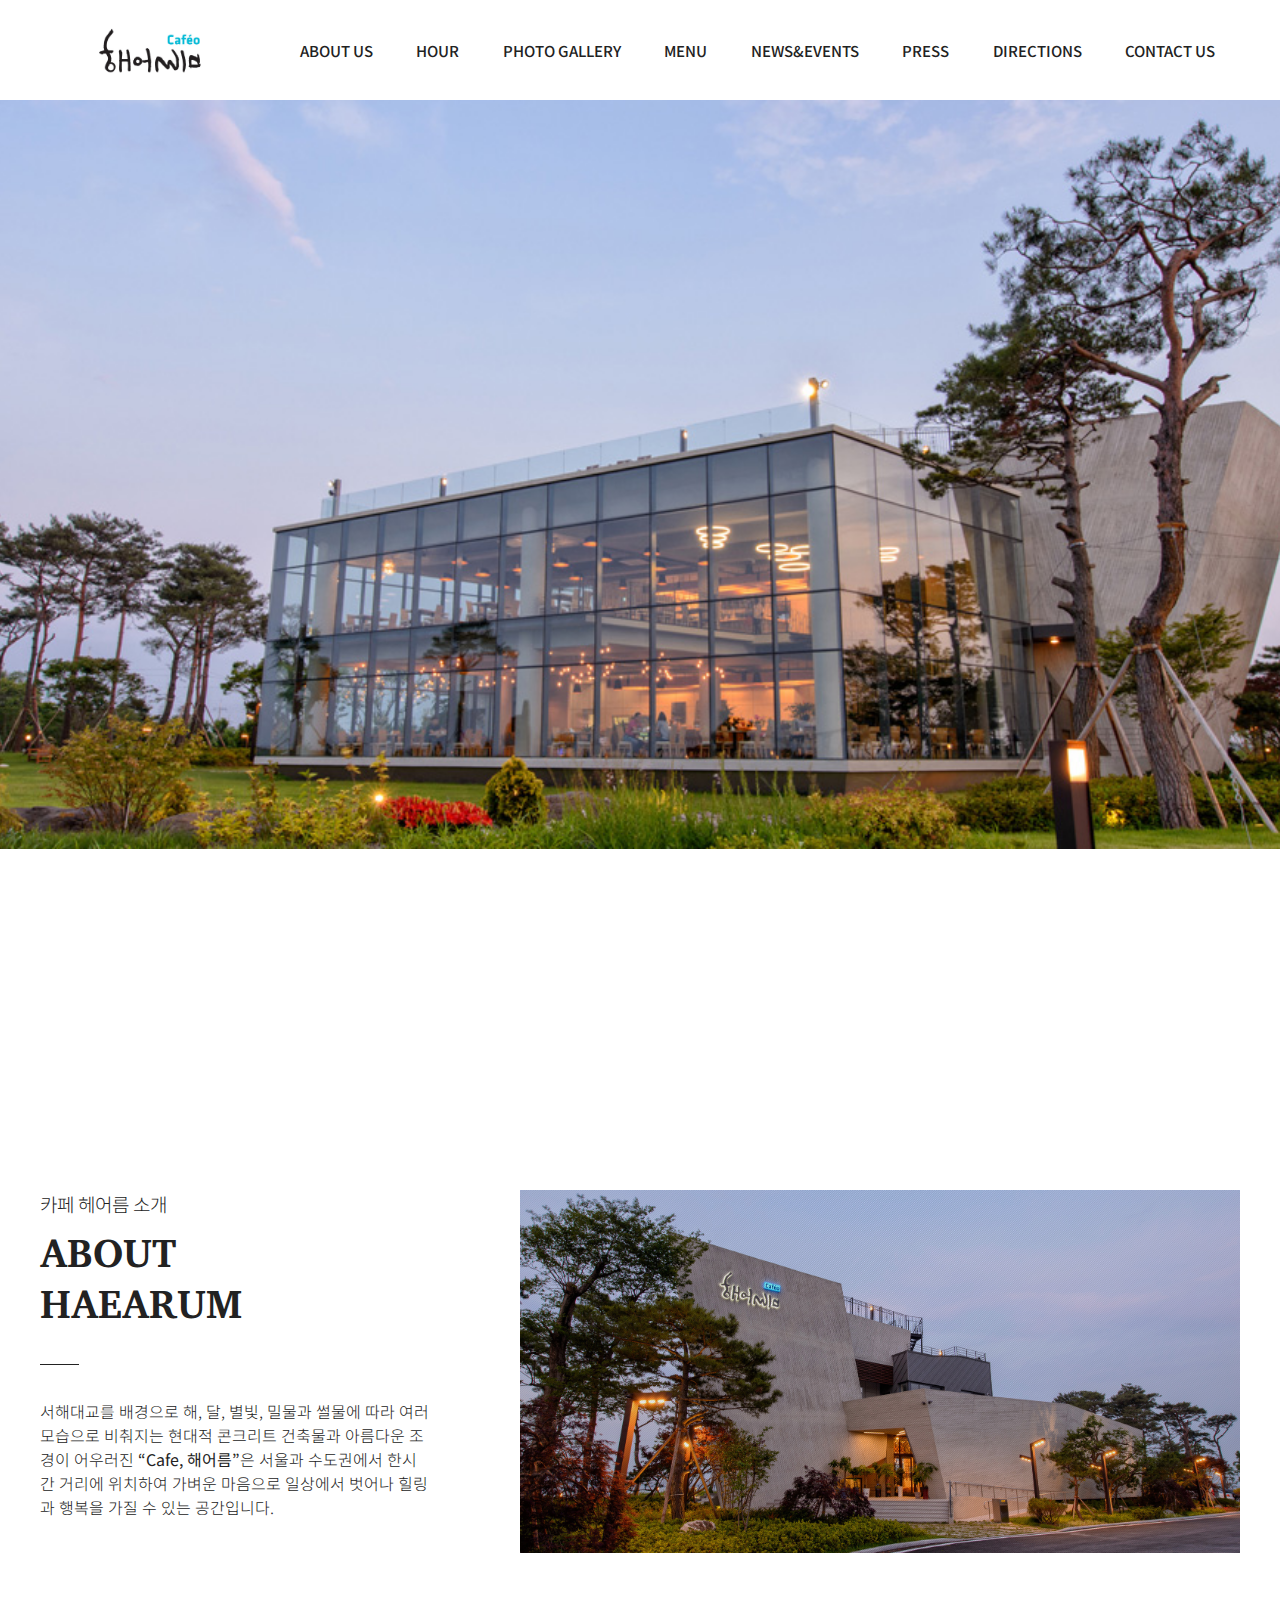
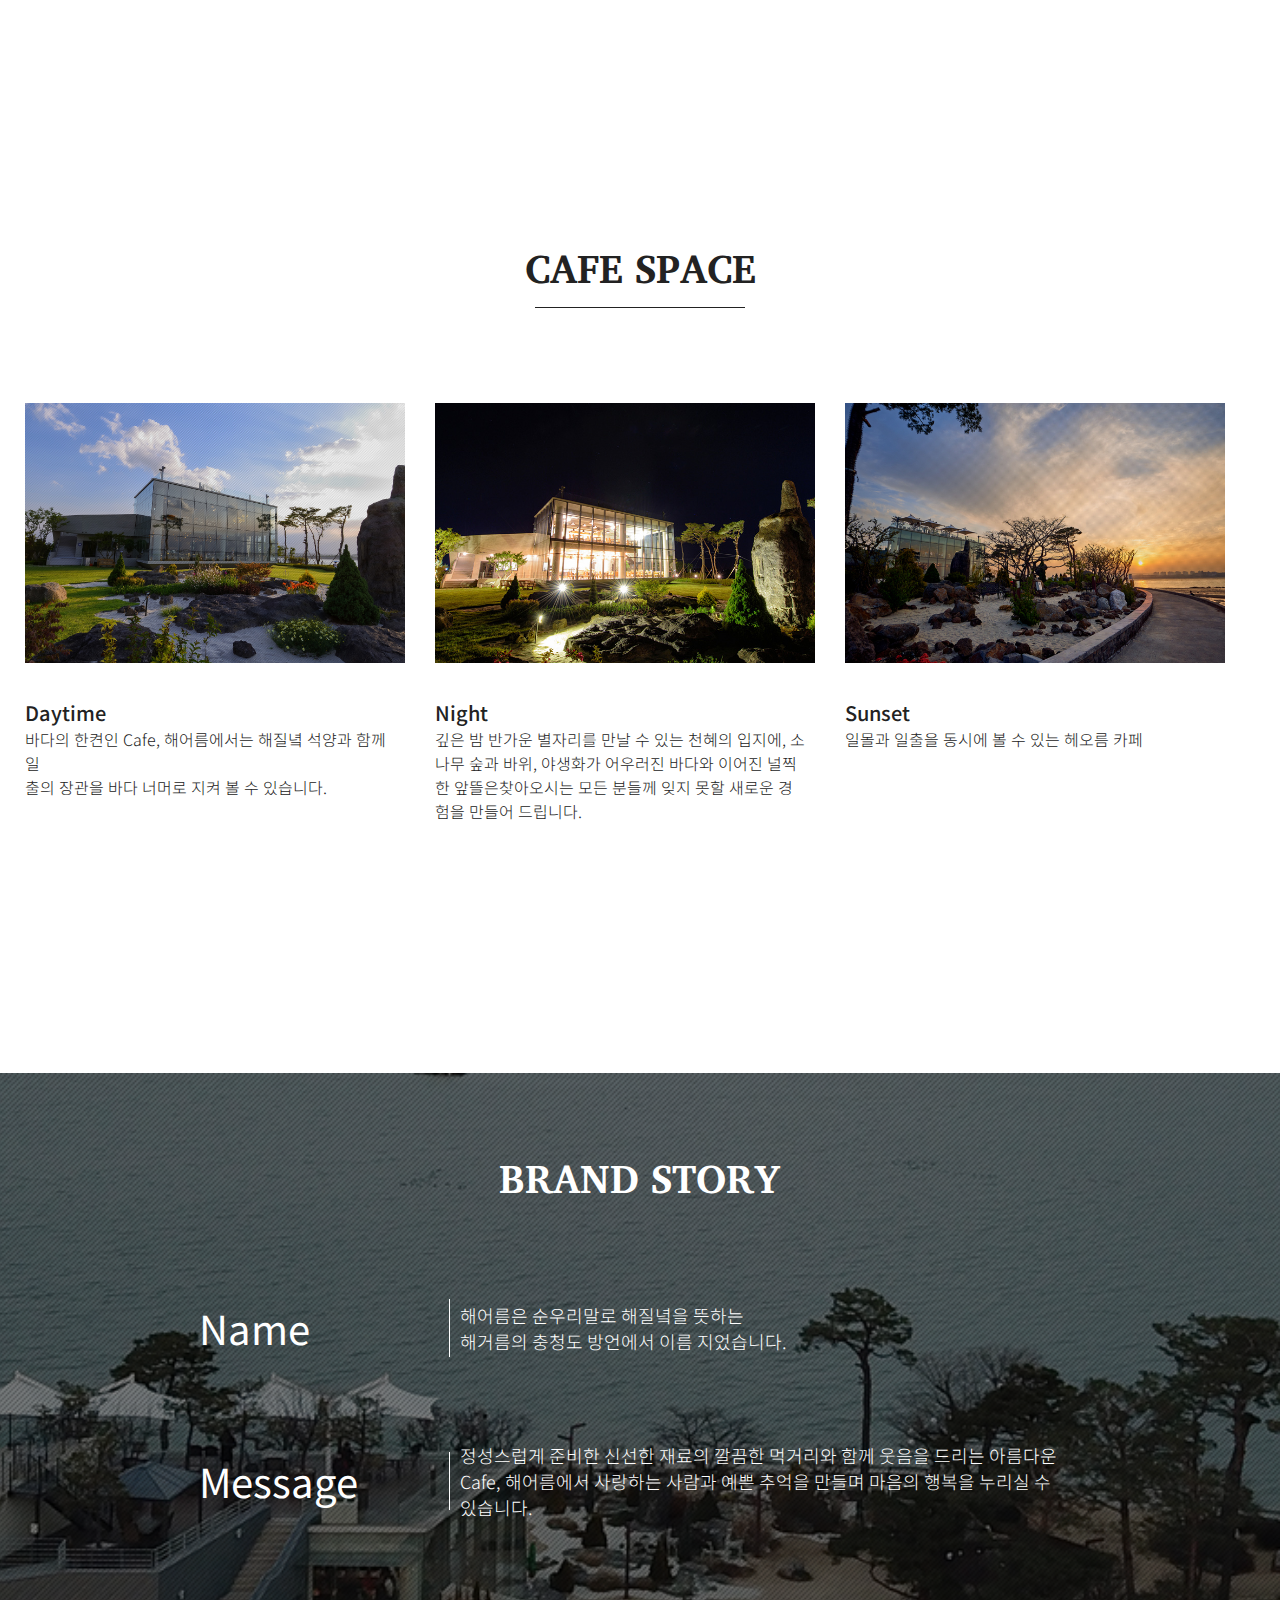
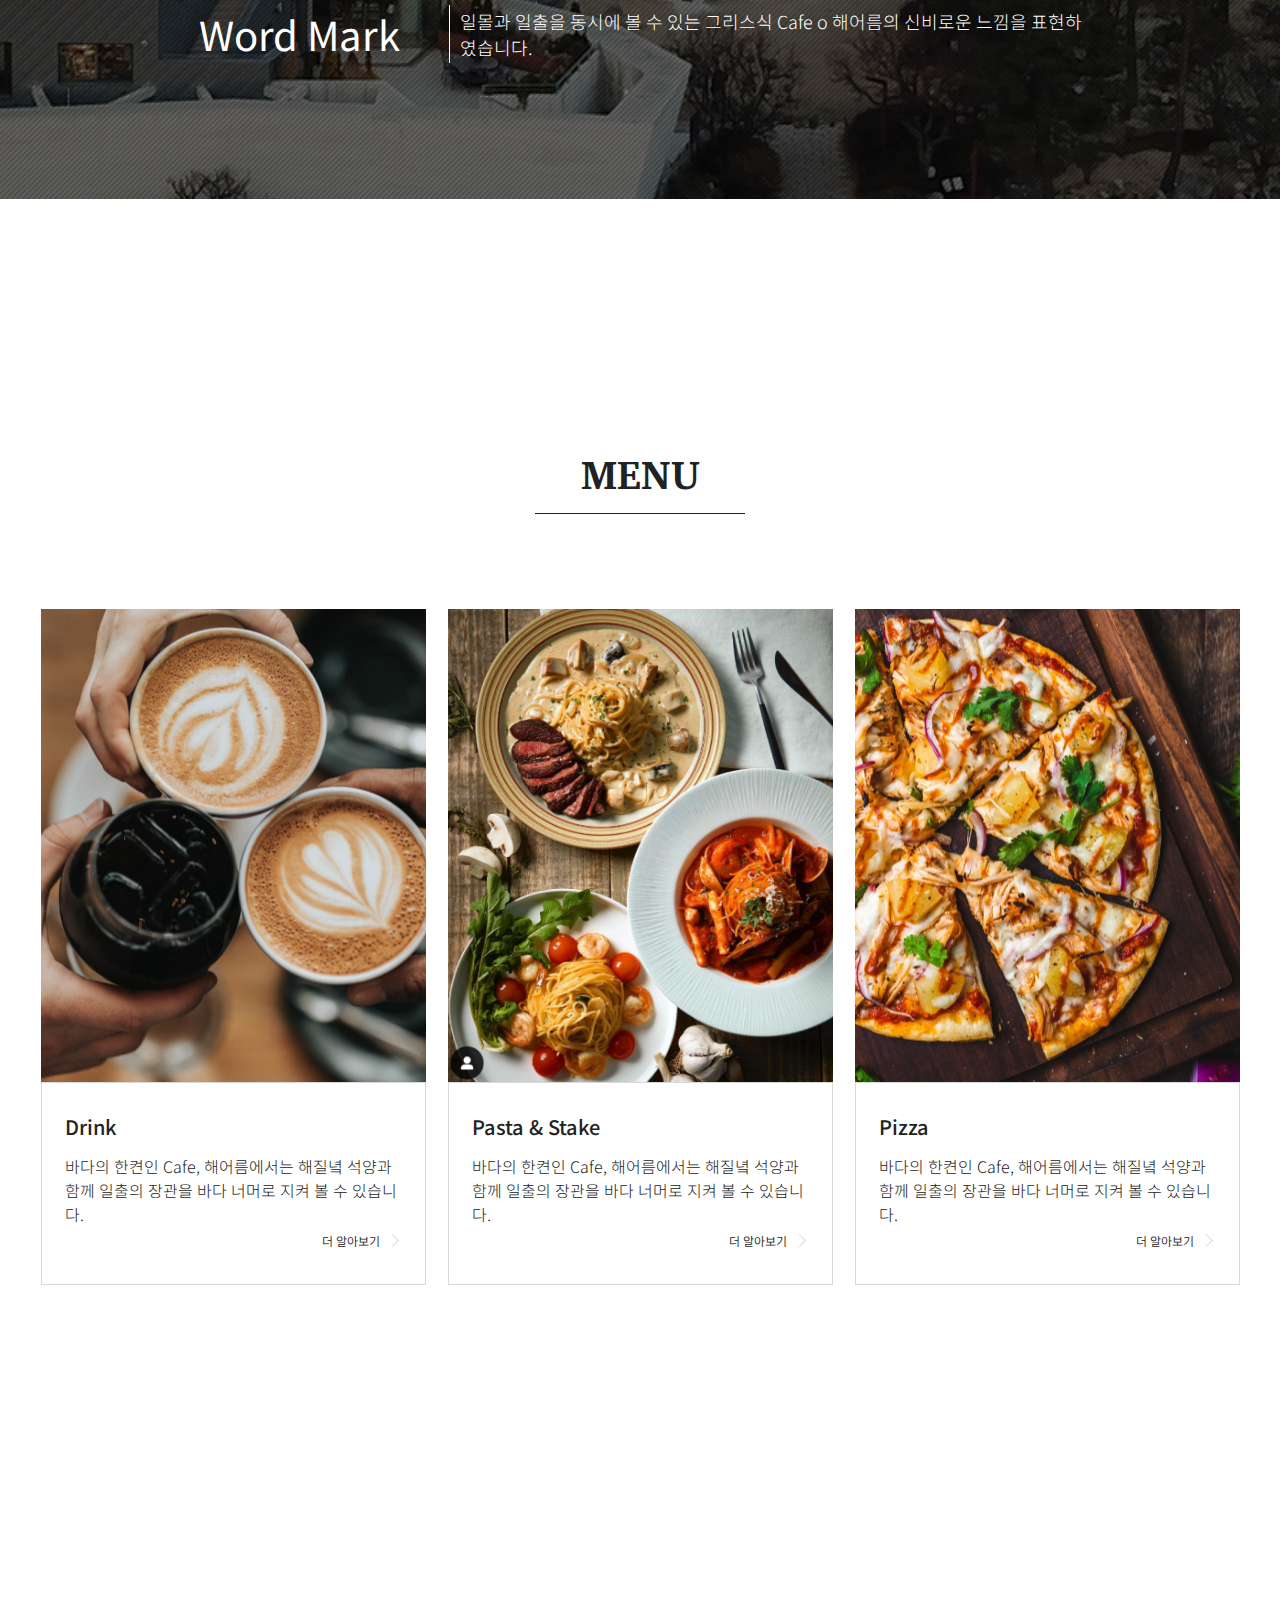
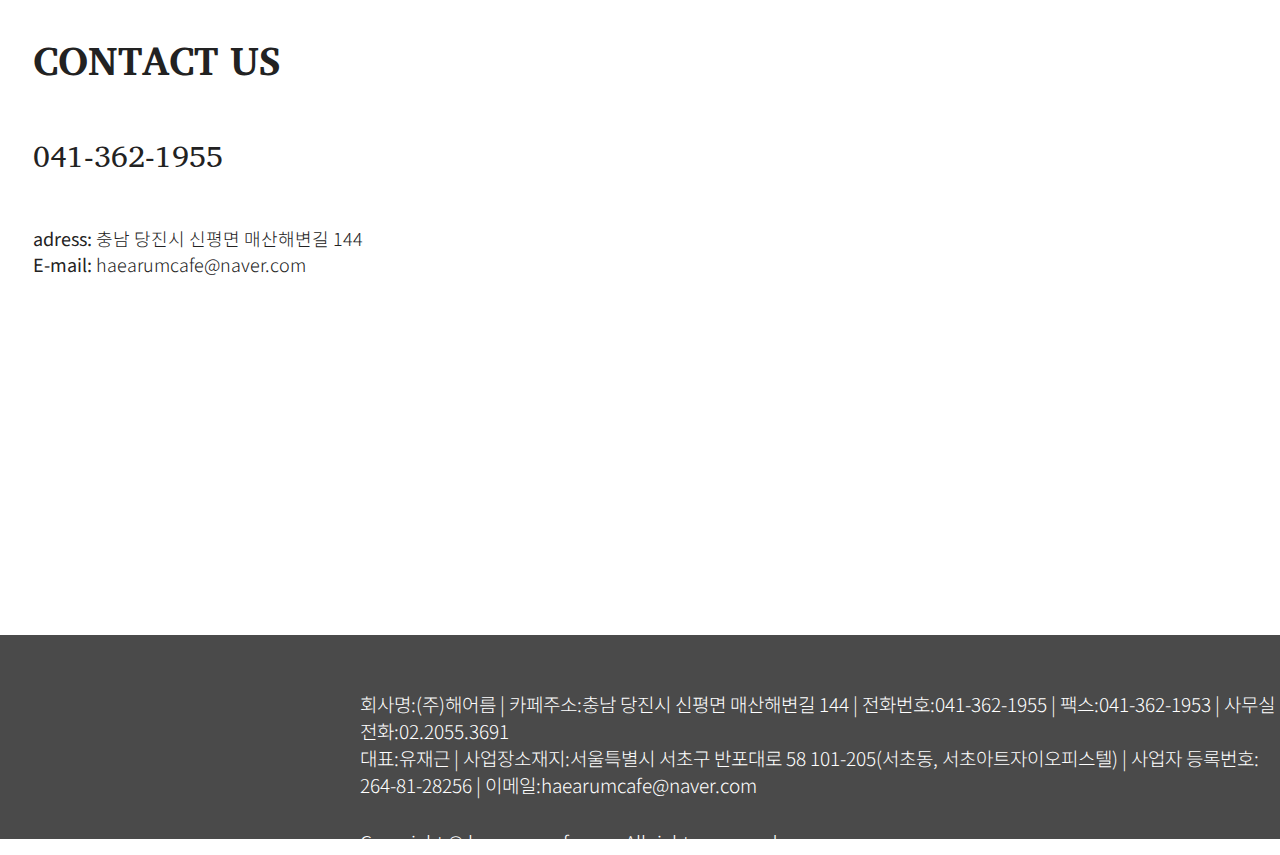
<file: portfolio/HaeAuRumCafe/index.html>
<!DOCTYPE html>
<html lang="en">
<head>
    <meta charset="UTF-8">
    <meta http-equiv="X-UA-Compatible" content="IE=edge">
    <meta name="viewport" content="width=device-width, initial-scale=1.0">
    <title>해어름카페</title>
    <link rel="stylesheet" href="style.css">
</head>
<body>
    <div id="wrap">
        <header>
            <div class="gnb">
            <a href="#" class="logo">
                <h1>logo</h1>
            </a>
            <ul>
                <li><a href="#">ABOUT US</a></li>
                <li><a href="#">HOUR </a></li>
                <li><a href="#">PHOTO GALLERY</a></li>
                <li><a href="#">MENU</a></li>
                <li><a href="#">NEWS&EVENTS</a></li>
                <li><a href="#">PRESS</a></li>
                <li><a href="#">DIRECTIONS</a></li>
                <li><a href="#">CONTACT US</a></li>
            </ul>
        </div>
        <div class="bg1"></div>
    </header>
    <section class="section1 inner">
            <div class="sec1left">
                <h2>카페 헤어름 소개</h2>
                <h1 class="en">ABOUT<br>
                    HAEARUM</h1>
                    <span class="line"></span>
                <h3>서해대교를 배경으로 해, 달, 별빛, 밀물과 썰물에 따라 여러
                <!-- <br>-->모습으로 비춰지는 현대적 콘크리트 건축물과 아름다운 조
                <!-- <br>-->경이 어우러진 <span>“Cafe, 해어름”</span>은 서울과 수도권에서 한시간
                <!--<br> -->거리에 위치하여 가벼운 마음으로 일상에서 벗어나 힐링과
                <!-- <br>-->행복을 가질 수 있는 공간입니다.</h3>
            </div>
            <div class="sec1img"></div>
    </section>
    <section class="section2 inner">
        <h1>CAFE SPACE</h1>
        <span></span>
            <ul>
                <li>
                    <a href="#">
                        <div class="thbg1"></div>
                        <h4>Daytime</h4>
                        <h3>바다의 한켠인 Cafe, 해어름에서는 해질녘 석양과 함께 일
                            <br>출의 장관을 바다 너머로 지켜 볼 수 있습니다.</h3>
                    </a>
                </li>
                <li>
                    <a href="#">
                        <div class="thbg2"></div>
                        <h4>Night</h4>
                        <h3>깊은 밤 반가운 별자리를 만날 수 있는 천혜의 입지에, 소나무 숲과 바위, 야생화가 어우러진 바다와 이어진 널찍한 앞뜰은찾아오시는 모든 분들께 잊지 못할 새로운 경험을 만들어 드립니다.</h3>
                    </a>
                </li>
                <li>
                    <a href="#">
                        <div class="thbg3"></div>
                        <h4>Sunset</h4>
                        <h3>일몰과 일출을 동시에 볼 수 있는 헤오름 카페
                        </h3>
                    </a>
                </li>
            </ul>
    </section>
    <section class="section3">
        <div class="sec3bg">
            <div class="sec3img"></div>
            <div class="brand">
                <h1>BRAND STORY</h1> 
                <ul>
                    <li>
                        <h5>Name</h5>
                        <span></span>
                        <!-- 18px -->
                        <p>해어름은 순우리말로 해질녘을 뜻하는<br>
                            해거름의 충청도 방언에서 이름 지었습니다.</p>
                    </li>
                    <li>
                        <h5>Message</h5>
                        <span></span>
                        <!-- 18px -->
                        <p>정성스럽게 준비한 신선한 재료의 깔끔한 먹거리와 함께 웃음을 드리는 아름다운<br> <span>Cafe, 해어름에서</span> 사랑하는 사람과 예쁜 추억을 만들며 마음의 행복을 누리실 수<br> 있습니다.</p>
                    </li>
                    <li>
                        <h5>Word Mark</h5>
                        <span></span>
                        <!-- 18px -->
                        <p>일몰과 일출을 동시에 볼 수 있는 그리스식 Cafe o 해어름의 신비로운 느낌을 표현하<br>였습니다.
                        </p>
                    </li>
                </ul>
            </div>
        </div>
    </section>
    <section class="section4 inner">
        <h1>MENU</h1>
        <ul>
            <li>
                <div class="img1"></div>
                <div class="box1">
                    <h4>Drink</h4>
                    <h3>바다의 한켠인 Cafe, 해어름에서는 해질녘 석양과 함께 일출의 장관을 바다 너머로 지켜 볼 수 있습니다.</h3>
                    <div class="plus">
                        <p>더 알아보기</p>
                        <span></span>
                    </div>
                </div>
            </li>
            <li>
                <div class="img2"></div>
                <div class="box1">
                    <h4>Pasta & Stake</h4>
                    <h3>바다의 한켠인 Cafe, 해어름에서는 해질녘 석양과 함께 일출의 장관을 바다 너머로 지켜 볼 수 있습니다.</h3>
                    <div class="plus">
                        <p>더 알아보기</p>
                        <span></span>
                    </div>
                </div>
            </li>
            <li>
                <div class="img3"></div>
                <div class="box1">
                    <h4>Pizza</h4>
                    <h3>바다의 한켠인 Cafe, 해어름에서는 해질녘 석양과 함께 일출의 장관을 바다 너머로 지켜 볼 수 있습니다.</h3>
                    <div class="plus">
                        <p>더 알아보기</p>
                        <span></span>
                    </div>
                </div>
            </li>
        </ul>
    </section>
    <section class="section5 inner">
        <script src="script.js"></script>
        <div class="map" id="map">
            <div class="map-desc">
                <h1>CONTACT US</h1>
                <h2 class="en">041-362-1955</h2>
                <h4><b>adress:</b> 충남 당진시 신평면 매산해변길 144 </h4>
                <h4><b>E-mail:</b> haearumcafe@naver.com</h3>
            </div>
            <iframe src="https://www.google.com/maps/embed?pb=!1m14!1m8!1m3!1d12757.355726171065!2d126.8067215!3d36.9300673!3m2!1i1024!2i768!4f13.1!3m3!1m2!1s0x0%3A0x1c854b44e98f8424!2z7ZW07Ja066aEIOy5tO2OmA!5e0!3m2!1sko!2skr!4v1667973076229!5m2!1sko!2skr" width="600" height="450" style="border:0;" allowfullscreen="" loading="lazy" referrerpolicy="no-referrer-when-downgrade"></iframe>
        </div>
    </section>
    <footer>
        <div class="footbox">
            <p>
                회사명:(주)해어름 | 카페주소:충남 당진시 신평면 매산해변길 144 | 전화번호:041-362-1955 | 팩스:041-362-1953 | 사무실전화:02.2055.3691<br>
                대표:유재근 | 사업장소재지:서울특별시 서초구 반포대로 58 101-205(서초동, 서초아트자이오피스텔) | 사업자 등록번호: 264-81-28256 | 이메일:haearumcafe@naver.com</p> 
            <p>Copyright © haearumcafe.com All rights reserved.</p>
        </div>
    </footer>
</div>
</body>
</html>
</file>
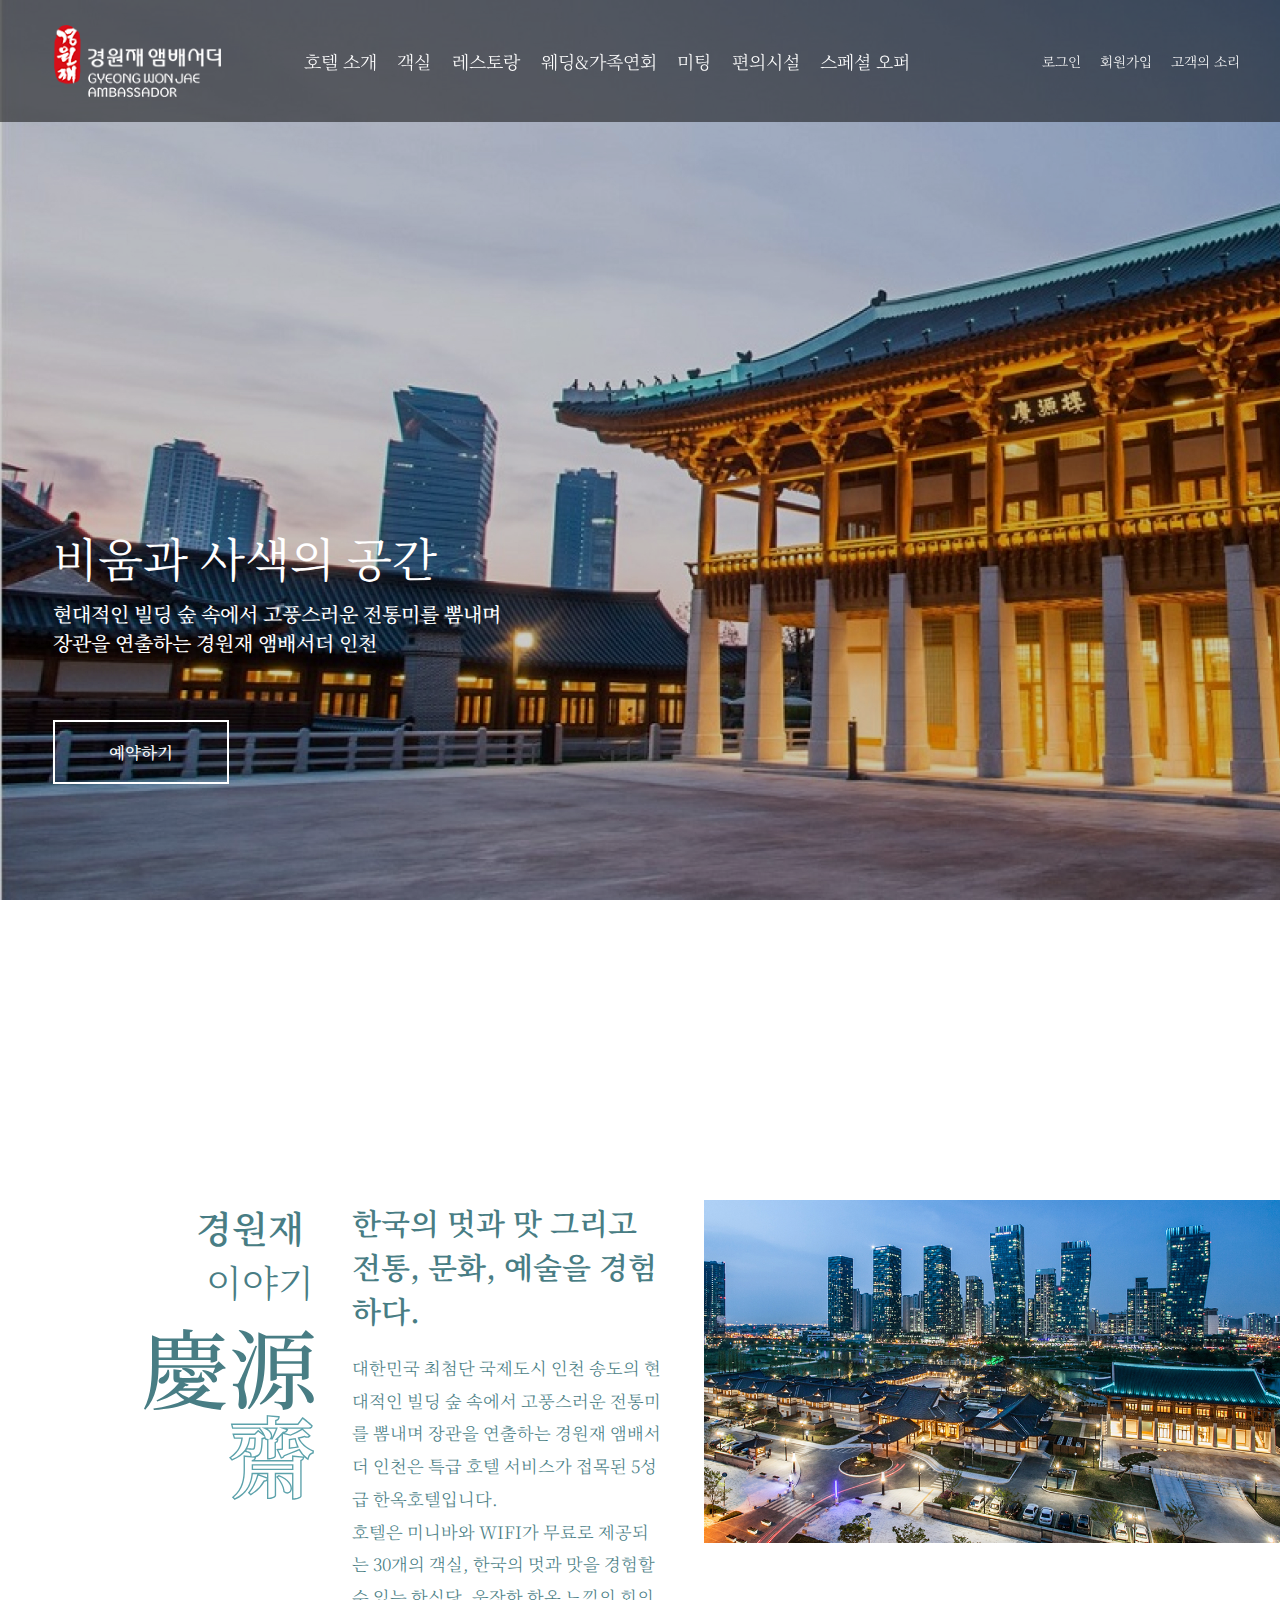
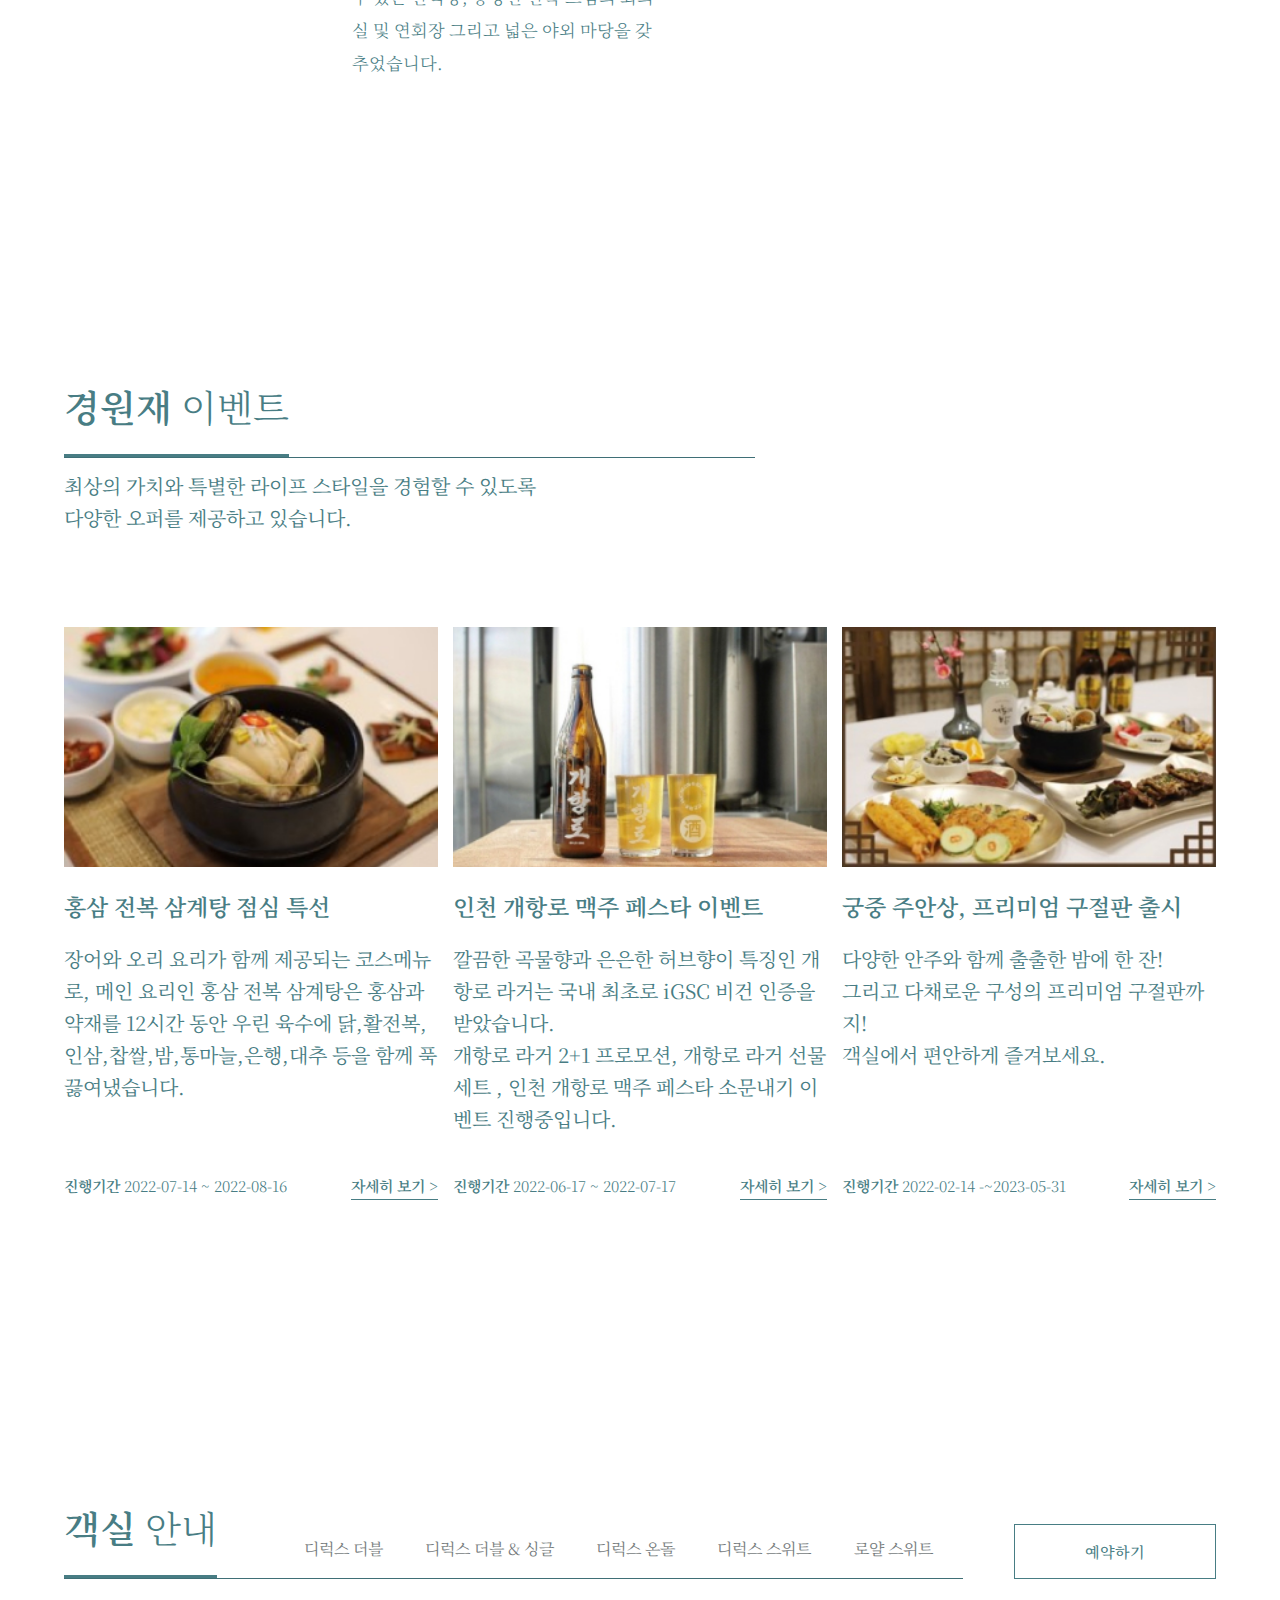
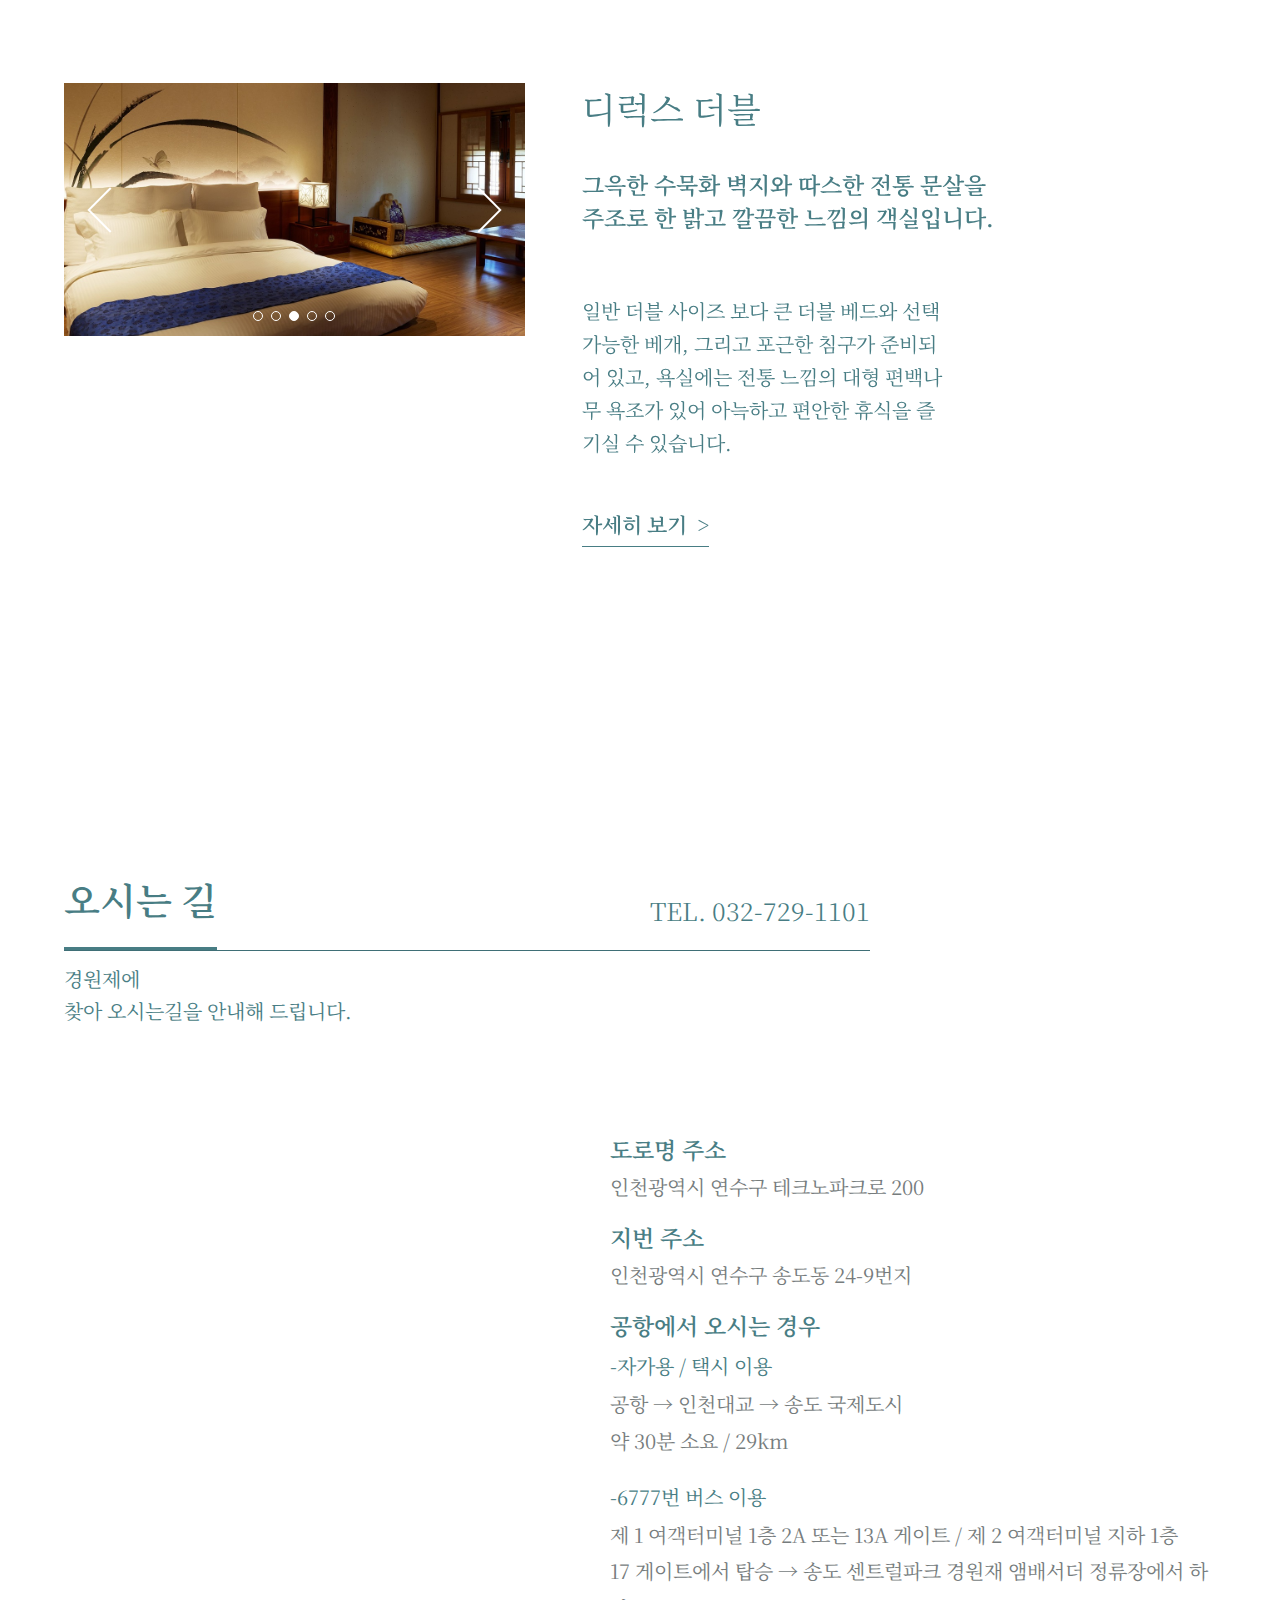
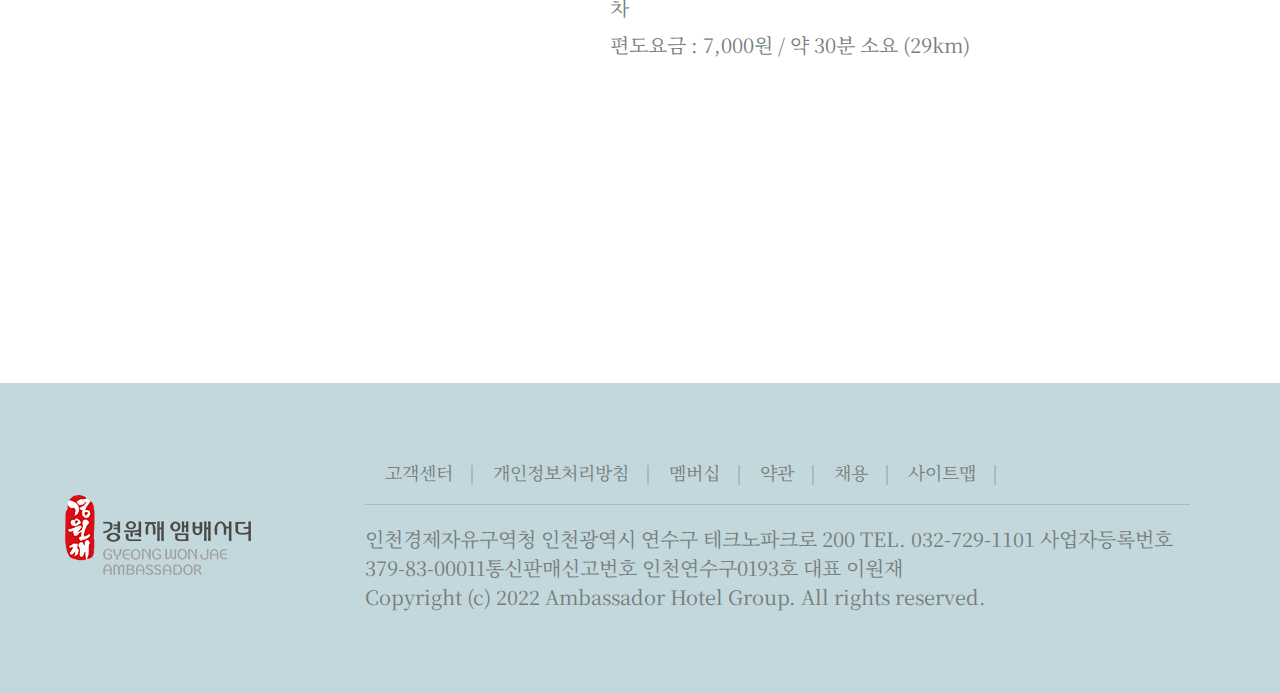
<file: portfolio/newGyeongWonJae/index.html>
<!DOCTYPE html>
<html lang="en">
<head>
    <meta charset="UTF-8">
    <meta http-equiv="X-UA-Compatible" content="IE=edge">
    <meta name="viewport" content="width=device-width, initial-scale=1.0">
    <title>Document</title>
    <link rel="stylesheet" href="style.css">
    <link rel="stylesheet" href="default.css">
    <link rel="stylesheet" href="res.css">
    <link rel="stylesheet" href="swiper-bundle.min.css">
</head>
<body>
    <div id="wrap">
        <header>
            <div class="headercontainer">
                <div class="row">
                    <a href="#" class="logo">
                        <h1>경원재</h1>
                    </a>
                    <nav>
                        <ul class="row">
                            <li><a href="#">호텔 소개</a></li>
                            <li><a href="#">객실</a></li>
                            <li><a href="#">레스토랑</a></li>
                            <li><a href="#">웨딩&가족연회</a></li>
                            <li><a href="#">미팅</a></li>
                            <li><a href="#">편의시설</a></li>
                            <li><a href="#">스페셜 오퍼</a></li>
                        </ul>
                    </nav>
                </div>
                <ul class="login row">
                    <li><a href="#">로그인</a></li>
                    <li><a href="#">회원가입</a></li>
                    <li><a href="#">고객의 소리</a></li>
                </ul>
                <div class="m-login">
                    <img src="svg/user.svg" alt="">
                </div>
                <div class="m-login burger">
                    <span></span>
                    <span></span>
                    <span></span>
                </div>
            </div>
        </header>
        <main>
            <section class="mainv">
                <div class="maincontent">
                    <h1>비움과 사색의 공간</h1>
                    <p>현대적인 빌딩 숲 속에서 고풍스러운 전통미를 뽐내며<br> 
                        장관을 연출하는 경원재 앰배서더 인천</p>
                    <button class="reserve_main">
                        예약하기
                    </button>
                </div>
            </section>
            <section class="intro row">
                <div class="intro-story row">
                    <div class="title">
                        <h2><span>경원재</span>&nbsp;<span> 이야기</span></h2>
                        <img src="svg/hanja1.svg" alt="" class="hanja1">
                        <img src="svg/hanja2.svg" alt="" class="hanja2">
                        <img src="svg/hanja_m.svg" alt="" class="hanja_m">
                    </div>
                    <div class="introbody">
                        <h4>한국의 멋과 맛 그리고 <br>
                            전통, 문화, 예술을 경험하다.
                            </h4>
                            <p>대한민국 최첨단 국제도시 인천 송도의 현대적인 빌딩 숲 속에서 고풍스러운 전통미를 뽐내며 장관을 연출하는 경원재 앰배서더 인천은 특급 호텔 서비스가 접목된 5성급 한옥호텔입니다.<br>
                                호텔은 미니바와 WIFI가 무료로 제공되는 30개의 객실, 한국의 멋과 맛을 경험할 수 있는 한식당, 웅장한 한옥 느낌의 회의실 및 연회장 그리고 넓은 야외 마당을 갖추었습니다. </p>
                    </div>
                </div>
                <div class="intro-v"></div>
            </section>
            <section class="event">
                <div class="titlecontainer ">
                    <h2>경원재 <span>이벤트</span></h2>
                </div>
                <p class="eventdesc">최상의 가치와 특별한 라이프 스타일을 경험할 수 있도록<br>
                    다양한 오퍼를 제공하고 있습니다.</p>
                <ul class="eventlists row">
                    <li>
                        <a href="#">
                            <div class="eventth th1"></div>
                            <h5>홍삼 전복 삼계탕 점심 특선</h5>
                            <p>장어와 오리 요리가 함께 제공되는 코스메뉴로, 메인 요리인 홍삼 전복 삼계탕은 홍삼과 약재를 12시간 동안 우린 육수에 닭,활전복,인삼,찹쌀,밤,통마늘,은행,대추 등을 함께 푹 끓여냈습니다. </p>
                            <div class="date row">
                                <div class="date">
                                    <span>진행기간</span>
                                    <span>2022-07-14 ~ 2022-08-16</span>
                                </div>
                                <a href="#" class="more">자세히 보기&nbsp;</a>
                            </div>
                        </a>
                    </li>
                    <li>
                        <a href="#">          
                            <div class="eventth th2"></div>
                            <h5>인천 개항로 맥주 페스타 이벤트</h5>
                            <p>깔끔한 곡물향과 은은한 허브향이 특징인 개항로 라거는 국내 최초로  iGSC 비건 인증을 받았습니다. <br>
                                개항로 라거 2+1 프로모션,  개항로 라거 선물세트 , 인천 개항로 맥주 페스타 소문내기 이벤트 진행중입니다. </p>
                            <div class="date row">
                                <div class="date">
                                    <span>진행기간</span>
                                    <span>2022-06-17 ~ 2022-07-17</span>
                                </div>
                                <a href="#" class="more">자세히 보기&nbsp;</a>
                            </div>
                        </a>
                    </li>
                    <li>
                        <a href="#">
                            <div class="eventth th3"></div>
                            <h5>궁중 주안상, 프리미엄 구절판 출시</h5>
                            <p>다양한 안주와 함께 출출한 밤에 한 잔!<br>
                                그리고 다채로운 구성의 프리미엄 구절판까지!<br>
                                객실에서 편안하게 즐겨보세요.</p>
                            <div class="date row">
                                <div class="date">
                                    <span>진행기간</span>
                                    <span>2022-02-14 -~2023-05-31</span>
                                </div>
                                <a href="#" class="more">자세히 보기&nbsp;</a>
                            </div>
                        </a>
                    </li>
                </ul>
            </section>
            <section class="room">
                <div class="selectroom">
                    <div class="titlecontainer row">
                        <h2>객실 <span>안내</span></h2>
                        <ul class="roomlists row">
                            <li><a href="#">디럭스 더블 </a></li>
                            <li><a href="#">디럭스 더블 & 싱글</a></li>
                            <li><a href="#">디럭스 온돌</a></li>
                            <li><a href="#">디럭스 스위트</a></li>
                            <li><a href="#">로얄 스위트</a></li>
                        </ul>
                    </div>
                    <button class="reserve_normal">예약하기</button>
                    <div class="combobox">
                        
                    </div>
                </div> <!--//selectroom-->
                <div class="room-content row">
                    <div class="swiper mySwiper room-img">
                        <div class="swiper-wrapper">
                            <div class="swiper-slide roompage1"></div>
                            <div class="swiper-slide roompage2"></div>
                            <div class="swiper-slide roompage3"></div>
                            <div class="swiper-slide roompage4"></div>
                            <div class="swiper-slide roompage5"></div>
                        </div>
                        <div class="swiper-pagination"></div>
                        <div class="prev"></div>
                        <div class="next"></div>
                    </div>
                    <div class="swiper mySwiper room-info">
                        <div class="swiper-wrapper ">
                            <div class="swiper-slide roomintroduce1">
                                <h1>디럭스 더블</h1>
                                <h2>그윽한 수묵화 벽지와 따스한 전통 문살을<br>
                                    주조로 한 밝고 깔끔한 느낌의 객실입니다.</h2>
                                <p>일반 더블 사이즈 보다 큰 더블 베드와 선택가능한 베개, 그리고 포근한 침구가 준비되어 있고, 욕실에는 전통 느낌의 대형 편백나무 욕조가 있어 아늑하고 편안한 휴식을 즐기실 수 있습니다.</p>
                                <a href="#" class="more">자세히 보기&nbsp;&nbsp;</a>
                            </div>
                            <div class="swiper-slide roomintroduce2">
                                <h1>디럭스 더블 & 싱글</h1>
                                <h2>한옥의 건축 요소와 현대적인 호텔 시설을<br>
                                    접목시켜 공간이 여유로운 객실입니다.</h2>
                                <p>넓은 공간감을 느껴지는 디럭스 누마루는 더블 & 싱글 베드와 사무공간이 마련되어 있어 비즈니스 고객부터 세 명의 가족단위 고객까지 여유롭고 편안하게 이용할 수 있는 객실입니다.</p>
                                <a href="#" class="more">자세히 보기&nbsp;&nbsp;</a>
                            </div>
                            <div class="swiper-slide roomintroduce3">
                                <h1>디럭스 온돌</h1>
                                <h2>한국 고유의 난방법으로 방바닥 전체를<br>
                                    따뜻한 온기로 감싸주는 온돌 객실입니다.</h2>
                                <p>한국 고유의 난방법으로 방바닥 전체를 따뜻한 온기로 감싸주는 온돌룸입니다. 고급스러운 수묵화 벽지와 전통침구 그리고 보료 세트가 어우러져 우리나라 전통 느낌을 더욱 더 느낄 수 있는 객실입니다.</p>
                                <a href="#" class="more">자세히 보기&nbsp;&nbsp;</a>
                            </div>
                            <div class="swiper-slide roomintroduce4">
                                <h1>디럭스 스위트</h1>
                                <h2>침실, 대청, 대청마루, 욕실로 구성되어 있으며<br>
                                    안마당과 후정이 있는 독채 형태의 객실입니다.</h2>
                                <p>객실 내부에 한옥의 외부 공간인 안마당과 뒷마당을 두어 한옥 특유의 개방감을 선사합니다. 또한 대청마루에는 전통 보료 등으로 장식된 다도 공간이 마련되어 있어 한옥의 운치를 더하여 특별히 모셔야 할 분이나 가족단위 고객에게 적합합니다.</p>
                                <a href="#" class="more">자세히 보기&nbsp;&nbsp;</a>
                            </div>
                            <div class="swiper-slide roomintroduce5">
                                <h1>로얄 스위트</h1>
                                <h2>커다란 대문, 넓은 잔디 마당과<br>
                                    툇마루까지 갖춘 별채 형태의 객실입니다.<br><span>(드라마 "도깨비" 촬영장소)</span></h2>
                                <p>객실 중 가장 아름다운 경관을 자랑하며, 2개의 침실과 탁 트인 대청마루 그리고 앞, 뒤 마당까지 갖춰 넓은 한옥집을 연상케합니다. 서까래와 대들보가 보이는 천장은 안정감을 줍니다.</p>
                                <a href="#" class="more">자세히 보기&nbsp;&nbsp;</a>
                            </div>
                        </div>
                    </div>
                </div>
                <button class="m-reserve">예약하기</button>
            </section>
            <section class="contact">
                <div class="road">
                    <div class="titlecontainer row">
                        <h2>오시는 길</h2>
                        <p>TEL. 032-729-1101</p>
                    </div>
                        <p class="road_desc">
                            경원제에<br>찾아 오시는길을 안내해 드립니다.
                        </p>
                    <div class="mapbox row">
                        <div class="map">
                            <iframe src="https://www.google.com/maps/embed?pb=!1m14!1m8!1m3!1d12679.673090884753!2d126.637575!3d37.391765!3m2!1i1024!2i768!4f13.1!3m3!1m2!1s0x0%3A0x89b3f5d999bd57c0!2z6rK97JuQ7J6sIOyVsOuwsOyEnOuNlCDsnbjsspw!5e0!3m2!1sko!2skr!4v1667972013256!5m2!1sko!2skr" width="600" height="450" style="border:0;" allowfullscreen="" loading="lazy" referrerpolicy="no-referrer-when-downgrade"></iframe>
                        </div>
                        <div class="mapdesc">
                            <ul>
                                <li>
                                    <h5>도로명 주소</h5>
                                    <p>인천광역시 연수구 테크노파크로 200</p>
                                </li>
                                <li>
                                    <h5>지번 주소</h5>
                                    <p>인천광역시 연수구 송도동 24-9번지</p>
                                </li>
                                <li>
                                    <h5>공항에서 오시는 경우</h5>
                                    <ul class="airport">
                                        <li>
                                            <p class="airport_h">
                                                -자가용 / 택시 이용
                                            </p>
                                            <p>공항 → 인천대교 → 송도 국제도시<br>
                                                약 30분 소요 / 29km</p>
                                        </li>
                                        <li>
                                            <p class="airport_h">
                                                -6777번 버스 이용</p>
                                            <p>제 1 여객터미널 1층 2A 또는 13A 게이트 / 제 2 여객터미널 지하 1층<br>
                                                17 게이트에서 탑승 → 송도 센트럴파크 경원재 앰배서더 정류장에서 하차<br>
                                                편도요금 : 7,000원 / 약 30분 소요 (29km)</p>
                                        </li>
                                    </ul>
                                </li>
                            </ul>
                        </div>
                    </div>
                </div>
            </section>
        </main>
        <footer>
            <div class="footer inner row">
                <img src="image/logo.png"  alt="">
                <div class="footer_desc">
                    <div class="footer_desc1 row">
                        <p>고객센터</p> 
                        <p>개인정보처리방침</p> 
                        <p>멤버십</p>
                        <p>약관</p>
                        <p>채용</p>
                        <p>사이트맵</p>
                    </div>
                    <p class="footer_desc2">
                            인천경제자유구역청 인천광역시 연수구 테크노파크로 200 <br class="m-br">TEL. 032-729-1101 사업자등록번호 379-83-00011<br class="m-br">통신판매신고번호 인천연수구0193호 대표 이원재<br>
                        Copyright (c) 2022 Ambassador Hotel Group. All rights reserved.
                        </p>
                </div>
        </footer>
        </div>
    </div>  
    <script src="jquery.min.js"></script>
    <script src="swiper-bundle.min.js"></script>
    <script src="script.js"></script>
</body>
</html>
</file>
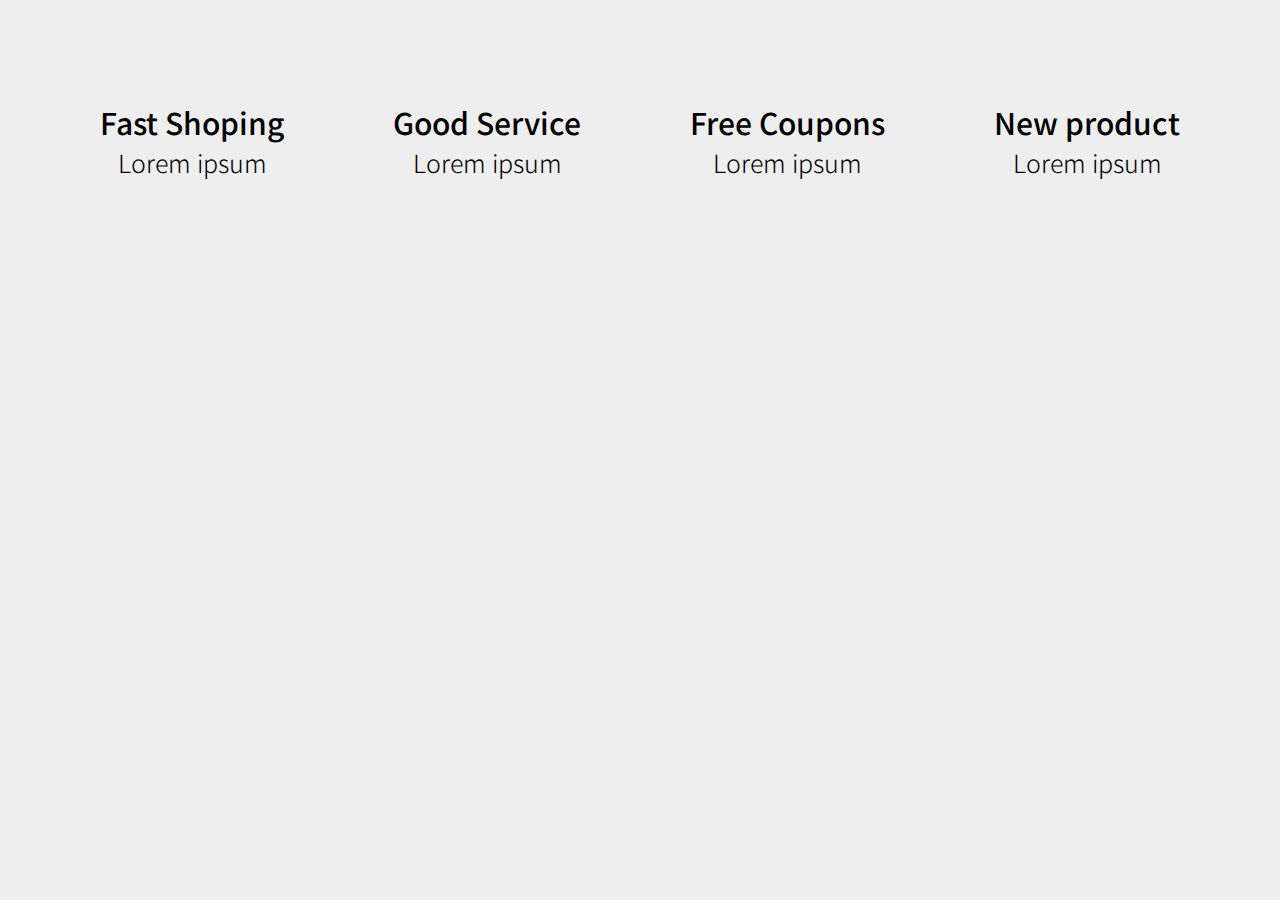
<file: HaeAuRumCafe/prac1.html>
<!DOCTYPE html>
<html lang="en">
<head>
    <meta charset="UTF-8">
    <meta http-equiv="X-UA-Compatible" content="IE=edge">
    <meta name="viewport" content="width=device-width, initial-scale=1.0">
    <title>Document</title>
    <link rel="stylesheet" href="style1.css">
</head>
<body>
    <div class="container">
        <div class="box1">
            <h1>Fast Shoping</h1>
            <h2>Lorem ipsum</h2>
        </div>
        <div class="box2">
            <h1>Good Service</h1>
            <h2>Lorem ipsum</h2>
        </div>
        <div class="box3">
            <h1>Free Coupons</h1>
            <h2>Lorem ipsum</h2>
        </div>
        <div class="box4">
            <h1>New product</h1>
            <h2>Lorem ipsum</h2>
        </div>
    </div>
</body>
</html>
</file>
<file: style.css>
#wrap {
    width: 100%;
}
/* 헤더 */
header {
    width: 100%;
    position: fixed;
    top: 0;
    z-index: 99;
}
.headercontainer {
    background-color: #fff;
    position: relative;
    padding: 20px;
}

.logo {
    font-size: clamp(1.375rem, -0.5114rem + 3.0303vw, 3.125rem);
    /* 50-22 */
    position: absolute;
    top: 50%;
    left: 50%;
    transform: translate(-50%,-50%);
}
/* 버튼 */
.pc-btn {
    font-size: 20px;
    color: #fff;
    background-color: var(--orange);
    padding: 15px 23px;
    border-radius:14px ;
    box-shadow: -4px 4px 0 #000;
    transition-duration:0.3s ;
}
.pc-btn:active {
    margin-left: -4px;
    margin-right: -4px;
    box-shadow: none;
}
.pc-btn:hover {
    color: var(--pink);
    background-color: #000;
}
/* .m-burger {
    display: block;
    background-color: transparent;     
    padding: 0;
    cursor: pointer;
    width: 35px;
    height: 35px;
    display: none;
} */
.m-burger >img {
    width: 100%;
    object-fit:cover;
}
.close-btn {
    font-size: 20px;
    /* line-height: 40px; */
    display: block;
    background-color: var(--bk);
    border: 1px solid #fff;
    border-radius: 8px;
    box-shadow: -3px 3px 0px #000;
    margin-bottom: 79px;
    color: #fff;
    padding: 15px 15px;
    transition-duration:0.3s ;
}
.close-btn:active {
    margin-left: -4px;
    margin-right: -4px;
    box-shadow: none;
}

.gnb {
    /* border: 1px solid #000; */
    position: fixed;
    width: 20.833vw;
    height: 100%;
    top: 0;
    left: 0;
    right: 0;
    background-color: #fff;
    z-index: 5;
    padding: 50px 0px 0px 50px;

    display: none;
}

/* .gnb_list > li a {
    margin-bottom: 22px;
    display: block;
} */
li a{
font-size: 25px;
}

.orange{
    color: var(--orange);
}
.pink {  
    color: var(--pink);
}
.green {
    color: var(--green);
}
.yellow{
    color: var(--yellow);
}

/* insa */
.insa {
    width: 100%;
    height: 110vh;
    background-color: var(--pink);
    position: relative;
    justify-content: space-between;
    padding-top: 121px;
}
.insa p {
    font-size: clamp(4.25rem, 2.4853rem + 3.1373vw, 6.25rem);
    /*100~68*/
    margin-bottom: 1.041vw;
}
.insa h2 {
    font-size: clamp(1.25rem, 0.6006rem + 0.5411vw, 0.9375rem);
}
.insap {
    
}
.insa img {
    width: calc(100vw * 485 / 1920); 
    min-width: 305px;   
}

.insath {
    display: flex;
    align-items: center;
    justify-content: space-between;
    height: 100%;
    padding: 0 25px;
    box-sizing: border-box;
}



/* --------about me----------- */
.about_me {
    background-color: #fff;
    /* height: 100vh; */
    width: 100%;
}
.about_me h1 {
    margin-top: 164px;
    margin-bottom: 138px;
}
.about_ul {
    display: flex;
}
.about_ul li{
    text-align: center;
    width: 100%;
    justify-content: space-between;
}
.about_ul li h2{
    margin-top: 41px;
    margin-bottom: 15px;
}
.skill_in ul {
    width: 100%;
    display: flex;
    flex-wrap: wrap;
    justify-content: center;
    margin: 0 -7px;
}

.skill_in li{
    width: fit-content;
    padding: 0 7px;
    box-sizing: border-box;
    margin-bottom: 36px;
}

.skill_in li p {
    background-color: var(--green);
    color: #fff;
    box-shadow: -5px 5px 0px #000000;
    border-radius: 25px;
    display: block;
    padding: 9px 19px;
}

.skill_in li p.skill_yl {
    background-color: var(--yellow);
}

/* -------------portfolio---------*/
.portfolio h1{
    margin-bottom: 80px;
}
.port_desc{
    padding: 163px 125px 102px 192px;
    display: flex;
    align-items: center;
    justify-content: space-between;
    box-sizing: border-box;
}   
.port_desc h3 {
    margin-bottom: 20px;
}
.port_desc h4 {
    margin-bottom: 10px;
}
.port_desc h5 {
    margin-bottom: 20px;
}

.port_desc_th {
    flex: 0 0 40%;

}
.port {
    width: 95%;
    background-color: var(--pink);
    border-radius: 50px;
    margin: 0 auto;
    position: relative;
    margin-bottom: 100px;
}
.port_img {
    width: calc(100vw * 814 / 1920);
    max-width: 814px;
    padding-left: 30px;
}

.port02 {
    background-color: var(--orange);
}

.port03 {
    background-color: var(--green);
}

.port02 .port_desc_th {
    order: 2;
}

.port02 .port_img {
    order: 1;
    padding-left: 0;
    padding-right: 30px;
}
.port_btn.btn02 {
    background-color: var(--pink);
    color: #151515;
}

/* footer */
.footer {
    margin-top: 28.125vw;
    height: 50vh;
    width: 100%;
    background-color: var(--orange);
    position: relative;
}
.name {
    font-size: clamp(6.25rem, 0.8604rem + 8.658vw, 11.25rem);
    /* 180-100 */
    color: var(--pink);
    text-shadow: -26px 26px 0px #151515;
    position: absolute;
    top: 0%;
    left: 50%;
    transform: translate(-50%,-50%);
}
.thank {
    font-size: clamp(1.875rem, 0.1907rem + 2.7056vw, 3.4375rem);
    position: absolute;
    top: 35%;
    left: 50%;
    transform: translate(-50%,-50%);
    width: 100%;
    text-align: center;
    /* 55-30 */
}
.contact {
    position: absolute;
    top: 65%;
    left: 50%;
    transform: translate(-50%,-50%);
}
.contact p {
    font-size: clamp(0.9375rem, 0.3312rem + 0.974vw, 1.5rem);
    /* 24-15 */
}
.phone {
    display: flex;
    align-items: center;
    text-align: center;
}
.phone img {
    width: 40px;
    height: 40px;
    padding-right: 20px;
}
.email {
    align-items: center;
    display: flex;
}
.email img {
    width: 40px;
    height: 40px;
    padding-right: 20px;
}
.contact p {
    width: -webkit-fill-available;
}
</file>
<file: default.css>
@import url('https://fonts.googleapis.com/css2?family=Black+Han+Sans&family=Nanum+Gothic+Coding&family=Noto+Sans+KR:wght@100;300;400;500;700;900&display=swap');


* { 
    margin: 0;
    padding: 0;
    list-style: none;
    text-decoration: none;
}
html,
body {
    font-family: 'Noto Sans KR', sans-serif;
    overflow: hidden;
    overflow-y: auto;
    -webkit-font-smoothing:antialiased;
    /* 브라우저마다 폰트체 다른거 유지해주기 */
    -moz-osx-font-smoothing:grayscale;
    /* 사파리 아이폰 폰트체 유지 */
}
.en {
    font-family: 'Black Han Sans', sans-serif;
}
.lasten {
    font-family: 'Nanum Gothic Coding', monospace;
    font-weight: 400;
}
.inner {
    width: 100%;
    max-width: 1480px;
    margin: 0 auto;
    /* border: 1px solid #000; */
}

:root {
    --pink:#FFC3DE;
    --orange:#EA4715;
    --bk:#151515;
    --green:#018C47;
    --yellow:#FFC500;
}

button {
    background-color: none;
    border: 0;
    cursor: pointer;
}
.port_btn {
    font-size: 20px;
    color: #fff;
    background-color: var(--orange);
    padding: 15px 23px;
    border-radius:14px ;
    box-shadow: -4px 4px 0 #000;
    transition-duration:0.3s ;
    margin-top: 20px;
}
.port_btn:active {
    margin-left: -4px;
    margin-right: -4px;
    box-shadow: none;
}
.row {
    display: flex;
}

section {
    margin-bottom: 280px;
}
/* 제목 */
.insa p {
    color: var(--orange);
    text-shadow: -5px 5px 0px #151515;
}
.insa h2 {
    font-weight: 500;
    color: #EA4715;
}
.upper {
    text-transform: uppercase;
}
h1 {
    font-family: 'Black Han Sans', sans-serif;
    text-shadow: -6px 7px 0px #000;
    font-size: clamp(2.1875rem, 1.9118rem + 0.4902vw, 2.5rem);
    /*40~35*/
    /* font-size: clamp(1.375rem, 0.6382rem + 2.7542vw, 2.1875rem); */
    /* 모바일 35-22 */
    color: var(--green);
    text-align: center;
}
/* about me 글씨 */
h2 {
    font-size: clamp(1.6875rem, 0.5187rem + 0.974vw, 1.125rem);
    /*27~18*/
}
/* 포트폴리오 */
h3 {
    font-family: 'Black Han Sans', sans-serif;
    font-size: 50px;
    font-weight: normal;
}
h4 {
    font-weight: 600;
    font-size: 17px;
}
h5 {
    font-size: 15px;
    font-weight: 400;
}
</file>
<file: res.css>
/* 타블렛 */
@media screen and (max-width:1160px) {
    .about_ul {
        width: 100%;
    }
    .inner {
        width: 89.959vw;
    }
    .about_ul img {
        width: 13.755vw;
        margin: 0 auto;
    }
}
@media screen and (max-width:996px) {
    /* 폰트 */
    h1 {
        font-size: clamp(1.375rem, 0.8844rem + 2.0934vw, 2.1875rem);
        /* 35~22 */
        text-shadow: -4px 4px 0px #151515;
        font-weight: normal;
    }
    h2 {
        font-size: 18px;
    }
    .about_ul li p {
        font-size: 13px;
    }
    h3 {
        font-size: clamp(1.25rem, 0.8726rem + 1.6103vw, 1.875rem);
        /* 30~20 */
    }
    h4 {
        font-size: clamp(1.0625rem, 1.1757rem + -0.4831vw, 0.875rem);
        /* 14~17 */
    }
    h5 {
        font-size: clamp(0.875rem, 0.9505rem + -0.3221vw, 0.75rem);
        /* 12~14 */
    }
    /* 헤더 */
    .headercontainer {
    }
    .pc-btn {
        display: none;
    }
    .m-burger {
        display: block;
        width: 22.6px;
        margin-right: 22px;
        background-color: transparent;     
    }
    .m-burger span {
        width: 24px;
        height: 2px;
        display: block;
        margin-bottom: 7px;
        background-color: var(--orange);
    }
    /* 인사 */
    .insap {
        font-size: clamp(2.1875rem, 1.0553rem + 4.8309vw, 4.0625rem);
        /* 65~35 */
    }
    .insa h2 {
        font-size: clamp(0.75rem, 0.6368rem + 0.4831vw, 0.9375rem);
        /* 15~12 */
    }
    .insa img {
        width: calc(100vw * 305 / 996);
    }
    .insa {
        padding-top: 60px;
        height: 100vh;
    }
    /* about me*/
    .skill_in li p {
        font-size: 10px;
    }
    .skill_in li {
        padding: 0 5px;
        margin-bottom: 14px;
    }
    /* portfolio */
    .port_desc {
        padding: 45px 27px 47px 27px;
    }
    .port {
        border-radius: 23px;
    }
    .port_btn {
        font-size: 12px;
        padding: 8px 10px;
        border-radius: 5px;
        box-shadow: -3px 3px 0 #151515;
    }
    /* footer */
    .name {
        text-shadow: -11px 9px 0px #151515;
        font-size: clamp(3.625rem, 2.0399rem + 6.7633vw, 6.25rem);
        /* 100~58 */
    }
    .contact img {
        width: 30px;
        height: 30px;
    }
    .contact p {
        font-size: clamp(0.9375rem, 0.5978rem + 1.4493vw, 1.5rem);
    }
    /* 24~15 */
}
/* mobile */
@media screen and (max-width:768px) {
    h1 {
        text-shadow: -3px 2px 0px #151515;
    }
    .insath {
        flex-direction: column;
        justify-content: center;
    }

    .insath img {
        order: 1;
        margin-bottom: 23px;
        width: calc(100vw * 178 / 375);
        min-width: initial; 
        /* 속성값 초기화 */
    }

    .insap {
        order: 2;
        text-align: center;
    }

    .insap p {
        font-size: clamp(2.1875rem, 0.942rem + 5.314vw, 4.25rem);
        text-shadow: -3px 3px 0px #151515;
        margin-bottom: 23px;
    }
    .insap h2 {
        font-size: 12px;
    }
    section {
        margin-bottom: 0px;
    }
    .about_ul {
        flex-wrap: wrap;
    }
    .about_me h1 {
        margin: 150px 0 55px 0;
    }
    .about_ul li h2 {
        margin-top: 30px;
        margin-bottom: 20px;
    }
    .about_ul img {
        width: 43.925vw;
    }
    .maginbttm {
        margin-bottom: 145px;
    }
    .maginbttm2 {        
        margin-bottom: 172px;
    }
    .skill_in li p {
        font-size: 12px;
    }
    .skill_in ul {
        width: 90%;
        margin: 0px 17px;
    }
    .skill_in li {
        padding: 0px 9px;
        margin-bottom: 25px;
    }
    /* portfolio */
    .port_desc{
        display: block;
    }
    /* footer */
    .name {
        text-shadow: -7px 7px 0px #151515;
        display: block; 
    }


}
</file>
<file: HaeAuRumCafe/style.css>
@import url('https://fonts.googleapis.com/css2?family=Charis+SIL:wght@700&family=Noto+Sans+KR:wght@300;350;400;500&display=swap');
* {
    margin: 0;
    padding: 0;
    list-style: none;
    text-decoration: none;
}
.en {
    font-family: 'Charis SIL', serif;
}
body {
    font-family: 'Noto Sans KR', sans-serif;
    overflow-x: hidden;
}
/* 폰트사이즈 */
h1 {
    font-weight: 700;
    font-size: 40px;
    color: #222;
    line-height: 51px;
    font-family: 'Charis SIL', serif;
}
h2 {
    font-weight: 300;
    font-size: 19px;
    color: #222;
}
h3 {
    font-weight: 300;
    font-size: 16px;
    color: #222;
}
h4 {
    font-weight: 500;
    font-size: 20px;
    color: #222;
}
h5 {
    font-weight: 400;
    font-size: 40px;
    color: #FFFFFF;

}
.inner {
    width: fit-content;
    margin:0 auto;
}
/* 헤더 */
header {
    width: 100%;
    height: 100vh;
    background-color: #fff;
    /* border: 1px solid slateblue; */
}
header ul {
    width: 1215px;
    display: flex;
    justify-content: space-between;
    align-items: center;
    margin-right: 65px;
}

header ul li a {
    color: #222;
    font-size: 15px;
    font-weight: 500;
}
.gnb {
    width: 100%;
    height: 100px;
    /* border: 1px solid red; */
    align-items: center;
    display: flex;
    justify-content: space-between;
    margin: 0 auto;
}
.logo h1 {
    width: 300px;
    height: 100px;
    background: url('images/logo.jpg')no-repeat center;
    /* align-items: center;  */
    text-indent: -9999px; 
    background-size: contain;
}
.bg1 {
    background: url('images/header\ bg.jpg')no-repeat center;
    width: 100%;
    height: 749px;
    background-size: cover;
}

/* ///////////////////// */
/* section1 */


.section1 {
    display: flex;
    /* justify-content: space-between; */
    margin-bottom: 290px;
    margin-top: 290px;
    /* margin: 290px 0 했을때 inner 풀림  왜이럼?????*/
}
.section1 h1 {
    padding-bottom: 35px;
}
.section1 h2 {
    margin-bottom: 10px;
}
.section1 h3 {
    width: 389px;
    height: 130px;
    /* border: 1px solid salmon; */
    padding-top: 35px;
}
.section1 h3 span {
    font-weight: 400;
}
.line {
    border-top: 1px solid #222;
    width: 39px;
    position: absolute;
}
.sec1img {
    background: url('images/visual_01.jpg')no-repeat center;
    width: 721px;
    height: 363px;
    background-size: contain;
}
.sec1left {
    margin-right: 90px;
}


/* section2 */
.section2 h1 {
    text-align: center;
    margin-bottom: 95px;
}
.section2 h1::after {
    content: '';
    display: block;
    border-top: 1px solid #222;
    width: 210px;
    margin: 0 auto;
    margin-top: 13px;
}
/* .section2 span {
    position: absolute;
    margin: 0 auto;
} */
.section2 ul{
    display: flex;
    margin-bottom: 250px;
}
.section2 ul li {
    margin-right: 30px;
}
.section2 ul h3 {
    width: 370px;
}
.thbg1 {
    background: url('images/day.jpg')no-repeat center;
    width: 380px;
    height: 260px;
    background-size: cover;
    margin-bottom: 35px;
}
.thbg2 {
    background: url('images/night.jpg')no-repeat center;
    width: 380px;
    height: 260px;
    background-size: cover;
    margin-bottom: 35px;
}
.thbg3 {
    background: url('images/sunset.jpg')no-repeat center;
    width: 380px;
    height: 260px;
    background-size: cover;
    margin-bottom: 35px;
}
/* 섹션3 */
.section3 h1,.section3 p {
    color: #fff;
}
.sec3img {
    background-color: rgba(0,0,0,.5);
    width: 100%;
    height: 726px;
    position: absolute;
    z-index: 1; 
} 
.sec3bg {
    width: 100%;
    height: 726px;
    background: url('images/brand\ story.jpg')no-repeat center;
    position: relative;
    background-size: cover;
    display: block;
}
.brand {
    position: relative;
    z-index: 5;
}
.brand h1 {
    text-align: center;
    margin-bottom: 95px;
    padding-top: 80px;
}
.brand ul {
    width: fit-content;
    margin: 0 auto;
    /* 이상혀 */
}
.brand ul li {
    display: flex;
    align-items: center;
    margin-bottom: 85px;
}
.brand ul li p {
    font-weight: 300;
    font-size: 18px;
    line-height: 26px;
    color: #FFFFFF;
    /* justify-content: center; */
    align-items: center;
}

.brand ul li h5 {
    width: 250px;
    border-right: 1px solid #fff;
    margin-right: 10px;
}

/* 섹션4 */
.section4 {
    margin-top: 250px;
    margin-bottom: 250px;
}
.section4 h1 {
    text-align: center;
    margin-bottom: 95px;
}
.section4 h1::after {
    content: '';
    display: block;
    border-top: 1px solid #222;
    width: 210px;
    margin: 0 auto;
    margin-top: 13px;
}
.section4 ul {
    display: flex;
    /* align-items: center; */
}
.img1 {
    width: 385px;
    height: 473px;
    background: url('images/coffee.png')no-repeat center;
    background-size: cover;
}
.img2 {
    width: 385px;
    height: 473px;
    background: url('images/pasta.png')no-repeat center;
    background-size: cover;
}
.img3 {
    width: 385px;
    height: 473px;
    background: url('images/pizza.png')no-repeat center;
    background-size: cover;
}
.box1 {
    width: 385px;
    height: 203px;
    box-sizing: border-box;
    border: 1px solid #D9D9D9;
}
.section4 ul li h4 {
    padding: 29px 0 13px 23px;
}
.section4 ul li h3 {
    width: 336px;
    height: 78px;
    padding-left:23px ;
}
.section4 ul li:nth-child(2) {
    padding:0 22px;
}
.plus {
    display: flex;
    align-items: center;
    margin-left: 280px;
}
.plus p {
    margin-right: 8px;
    font-weight: 350;
    font-size: 12px;
    color: #222;
}
.section4 span {
    border-top:1px solid #d9d9d9 ;
    border-right:1px solid #d9d9d9 ;
    width: 8px;
    height: 8px;
    transform: rotate(45deg);
}
/* 섹션5 */
.section5 {
    justify-content: space-between;
    display: flex;
}
.section5 h1 {
    margin-top: 245px;
}
.sec5txt p:nth-child(2) {
    font-weight: 400;
    font-size: 20px;
    color: #222222;
    padding: 35px 0;
}
.sec5txt p:last-child {
    font-weight: 700;
    font-size: 30px;
    color: #222222;
}
.sec5img {
    background: url('images/contact\ us.png')no-repeat center;
    width: 650px;
    height: 820px;
    background-size: cover;
}
.sec5img {
    margin-left: 250px;
}
/* 푸터 */
.footbox {
    background-color: #4A4A4A;
    width: 100%;
    height: 204px;
}
.footbox p {
    color: #fff;
    font-weight: 300;
    font-size: 19px;
    color: #FFFFFF;
    /* align-items: left; */
}
.footbox p {
    margin-left: 360px;
    padding-top: 55px;
}
.lastp p{
    padding-top: 30px;
}
</file>
<file: newGyeongWonJae/style.css>
#wrap {
    width: 100%;
}
header {
    width: 100%;
    position: fixed;
    top: 0;
    z-index: 99;
    padding: 25px 0;
    background: rgba(0, 0, 0, 0.5);
}
.headercontainer {
    width: 93.75vw;
    display: flex;
    justify-content: space-between;
    margin: 0 auto;
    align-items: center; /*가운데 정렬*/
}
.headercontainer > div {
    align-items: center;
}
a.logo  {
    width: 10.10vw;
    min-width: 194px;
    /* aspect-ratio: 1/0.4728; */
    background: url('image/logowhite.png') no-repeat center / contain;
    margin-right: 5.46vw;
}
a.logo h1 {
    text-indent: -9999px;
}
nav ul {
    width: 47.39vw;
    justify-content: space-between;
}
nav ul li{
    font-weight: 300;
}
.login {
    font-weight: 300;
}
ul.login {
    font-size: clamp(0.8125rem, 0.6778rem + 0.2165vw, 0.9375rem); /*13~15*/
}
ul.login li:not(:first-child) {
    margin-left: 1.5vw;
}
.m-login {
    display: none;
}

/* -----------메인비쥬얼-------- */
section.mainv {
    width: 100%;
    height: 100vh;
    background: url('image/header.jpg')no-repeat;
    position: relative;
}
.maincintent {
    position: absolute;
    left: 4.16vw;
    bottom: 116px;
    color: #fff;
}
.maincintent p {
    font-weight: 500;
    font-size: 20px;
    margin: 9px 0 63px;
}
.mainv::before {
    content: '';
    display: block;
    width: 100%;
    height: 100vh;
    background-color: rgba(0,0,0,.2);
    position: relative;
    top: 0;
    left: 0;
}

/* ------------인트로--------- */
section.intro {
    /* border: 1px solid red; */
    justify-content: flex-end;
}
section.intro h2 {
    width: auto;
    border: none;
    font-weight: 300;
    display: flex;
    flex-wrap: wrap;
    justify-content: flex-end;

}
section.intro h2 span:first-child {
    
}
.intro h2 {
    width: auto;
    border: none;
    font-weight: 300;
}
.intro h2 span {
    font-weight: 600;
}
section.intro .title {
    width: 13.33vw;
    /* border: 1px solid blue; */
    text-align: right;
}
section.intro .title img.hanja1 {
    width: 100%;
    min-width: 256px;
}
section.intro .title img.hanja2 {
    width: 50%;
    min-width: 128px;
}
.introbody {
    width: 24.16vw;
    min-width: 290px;
    /* border: 1px solid aqua; */
    margin: 0 3.38vw 0 2.91vw;
}
.introbody h4 {
    font-weight: 600;
    margin-bottom: 20px;
}
.introbody p {
    font-size: clamp(1rem, 0.7305rem + 0.4329vw, 1.25rem); /*16~20*/
    font-weight: 300;
    line-height: 190%;
    color: var(--light);
}
.intro-v {
    width: 45vw;
    height: 0;
    padding-bottom: calc(45vw * 513/861);
    background: url('image/story.jpg') no-repeat center / cover;
}
.hanja_m {
    display: none;
}

/* ------경원재 이벤트----- */
section.event {
    width: 90vw;
    margin: 0 auto 300px;
}
ul.eventlists.row {
    margin: 93px auto 0; /*탑 오토 바텀*/
    justify-content: space-between;
}
.eventlists li {
    width: 32.5%;
    position: relative;
    padding-bottom: 65px  ;
}
.eventth {
    width: 100%;
    height: 0;
    padding-bottom: calc(100% * 316/494);
    margin-bottom: 23px;

}
.eventth.th1 {
    background: url('image/event1.jpg') no-repeat center / cover;
}
.eventth.th2 {
    background: url('image/event2.jpg') no-repeat center / cover;
}
.eventth.th3 {
    background: url('image/event3.jpg') no-repeat center / cover;
}
.event a {
    color: var(--light);
}
.event h5 {
    font-size: 23px;
    font-weight: 600;
    margin-bottom: 20px;
}
.event p {
    line-height: 160%;
    color: var(--light);
}
.date.row{
    position: absolute;
    left: 0;
    bottom: 0;
    width: 100%;
    justify-content: space-between;
    font-size: 15px;
}
.date.row a {
    /* padding-bottom: 10px; */
}
a.more {
    width: fit-content;
    border-bottom: 1px solid var(--light);
    padding-bottom: 3px;
    color: #487D84;
}
a.more::after {
    content: '>';
    /* padding-left: 5px; */
}

/* -------객실 안내 ------ */
section.room {
    width: 90vw;
    margin: 0 auto 300px;
}
.selectroom {
    /* border: 2px solid #000; */
    position: relative;
    margin-bottom: 8.177vw;
}
.titlecontainer.row {
    width: 78%;
    justify-content: space-between;
}
ul.roomlists {
    width: 70%;
    justify-content: space-between;
    margin-top: 37px;
    margin-right: 30px;
}
ul.roomlists li {
}
ul.roomlists li a {
    color: var(--gray);
}
ul.roomlists li a:hover{
    color: var(--light);
    font-weight: 500;
    width: fit-content;
    border-bottom: 2px solid #487D84;
    padding-bottom: 19px;
}
.room .reserve_normal {
    position: absolute;
    right: 0px;
    bottom: 0;
    padding: 16px 70px;
    /* margin-left: 105px; */
}
.swiper.room-img {
    width: 40%;
    height: 0;
    padding-bottom: calc(40% * 422/770);
    /* border: 1px solid red; */
}
.swiper.room-info {
    width: 50%;
    /* border: 1px solid blue; */
}
.prev, .next {
    position: absolute;
    width: 30px;
    height: 30px;
    border-top: 2px solid #fff;
    border-right: 2px solid #fff;
    top: 50%;
    z-index: 99;
}
.prev {
    left: 30px;
    transform: translateY(-50%) rotate(-135deg);
}
.next {
    right: 30px;
    transform: translateY(-50%) rotate(45deg);
}
/* 룸페이지1 */
.roompage1 {
    width: 100%;
    height: 0;
    padding-bottom: calc(100% * 422/770);
    background: url('image/room1/img1.jpg') no-repeat center /cover;
}
.roomintroduce1 h1{
    color: var(--light);
    font-size: 35px;
}
.roomintroduce1 h2{
    font-size: 26px;
    margin: 35px 0 60px;
    border: none;
    padding: 0;
}
.roomintroduce1 p {
    font-size: 20px;
    margin-bottom: 50px;
}
.roomintroduce1 a.more {
    font-size: 21px;
    padding-bottom: 7px;
}
.roomintroduce1 h2{
    font-size: 23px;
}
.roomintroduce1 p {
    font-weight: 400;
    font-size: 20px;
    line-height: 33px;
    color: var(--light);
    width: 28.125vw;
}
.roomintroduce1 a {
    font-weight: 600;
}
/* 룸페이지2 */
.roompage2 {
    width: 100%;
    height: 0;
    padding-bottom: calc(100% * 422/770);
    background: url('image/room2/img1.jpg') no-repeat center /cover;
}
.roomintroduce2 h1{
    color: var(--light);
    font-size: 35px;
}
.roomintroduce2 h2{
    font-size: 26px;
    margin: 35px 0 60px;
    border: none;
    padding: 0;
}
.roomintroduce2 p {
    font-size: 20px;
    margin-bottom: 50px;
}
.roomintroduce2 a.more {
    font-size: 21px;
    padding-bottom: 7px;
}
.roomintroduce2 h2{
    font-size: 23px;
}
.roomintroduce2 p {
    font-weight: 400;
    font-size: 20px;
    line-height: 33px;
    color: var(--light);
    width: 28.125vw;
}
.roomintroduce2 a {
    font-weight: 600;
}
/* 룸페이지3 */
.roompage3 {
    width: 100%;
    height: 0;
    padding-bottom: calc(100% * 422/770);
    background: url('image/room3/img1.jpg') no-repeat center /cover;
}
.roomintroduce3 h1{
    color: var(--light);
    font-size: 35px;
}
.roomintroduce3 h2{
    font-size: 26px;
    margin: 35px 0 60px;
    border: none;
    padding: 0;
}
.roomintroduce3 p {
    font-size: 20px;
    margin-bottom: 50px;
}
.roomintroduce3 a.more {
    font-size: 21px;
    padding-bottom: 7px;
}
.roomintroduce3 h2{
    font-size: 23px;
}
.roomintroduce3 p {
    font-weight: 400;
    font-size: 20px;
    line-height: 33px;
    color: var(--light);
    width: 28.125vw;
}
.roomintroduce3 a {
    font-weight: 600;
}
/* 룸페이지4 */
.roompage4 {
    width: 100%;
    height: 0;
    padding-bottom: calc(100% * 422/770);
    background: url('image/room4/img1.jpg') no-repeat center /cover;
}
.roomintroduce4 h1{
    color: var(--light);
    font-size: 35px;
}
.roomintroduce4 h2{
    font-size: 26px;
    margin: 35px 0 60px;
    border: none;
    padding: 0;
}
.roomintroduce4 p {
    font-size: 20px;
    margin-bottom: 50px;
}
.roomintroduce4 a.more {
    font-size: 21px;
    padding-bottom: 7px;
}
.roomintroduce4 h2{
    font-size: 23px;
}
.roomintroduce4 p {
    font-weight: 400;
    font-size: 20px;
    line-height: 33px;
    color: var(--light);
    width: 28.125vw;
}
.roomintroduce4 a {
    font-weight: 600;
}
/* 룸페이지5 */
.roompage5 {
    width: 100%;
    height: 0;
    padding-bottom: calc(100% * 422/770);
    background: url('image/room5/img5.jpg') no-repeat center /cover;
}
.roomintroduce5 h1{
    color: var(--light);
    font-size: 35px;
}
.roomintroduce5 h2{
    font-size: 26px;
    margin: 35px 0 60px;
    border: none;
    padding: 0;
}
.roomintroduce5 p {
    font-size: 20px;
    margin-bottom: 50px;
}
.roomintroduce5 a.more {
    font-size: 21px;
    padding-bottom: 7px;
}
.roomintroduce5 h2{
    font-size: 23px;
}
.roomintroduce5 p {
    font-weight: 400;
    font-size: 20px;
    line-height: 33px;
    color: var(--light);
    width: 28.125vw;
}
.roomintroduce5 a {
    font-weight: 600;
}
.roomintroduce5 span {
    font-weight: 200;
}


/* 페이져 */
.room-content .swiper-pagination-bullet-active {
    background-color: #fff;
}
.room-content .swiper-horizontal>.swiper-pagination-bullets .swiper-pagination-bullet, .swiper-pagination-horizontal.swiper-pagination-bullets .swiper-pagination-bullet{
    /* background-color: #fff; */
    /* background: none; */
}
.room-content .swiper-pagination-bullet {
    border: 1.7px solid #fff;
} 
.room-content .swiper-pagination-bullet {
    opacity: 1;
}


/* ----오시는 길 ----- */
section.contact {
    width: 90vw;
    margin: 0 auto 300px;
}
.road .titlecontainer {
    width: 70%;
    justify-content: space-between;
}
.road .titlecontainer p {
    font-weight: 300;
    font-size: 25px;
    color: var(--light);
    margin-top: 20px;
}
.road_desc {
    line-height: 160%;
    color: var(--light);
    margin-bottom: 106px;
}
.map iframe {
    width: 38.4375vw;
    height: 27.604vw;
}

.mapdesc {
    margin-left: 54px;
}
.mapdesc h5 {
    margin-bottom: 6px;
    font-weight: 600;
    /* line-height: 0; */
}
.mapdesc p {
    color: var(--gray);
}
.mapdesc li {
    display: block;
    margin-bottom: 20px;
}
.airport .airport_h {
    color: var(--light);
    margin-bottom: 1px;
}
.airport p {
    line-height: 183.2%;
}
/* footer */
footer {
    width: 100%;
    background-color: #C3D8DC;
}
.footer {
    width: 90vw;
    /* flex-wrap: wrap; */
    align-items: center;    
    padding-top: 5.9375vw;
    padding-bottom: 6.406vw;
}
.footer img {
    padding-right: 113px;
}
.footer_desc {
}
.footer_desc1 {
    align-items: center;
    margin-bottom: 19px;
}
.footer_desc1 {
    width: 939px;
    border-bottom: 1px solid #B1B8B8;
    padding-bottom: 19px;
}
.footer_desc p{
    margin: 0 20px ;
    color: #767C7D;
    font-size: 18px;
}
.footer_desc span {
    width: 20px;
    height: 0px;
    left: 660px;
    top: 5658px;
    border: 1px solid #B1B8B8;
    transform: rotate(-90deg);
}
.footer_desc2 {

}
</file>
<file: newGyeongWonJae/default.css>
@import url('https://fonts.googleapis.com/css2?family=Noto+Serif+KR:wght@200;300;400;500;600;700;900&display=swap');

* {
    margin: 0;
    padding: 0;
    list-style: none;
    text-decoration: none;
}
body {
    font-family: 'Noto Serif KR', serif;
    overflow-x: hidden;
}

:root {
    /* 색 */
    --dark:#3F6F76;
    --light: #487D84;
    --gray: #767C7D;
    --white:#fff
}
.inner {
    width: 90vw;
    margin: 0 auto;
    border: 1px solid pink;
}
h1 {
    font-size: clamp(2.8125rem, 2.4756rem + 0.5411vw, 3.125rem);
    font-weight: 400;
}
header h1 {
    font-size: 50px;
}
header a{
    color: #fff;
}
nav li a {
    font-size: clamp(1.0625rem, 0.8604rem + 0.3247vw, 1.25rem); /*17~20*/
}
h2,h3,h4 {
    color: var(--light);
}
h2 {
    font-size: clamp(2.25rem, 1.9805rem + 0.4329vw, 2.5rem);
/* 36~40 */
    width: fit-content;
    border-bottom: 3px solid var(--light);
    padding-bottom: 21px;
    font-weight: 600;
}
h2 span:last-child {
    font-weight: 300;
}
.titlecontainer {
    width: 60%;
    border-bottom: 1px solid var(--dark);
    margin-bottom: 12px;
}
h3 {
    font-size: 35px;
}
h4 {
    font-size: 30px;
}
h5 {
    font-size: 23px;
    color: var(--light);
}
p {
    font-size: 20px;
}
section {
    margin-bottom: 300px;
}
.row {
    display: flex;
}
footer {
    font-size: 15px;
    color: var(--gray);
}
footer a {
    font-size: 18px;
    color: var(--gray);
}
button {
    bottom: none;
    background: none;
    font-family: inherit;
    font-weight: 500;
}
button.reserve_main {
    font-size: clamp(0.9375rem, 0.6006rem + 0.5411vw, 1.25rem);
/* 15~20 */
    border: 2px solid #fff;
    color: #fff;
    padding: 18px 4.21vw;
}
button.reserve_normal {
    font-size: clamp(0.8125rem, 0.3409rem + 0.7576vw, 1.25rem);
    color: var(--light);
    border: 1px solid var(--light);
    padding: 8px 1.97vw;
    margin-bottom: 12px;
}
</file>
<file: newGyeongWonJae/res.css>
@media screen and (max-width:1160px) {
    section {
        margin-bottom: 150px;
    }
    .headercontainer {
        width: 95vw;
    }
    nav ul {
        width: 57vw;
    }
    .m-login {
        display: none;
    }
    .hanja1, .hanja2 {
        display: none;
    }
    .hanja_m {
        display: inline;
    }
    .intro-story {
        flex-direction: column;
    }
    section.intro.title{
        width: 310px;
        margin-bottom: 40px;
    }
    section.intro h2 {
        justify-content: flex-start;
    }
    .hanja_m {
        width: 100%;
    }
    .introbody {
        margin: 0;
        width: 40vw;
    }
    .intro-v {
        height: 30vh;
        margin-left: 3vw;
        padding-bottom: calc(45vw * 324/507);
        min-width: 450px;
    }
    section.intro {
        padding-top: 5px;
        align-items: flex-end;
    }
    section.intro h2 {
        font-size: clamp(1.625rem, 1.3555rem + 0.4329vw, 1.875rem);
    }
    section.intro h4 {
        font-size: 20px;
    }
    .introbody p {
        font-size: 15px;
    }
    .event h5 {
        font-size: clamp(1.1875rem, 0.4284rem + 1.2195vw, 1.3125rem); /*19~21*/
    }
    .date.row {
        font-size: 12px;
    }
    .swiper-wrapper h1{
        font-size: clamp(2.0625rem, 1.8717rem + 0.2632vw, 2.1875rem);
    }
    .swiper-wrapper h2{
    }
}

/* 타블렛 */
@media screen and (max-width:996px) {
    ul.login{
        display: none;
    }
    .m-login {
        display: block;
    }
    nav ul {
        width: 63.849vw;
        font-size: clamp(0.875rem, 0.749rem + 0.4032vw, 1rem);
    }
    a.logo {
        width: 13vw;
        margin-right: 4.46vw;
        min-width: 12.57vw;
    }
    .headercontainer {
        width: 90vw;
    }
    ul.roomlists {
        width: 70%;
        justify-content: space-between;
        margin-top: 37px;
        margin-right: 12px;
    }
    ul.roomlists li {
        font-size: 14px;
    }
    button.reserve_normal {
        margin-bottom: 0;
    }
    .room .reserve_normal {
        padding: 1.343vw 5.269vw;
    }
    .roompage1, 
    .roompage2,
    .roompage3,
    .roompage4,
    .roompage5 {
        padding-right: 33px;
    }
    .roomintroduce1  {
        margin-left: 3.409vw;
    }
    .swiper-wrapper h1 {
        font-size: clamp(1.75rem, 1.5592rem + 0.2632vw, 1.875rem);
    }
    .swiper-wrapper h2 {
        font-size: clamp(1rem, 0.648rem + 0.7663vw, 1.125rem);
    }
    .roomintroduce1 h1{
        font-size: 28px;
    }
    .roomintroduce1 h2{
        font-size: 17px;
        margin: 1.963vw 0 2.273vw;
    }
    .roomintroduce1 p{
        width: 37.125vw;
        font-size: 15px;
    }
    .swiper.room-img {
        width: 60%;
        height: 0;
        padding-bottom: calc(60% * 282/515);
        border: 1px solid red;
    }

}
/* 타블렛도 아니고~모바일도 아니고~ 메뉴만 사라지게 애매한~~width */
@media screen and (max-width:735px) {
    nav {
        display: none;
    }
    a.logo {
        width: 112px;
        height: 48px;
        margin-left: 12px;
    }
    .headercontainer {
        width: auto;
    }
    .m-login.burger {
        display: block;
        width: 22.6px;
        margin-right: 22px;
    }
    .m-login.burger span {
        width: 24px;
        height: 2px;
        display: block;
        margin-bottom: 7px;
        background-color: #fff;
    }
    section.mainv {
        background: url('image/header.jpg') no-repeat 65% top / 500%;
    }
    section.mainv::before {
        background-color: rgba(0,0,0,.60);
    }
    .maincontent {
        width: 100%;
        top: 50%;
        left: 50%;
        transform: translate(-50%, -50%);
        text-align: center;
    }
    button.reserve_main {
        padding: 18px 9.21vw;
        border: 1px solid #fff;
    }
    h1 {
        font-size: clamp(1.875rem, 1.875rem + 0.5442vw, 2.125rem); /*30~34*/
        margin-bottom: 35px;
    }
    .maincontent p {
        font-size: clamp(0.875rem, 0.875rem + 0.5442vw, 1.125rem);
        font-weight: normal;
        line-height: 160%;
        margin-bottom: 20vh;
    }
    .intro-v {
        display: none;
    }
    .intro.row {
        display: block;
    } 
    .introbody {
        width: 90vw;
    }
    section.intro .title {
        width: 90vw;
        text-align-last: left;
        margin-bottom: 20px;
    }
    section.intro .title img {
        width: 36.68vw;
        min-width: 157px;
        /* 너비가 36.68vw 이되 157px보다는 작아지지마 */
    }
    .intro-story {
        align-items: center;
    }
    h2 {
        padding-bottom: 2px;
    }
    section.event {
        width: 100%;
    }
    ul.eventlists.row {
        flex-direction: column;
    }
    ul.eventlists.row li {
        width: 100%;
    }
    h2,
    p.eventdesc ,
    .event h5,
    .event p,
    .date.row {
        margin: 0 2vw;
    }
    .date.row {
        width: calc(100% - 4vw);
        font-size: 16px;
    }
    .event h5 {
        margin: 40px 2vw 15px; 
    }
    .eventlists li:not(:last-child) {
        margin-bottom: 50px;
    }
    /* 슬라이더 */
    .room-content.row {
        flex-direction: column-reverse; /*플렉스요소(가로)를 세로로*/
    }
    .swiper.room-img {
        width: 100%;
        padding-bottom: calc(100% * 422/770);
    }
    .swiper.room-info {
        width: 100%;
    }
    ul.roomlists {
        display: none;
    }
    .room .reserve_nomal {
        display: none;
    }
    .conbobox {
        display: block;
    }
    .swiper-wrapper h1 {
        font-size: clamp(1.5625rem, 1.5625rem + 0.4121vw, 1.75rem);
    }
    .swiper-wrapper h2 {
        font-size: clamp(1rem, 1rem + 0.2721vw, 1.125rem);
    }
    .roomintroduce1 p,
    .roomintroduce2 p,
    .roomintroduce3 p,
    .roomintroduce4 p,
    .roomintroduce5 p
    {
        width: 100%;
    }
}   

/* 모바일 */

/* @media screen and (max-width:768px){
    m-login {
        
    }
} */
</file>
<file: portfolio/style.css>
#wrap {
    width: 100%;
}
html{
	scroll-behavior: smooth;
}
/* 헤더 */
header {
    width: 100%;
    position: fixed;
    top: 0;
    z-index: 99;
}
.headercontainer {
    background-color: #fff;
    position: relative;
    padding: 20px;
    border-bottom: 1px solid #e2e2e2;
}

.logo {
    font-size: clamp(1.375rem, -0.5114rem + 3.0303vw, 3.125rem);
    /* 50-22 */
    position: absolute;
    top: 50%;
    left: 50%;
    transform: translate(-50%,-50%);
}
/* 버튼 */

.pc-btn {
    font-size: clamp(0.9375rem, 0.6006rem + 0.5411vw, 1.25rem);
    color: #fff;
    background-color: var(--orange);
    padding: 0.781vw 1.197vw;
    border-radius: 0.729vw;
    box-shadow: -4px 4px 0 #000;
    transition-duration: 0.3s;
    cursor: pointer;
    
}
.pc-btn:active {
    margin-left: -4px;
    margin-right: -4px;
    box-shadow: none;
}
.pc-btn:hover {
    color: var(--pink);
    background-color: #000;
}
.close-btn {
    font-size: 20px;
    /* line-height: 40px; */
    display: block;
    background-color: var(--bk);
    border: 1px solid #fff;
    border-radius: 8px;
    box-shadow: -3px 3px 0px #000;
    margin-bottom: 79px;
    color: #fff;
    padding: 15px 15px;
    transition-duration:0.3s ;
}
.close-btn:active {
    margin-left: -4px;
    margin-right: -4px;
    box-shadow: none;
}
.m-close {
    display: none;
}
.gnb {
    /* border: 1px solid #000; */
    position: fixed;
    width: 20.833vw;
    height: 100%;
    top: 0;
    left: -450px;
    background-color: #fff;
    z-index: 5;
    padding: 50px 0px 0px 50px;
    transition: all .35s;
}
.gnb li {
    margin-bottom: 4.814vh;
}
.on {
    display: block;
    left: 0;
}

li a{
font-size: 25px;
}

.orange{
    color: var(--orange);
}
.pink {  
    color: var(--pink);
}
.green {
    color: var(--green);
}
.yellow{
    color: var(--yellow);
}

/* insa */
.insa {
    width: 100%;
    height: 110vh;
    background-color: var(--orange);
    position: relative;
    justify-content: space-between;
    padding-top: 121px;
}
.insa p {
    font-size: clamp(6.25rem, 0.8604rem + 8.658vw, 11.25rem);
    /*100~68*/
    margin-bottom: 1.041vw;
}
.insa h2 {
    font-size: clamp(1.25rem, 0.6006rem + 0.5411vw, 0.9375rem);
}
.insap {
font-size: 180pt;
	/*180~100*/
}
.insa img {
    width: calc(100vw * 485 / 1920); 
    min-width: 280px;   
}

.insath {
    display: flex;
    align-items: center;
    justify-content: space-between;
    height: 100%;
    padding: 0 25px;
    box-sizing: border-box;
}



/* --------about me----------- */
.about_me {
    background-color: #fff;
    /* height: 100vh; */
    width: 100%;
}
.about_me h1 {
    margin-top: 164px;
    margin-bottom: 138px;
}
.about_ul {
    display: flex;
}
.about_ul li{
    text-align: center;
    width: 100%;
    justify-content: space-between;
}
.about_ul li h2{
    margin-top: 41px;
    margin-bottom: 15px;
}
.skill_in ul {
    width: 100%;
    display: flex;
    flex-wrap: wrap;
    justify-content: center;
    margin: 0 -7px;
}

.skill_in li{
    width: fit-content;
    padding: 0 7px;
    box-sizing: border-box;
    margin-bottom: 36px;
}

.skill_in li p {
    background-color: var(--green);
    color: #fff;
    box-shadow: -5px 5px 0px #000000;
    border-radius: 25px;
    display: block;
    padding: 9px 19px;
}

.skill_in li p.skill_yl {
    background-color: var(--yellow);
}

/* -------------portfolio---------*/
.m-portimg {
    display: none;
}
.portfolio h1{
    margin-bottom: 80px;
}
.port_desc{
    padding:8.489vw 6.51vw 5.3125vw 10vw;
    display: flex;
    align-items: center;
    justify-content: space-between;
    box-sizing: border-box;
}   
.port_desc h3 {
    margin-bottom: 20px;
}
.port_desc h4 {
    margin-bottom: 10px;
}
.port_desc h5 {
    margin-bottom: 20px;
}

.port_desc_th {
    flex: 0 0 40%;

}
.port {
    width: 95%;
    background-color: var(--pink);
    border-radius: 50px;
    margin: 0 auto;
    position: relative;
    margin-bottom: 100px;
}
.port_img {
    width: calc(100vw * 814 / 1920);
    max-width: 814px;
    padding-left: 30px;
}

.port02 {
    background-color: var(--orange);
}

.port03 {
    background-color: var(--green);
}
.port04 {
    background-color: #ffc500;
}

.port02 .port_desc_th {
    order: 2;
}

.port02 .port_img {
    order: 1;
    padding-left: 0;
    padding-right: 30px;
}
.port04 .port_desc_th {
    order: 2;
}

.port04 .port_img {
    order: 1;
    padding-left: 0;
    padding-right: 30px;
}
.port_btn {
    margin-top: 50px;
}
.port_btn.btn02 {
    background-color: var(--pink);
    color: #151515;
}
.port_btn.btn04 {
    background-color: var(--green);
    color: #151515;
}

/* --------footer---------*/
.footer {
    margin-top: 28.125vw;
    height: 50vh;
    width: 100%;
    background-color: var(--orange);
    position: relative;
}
.name {
    font-size: clamp(6.25rem, 0.8604rem + 8.658vw, 11.25rem);
    /* 180-100 */
    color: var(--pink);
    text-shadow: -1.354vw 1.354vw 0px #151515;
    position: absolute;
    top: 0%;
    left: 50%;
    transform: translate(-50%,-50%);
}
.thank {
    font-size: clamp(1.875rem, 0.1907rem + 2.7056vw, 3.4375rem);
    position: absolute;
    top: 35%;
    left: 50%;
    transform: translate(-50%,-50%);
    width: 100%;
    text-align: center;
    /* 55-30 */
}
.contact {
    position: absolute;
    top: 65%;
    left: 50%;
    transform: translate(-50%,-50%);
}
.contact p {
    font-size: clamp(0.9375rem, 0.3312rem + 0.974vw, 1.5rem);
    /* 24-15 */
}
.phone {
    display: flex;
    align-items: center;
    text-align: center;
}
.phone img {
    width: 40px;
    height: 40px;
    padding-right: 20px;
}
.email {
    align-items: center;
    display: flex;
}
.email img {
    width: 40px;
    height: 40px;
    padding-right: 20px;
}
.contact p {
    width: -webkit-fill-available;
}
</file>
<file: portfolio/default.css>
@import url('https://fonts.googleapis.com/css2?family=Black+Han+Sans&family=Nanum+Gothic+Coding&family=Noto+Sans+KR:wght@100;300;400;500;700;900&display=swap');


* {
    margin: 0;
    padding: 0;
    list-style: none;
    text-decoration: none;
}
html,
body {
    font-family: 'Noto Sans KR', sans-serif;
    overflow: hidden;
    overflow-y: auto;
    -webkit-font-smoothing:antialiased;
    /* 브라우저마다 폰트체 다른거 유지해주기 */
    -moz-osx-font-smoothing:grayscale;
    /* 사파리 아이폰 폰트체 유지 */
}
.en {
    font-family: 'Black Han Sans', sans-serif;
}
.lasten {
    font-family: 'Nanum Gothic Coding', monospace;
    font-weight: 400;
}
.inner {
    width: 100%;
    max-width: 1480px;
    margin: 0 auto;
    /* border: 1px solid #000; */
}

:root {
    --pink:#FFC3DE;
    --orange:#EA4715;
    --bk:#151515;
    --green:#018C47;
    --yellow:#FFC500;
}

button {
    background-color: none;
    border: 0;
    cursor: pointer;
}
.port_btn {
    font-size: clamp(0.9375rem, 0.6006rem + 0.5411vw, 1.25rem);
    color: #fff;
    background-color: var(--orange);
    padding: 0.781vw 1.197vw;
    box-shadow: -4px 4px 0 #000;
    transition-duration: 0.3s;
    cursor: pointer;
    border-radius: 0.729vw;
    display: block;
    width: fit-content;
}
.port_btn:active {
    margin-left: -4px;
    margin-right: -4px;
    box-shadow: none;
}
.row {
    display: flex;
}

section {
    margin-bottom: 280px;
}
/* 제목 */
.insa p {
    color: var(--pink);
    text-shadow: -18px 18px 0px #151515;
}
.insa h2 {
    font-weight: 500;
    color: var(--bk);
}
.upper {
    text-transform: uppercase;
}
h1 {
    font-family: 'Black Han Sans', sans-serif;
    text-shadow: -6px 7px 0px #000;
    font-size: clamp(2.1875rem, 1.9118rem + 0.4902vw, 2.5rem);
    /*40~35*/
    /* font-size: clamp(1.375rem, 0.6382rem + 2.7542vw, 2.1875rem); */
    /* 모바일 35-22 */
    color: var(--green);
    text-align: center;
}
/* about me 글씨 */
h2 {
    font-size: clamp(1.6875rem, 0.5187rem + 0.974vw, 1.125rem);
    color:var(--bk);
    /*27~18*/
}
/* 포트폴리오 */
h3 {
    font-family: 'Black Han Sans', sans-serif;
    font-size: 50px;
    font-weight: normal;
    color:var(--bk);
}
h4 {
    font-weight: 600;
    font-size: 17px;
    color:var(--bk);
}
h5 {
    font-size: 15px;
    font-weight: 400;
    color:var(--bk);
}
</file>
<file: portfolio/res.css>
/* 타블렛 */
@media screen and (max-width:1160px) {
    h1 {
        font-size: 35px;
        text-shadow: -4px 4px #000;
    }
    h2 {
        font-size: 18px;
    }
    h3 {
        font-size: clamp(1.75rem, 0.9909rem + 1.2195vw, 1.875rem);
        /* 30~28 */
    }
    h4 {
        font-size: 14px;
    }
    h5,p {
        font-size: 13px;
    }
    /*   헤더   */
    .pc-btn {
        display: none;
    }
    .m-burger {
        display: block;
        width: 22.6px;
        margin-right: 22px;
        background-color: transparent;     
    }
    .m-burger span {
        width: 24px;
        height: 2px;
        display: block;
        margin-bottom: 7px;
        background-color: var(--orange);
    }
    .headercontainer {
        padding: 15px;
    }
    .logo p {
        font-size: 22px;
    }
    .gnb {
        width: 31.833vw;
        padding: 120px 0px 0px 30px;
    }
    .gnb li a {
        font-size: 20px;
    }
    .close-btn {
        display: none;
    }
    .m-close {
        display: block;
        width: 24px;
        display: inline-block;  
        background: none;   
        padding-right: 0;   
        position: absolute;
        top: 15px;
    }
    .m-close img {
        width: 100%;
    }
    .insap p{
        font-size: 120px;
    }
    .insa h2 {
        font-size: 15px;
    }
    .inner {
        width: 89.959vw;
    }
    /*   about me   */
    .about_ul {
        width: 100%;
    }
    .about_ul img {
        width: 14vw;
        margin: 0 auto;
    }
    .skill_in p {
        font-size: 11px;
    }
    .skill_in li {
        margin-bottom: 25px;
    }
    /*   portfolio    */
    .port {
        border-radius: 23px;
    }
    .port_btn {
        font-size: 14px;
        padding: 11px 16px;
        border-radius: 8px;
    }
    .m-portimg {
        display: none;
    }
    .port_desc {
        padding: 45px 27px;
    }
    /* footer */
    .name {
        font-size: clamp(6.25rem, 0.5564rem + 9.1463vw, 7.1875rem);
        /* 115~100 */
        text-shadow: -11px 9px 0px #151515;
    }
    .thank {
        font-size: clamp(1.875rem, 0.3567rem + 2.439vw, 2.125rem);
        /* 35~30 */
    }
}
@media screen and (max-width:996px) {
    /* 폰트 */
    h1 {
        font-size: clamp(1.375rem, 0.8844rem + 2.0934vw, 2.1875rem);
        /* 35~22 */
        text-shadow: -4px 4px 0px #151515;
        font-weight: normal;
    }
    h2 {
        font-size: 18px;
    }
    .about_ul li p {
        font-size: 13px;
    }
    h3 {
        font-size: clamp(1.25rem, 0.8726rem + 1.6103vw, 1.875rem);
        /* 30~20 */
    }
    h4 {
        font-size: clamp(1.0625rem, 1.1757rem + -0.4831vw, 0.875rem);
        /* 14~17 */
    }
    h5 {
        font-size: clamp(0.875rem, 0.9505rem + -0.3221vw, 0.75rem);
        /* 12~14 */
    }
    /* 헤더 */

    .pc-btn {
        display: none;
    }
    .gnb {
        width: 30.120vw;
        padding: 110px 0 0 30px;
    }
    .gnb ul li a{
        font-size: 18px;
    }
    .m-close {
        width: 20px;
    }
    /* 인사 */
    .insap {
        font-size: clamp(2.1875rem, 1.0553rem + 4.8309vw, 4.0625rem);
        /* 65~35 */
    }
    .insa h2 {
        font-size: clamp(0.75rem, 0.6368rem + 0.4831vw, 0.9375rem);
        /* 15~12 */
    }
    .insap p {
        font-size: clamp(3.75rem, 1.4205rem + 4.5455vw, 4.25rem);
        /* 68~60 */
    }
    .insa img {
        width: calc(100vw * 290 / 996);
    }
    .insa {
        padding-top: 60px;
        height: 80vh;
    }
    /* about me*/
    .skill_in li p {
        font-size: 10px;
    }
    .skill_in li {
        padding: 0 5px;
        margin-bottom: 14px;
    }
    /* portfolio */
    .port_desc {
        padding: 45px 27px 47px 27px;
    }
    .port {
        border-radius: 23px;
    }
    .port_btn {
        font-size: 12px;
        padding: 8px 10px;
        border-radius: 5px;
        box-shadow: -3px 3px 0 #151515;
    }
    .m-portimg {
        display: none;
    }
    /* footer */
    .name {
        text-shadow: -11px 9px 0px #151515;
        font-size: clamp(3.625rem, 2.0399rem + 6.7633vw, 6.25rem);
        /* 100~58 */
    }
    .contact img {
        width: 30px;
        height: 30px;
    }
    .contact p {
        font-size: clamp(0.9375rem, 0.5978rem + 1.4493vw, 1.5rem);
    }
    /* 24~15 */
    .footer {
        margin-top: 64.125vw;
    }
}
/* mobile */
@media screen and (max-width:768px) {
    h1 {
        text-shadow: -3px 2px 0px #151515;
    }
    .gnb {
        box-sizing: border-box;
        width: 100%;
        height: 100%;
        padding: 4vw;
        text-align: center;
    }
    .close-btn {
        display: none;
    }
    .m-close {
        width: 24px;
        display: block;
        display: inline-block;  
        background: none;   
        padding-right: 0;   
        position: absolute;
        right: 15px;
        top: 15px;
    }
    .m-close img {
        width: 100%;
    }
    .gnb ul {
        position: relative;
        top: 50px;
    }

    
    /* ------insa------- */
    .insath {
        flex-direction: column;
        justify-content: center;
    }

    .insath img {
        order: 1;
        margin-bottom: 23px;
        width: calc(100vw * 178 / 375);
        min-width: initial; 
        /* 속성값 초기화 */
    }

    .insap {
        order: 2;
        text-align: center;
    }

    .insap p {
        font-size: clamp(2.1875rem, 0.942rem + 5.314vw, 4.25rem);
        text-shadow: -3px 3px 0px #151515;
        margin-bottom: 23px;
    }
    .insap h2 {
        font-size: 12px;
    }
    section {
        margin-bottom: 0px;
    }
    .about_ul {
        flex-wrap: wrap;
    }
    .about_me h1 {
        margin: 150px 0 55px 0;
    }
    .about_ul li h2 {
        margin-top: 30px;
        margin-bottom: 20px;
    }
    .about_ul img {
        width: 43.925vw;
    }
    .maginbttm {
        margin-bottom: 145px;
    }
    .maginbttm2 {        
        margin-bottom: 172px;
    }
    .skill_in li p {
        font-size: 12px;
    }
    .skill_in ul {
        width: 90%;
        margin: 0px 17px;
    }
    .skill_in li {
        padding: 0px 9px;
        margin-bottom: 25px;
    }
    /* portfolio */
    .port_desc img{
        /* display: block; */
        display: inline;
        order: 2;
    }
    .port_desc {
        width: 100%;
        padding: 26px 21px 50px 21px;
        display: block;
        justify-content: none;
    }
    .m-portimg {
        width: 72.663vw;
        margin-bottom: 9.345vw;
    }
    .port_desc_th h3{
        order: 1;
    }
    .port_desc_th h4{
        order: 3;
    }
    img.port_img {
        display: none;
    }
    .port_btn {
        margin: 0;
        position: absolute;
        left: 77%;
        top: 93%;
    }

    /* footer */
    .name {
        text-shadow: -7px 7px 0px #151515;
    }
    .footer {
        margin-top: 355px;
    }
}
</file>
<file: 포트폴리오/style.css>
#wrap {
    width: 100%;
}
/* 헤더 */
header {
    width: 100%;
    position: fixed;
    top: 0;
    z-index: 99;
}
.headercontainer {
    background-color: #fff;
    position: relative;
    padding: 20px;
}

.logo {
    font-size: clamp(1.375rem, -0.5114rem + 3.0303vw, 3.125rem);
    /* 50-22 */
    position: absolute;
    top: 50%;
    left: 50%;
    transform: translate(-50%,-50%);
}
/* 버튼 */
.pc-btn {
    font-size: 20px;
    color: #fff;
    background-color: var(--orange);
    padding: 15px 23px;
    border-radius:14px ;
    box-shadow: -4px 4px 0 #000;
    transition-duration:0.3s ;
}
.pc-btn:active {
    margin-left: -4px;
    margin-right: -4px;
    box-shadow: none;
}
.pc-btn:hover {
    color: var(--pink);
    background-color: #000;
}
/* .m-burger {
    display: block;
    background-color: transparent;     
    padding: 0;
    cursor: pointer;
    width: 35px;
    height: 35px;
    display: none;
} */
.m-burger >img {
    width: 100%;
    object-fit:cover;
}
.close-btn {
    font-size: 20px;
    /* line-height: 40px; */
    display: block;
    background-color: var(--bk);
    border: 1px solid #fff;
    border-radius: 8px;
    box-shadow: -3px 3px 0px #000;
    margin-bottom: 79px;
    color: #fff;
    padding: 15px 15px;
    transition-duration:0.3s ;
}
.close-btn:active {
    margin-left: -4px;
    margin-right: -4px;
    box-shadow: none;
}

.gnb {
    /* border: 1px solid #000; */
    position: fixed;
    width: 20.833vw;
    height: 100%;
    top: 0;
    left: 0;
    right: 0;
    background-color: #fff;
    z-index: 5;
    padding: 50px 0px 0px 50px;

    display: none;
}

/* .gnb_list > li a {
    margin-bottom: 22px;
    display: block;
} */
li a{
font-size: 25px;
}

.orange{
    color: var(--orange);
}
.pink {  
    color: var(--pink);
}
.green {
    color: var(--green);
}
.yellow{
    color: var(--yellow);
}

/* insa */
.insa {
    width: 100%;
    height: 110vh;
    background-color: var(--pink);
    position: relative;
    justify-content: space-between;
    padding-top: 121px;
}
.insa p {
    font-size: clamp(4.25rem, 2.4853rem + 3.1373vw, 6.25rem);
    /*100~68*/
    margin-bottom: 1.041vw;
}
.insa h2 {
    font-size: clamp(1.25rem, 0.6006rem + 0.5411vw, 0.9375rem);
}
.insap {
    
}
.insa img {
    width: calc(100vw * 485 / 1920); 
    min-width: 305px;   
}

.insath {
    display: flex;
    align-items: center;
    justify-content: space-between;
    height: 100%;
    padding: 0 25px;
    box-sizing: border-box;
}



/* --------about me----------- */
.about_me {
    background-color: #fff;
    /* height: 100vh; */
    width: 100%;
}
.about_me h1 {
    margin-top: 164px;
    margin-bottom: 138px;
}
.about_ul {
    display: flex;
}
.about_ul li{
    text-align: center;
    width: 100%;
    justify-content: space-between;
}
.about_ul li h2{
    margin-top: 41px;
    margin-bottom: 15px;
}
.skill_in ul {
    width: 100%;
    display: flex;
    flex-wrap: wrap;
    justify-content: center;
    margin: 0 -7px;
}

.skill_in li{
    width: fit-content;
    padding: 0 7px;
    box-sizing: border-box;
    margin-bottom: 36px;
}

.skill_in li p {
    background-color: var(--green);
    color: #fff;
    box-shadow: -5px 5px 0px #000000;
    border-radius: 25px;
    display: block;
    padding: 9px 19px;
}

.skill_in li p.skill_yl {
    background-color: var(--yellow);
}

/* -------------portfolio---------*/
.portfolio h1{
    margin-bottom: 80px;
}
.port_desc{
    padding: 163px 125px 102px 192px;
    display: flex;
    align-items: center;
    justify-content: space-between;
    box-sizing: border-box;
}   
.port_desc h3 {
    margin-bottom: 20px;
}
.port_desc h4 {
    margin-bottom: 10px;
}
.port_desc h5 {
    margin-bottom: 20px;
}

.port_desc_th {
    flex: 0 0 40%;

}
.port {
    width: 95%;
    background-color: var(--pink);
    border-radius: 50px;
    margin: 0 auto;
    position: relative;
    margin-bottom: 100px;
}
.port_img {
    width: calc(100vw * 814 / 1920);
    max-width: 814px;
    padding-left: 30px;
}

.port02 {
    background-color: var(--orange);
}

.port03 {
    background-color: var(--green);
}

.port02 .port_desc_th {
    order: 2;
}

.port02 .port_img {
    order: 1;
    padding-left: 0;
    padding-right: 30px;
}
.port_btn.btn02 {
    background-color: var(--pink);
    color: #151515;
}

/* footer */
.footer {
    margin-top: 28.125vw;
    height: 50vh;
    width: 100%;
    background-color: var(--orange);
    position: relative;
}
.name {
    font-size: clamp(6.25rem, 0.8604rem + 8.658vw, 11.25rem);
    /* 180-100 */
    color: var(--pink);
    text-shadow: -26px 26px 0px #151515;
    position: absolute;
    top: 0%;
    left: 50%;
    transform: translate(-50%,-50%);
}
.thank {
    font-size: clamp(1.875rem, 0.1907rem + 2.7056vw, 3.4375rem);
    position: absolute;
    top: 35%;
    left: 50%;
    transform: translate(-50%,-50%);
    width: 100%;
    text-align: center;
    /* 55-30 */
}
.contact {
    position: absolute;
    top: 65%;
    left: 50%;
    transform: translate(-50%,-50%);
}
.contact p {
    font-size: clamp(0.9375rem, 0.3312rem + 0.974vw, 1.5rem);
    /* 24-15 */
}
.phone {
    display: flex;
    align-items: center;
    text-align: center;
}
.phone img {
    width: 40px;
    height: 40px;
    padding-right: 20px;
}
.email {
    align-items: center;
    display: flex;
}
.email img {
    width: 40px;
    height: 40px;
    padding-right: 20px;
}
.contact p {
    width: -webkit-fill-available;
}
</file>
<file: 포트폴리오/default.css>
@import url('https://fonts.googleapis.com/css2?family=Black+Han+Sans&family=Nanum+Gothic+Coding&family=Noto+Sans+KR:wght@100;300;400;500;700;900&display=swap');


* {
    margin: 0;
    padding: 0;
    list-style: none;
    text-decoration: none;
}
html,
body {
    font-family: 'Noto Sans KR', sans-serif;
    overflow: hidden;
    overflow-y: auto;
    -webkit-font-smoothing:antialiased;
    /* 브라우저마다 폰트체 다른거 유지해주기 */
    -moz-osx-font-smoothing:grayscale;
    /* 사파리 아이폰 폰트체 유지 */
}
.en {
    font-family: 'Black Han Sans', sans-serif;
}
.lasten {
    font-family: 'Nanum Gothic Coding', monospace;
    font-weight: 400;
}
.inner {
    width: 100%;
    max-width: 1480px;
    margin: 0 auto;
    /* border: 1px solid #000; */
}

:root {
    --pink:#FFC3DE;
    --orange:#EA4715;
    --bk:#151515;
    --green:#018C47;
    --yellow:#FFC500;
}

button {
    background-color: none;
    border: 0;
    cursor: pointer;
}
.port_btn {
    font-size: 20px;
    color: #fff;
    background-color: var(--orange);
    padding: 15px 23px;
    border-radius:14px ;
    box-shadow: -4px 4px 0 #000;
    transition-duration:0.3s ;
    margin-top: 20px;
}
.port_btn:active {
    margin-left: -4px;
    margin-right: -4px;
    box-shadow: none;
}
.row {
    display: flex;
}

section {
    margin-bottom: 280px;
}
/* 제목 */
.insa p {
    color: var(--orange);
    text-shadow: -5px 5px 0px #151515;
}
.insa h2 {
    font-weight: 500;
    color: #EA4715;
}
.upper {
    text-transform: uppercase;
}
h1 {
    font-family: 'Black Han Sans', sans-serif;
    text-shadow: -6px 7px 0px #000;
    font-size: clamp(2.1875rem, 1.9118rem + 0.4902vw, 2.5rem);
    /*40~35*/
    /* font-size: clamp(1.375rem, 0.6382rem + 2.7542vw, 2.1875rem); */
    /* 모바일 35-22 */
    color: var(--green);
    text-align: center;
}
/* about me 글씨 */
h2 {
    font-size: clamp(1.6875rem, 0.5187rem + 0.974vw, 1.125rem);
    /*27~18*/
}
/* 포트폴리오 */
h3 {
    font-family: 'Black Han Sans', sans-serif;
    font-size: 50px;
    font-weight: normal;
}
h4 {
    font-weight: 600;
    font-size: 17px;
}
h5 {
    font-size: 15px;
    font-weight: 400;
}
</file>
<file: 포트폴리오/res.css>
/* 타블렛 */
@media screen and (max-width:1160px) {
    .about_ul {
        width: 100%;
    }
    .inner {
        width: 89.959vw;
    }
    .about_ul img {
        width: 13.755vw;
        margin: 0 auto;
    }
}
@media screen and (max-width:996px) {
    /* 폰트 */
    h1 {
        font-size: clamp(1.375rem, 0.8844rem + 2.0934vw, 2.1875rem);
        /* 35~22 */
        text-shadow: -4px 4px 0px #151515;
        font-weight: normal;
    }
    h2 {
        font-size: 18px;
    }
    .about_ul li p {
        font-size: 13px;
    }
    h3 {
        font-size: clamp(1.25rem, 0.8726rem + 1.6103vw, 1.875rem);
        /* 30~20 */
    }
    h4 {
        font-size: clamp(1.0625rem, 1.1757rem + -0.4831vw, 0.875rem);
        /* 14~17 */
    }
    h5 {
        font-size: clamp(0.875rem, 0.9505rem + -0.3221vw, 0.75rem);
        /* 12~14 */
    }
    /* 헤더 */
    .headercontainer {
    }
    .pc-btn {
        display: none;
    }
    .m-burger {
        display: block;
        width: 22.6px;
        margin-right: 22px;
        background-color: transparent;     
    }
    .m-burger span {
        width: 24px;
        height: 2px;
        display: block;
        margin-bottom: 7px;
        background-color: var(--orange);
    }
    /* 인사 */
    .insap {
        font-size: clamp(2.1875rem, 1.0553rem + 4.8309vw, 4.0625rem);
        /* 65~35 */
    }
    .insa h2 {
        font-size: clamp(0.75rem, 0.6368rem + 0.4831vw, 0.9375rem);
        /* 15~12 */
    }
    .insa img {
        width: calc(100vw * 305 / 996);
    }
    .insa {
        padding-top: 60px;
        height: 100vh;
    }
    /* about me*/
    .skill_in li p {
        font-size: 10px;
    }
    .skill_in li {
        padding: 0 5px;
        margin-bottom: 14px;
    }
    /* portfolio */
    .port_desc {
        padding: 45px 27px 47px 27px;
    }
    .port {
        border-radius: 23px;
    }
    .port_btn {
        font-size: 12px;
        padding: 8px 10px;
        border-radius: 5px;
        box-shadow: -3px 3px 0 #151515;
    }
    /* footer */
    .name {
        text-shadow: -11px 9px 0px #151515;
        font-size: clamp(3.625rem, 2.0399rem + 6.7633vw, 6.25rem);
        /* 100~58 */
    }
    .contact img {
        width: 30px;
        height: 30px;
    }
    .contact p {
        font-size: clamp(0.9375rem, 0.5978rem + 1.4493vw, 1.5rem);
    }
    /* 24~15 */
}
/* mobile */
@media screen and (max-width:768px) {
    h1 {
        text-shadow: -3px 2px 0px #151515;
    }
    .insath {
        flex-direction: column;
        justify-content: center;
    }

    .insath img {
        order: 1;
        margin-bottom: 23px;
        width: calc(100vw * 178 / 375);
        min-width: initial; 
        /* 속성값 초기화 */
    }

    .insap {
        order: 2;
        text-align: center;
    }

    .insap p {
        font-size: clamp(2.1875rem, 0.942rem + 5.314vw, 4.25rem);
        text-shadow: -3px 3px 0px #151515;
        margin-bottom: 23px;
    }
    .insap h2 {
        font-size: 12px;
    }
    section {
        margin-bottom: 0px;
    }
    .about_ul {
        flex-wrap: wrap;
    }
    .about_me h1 {
        margin: 150px 0 55px 0;
    }
    .about_ul li h2 {
        margin-top: 30px;
        margin-bottom: 20px;
    }
    .about_ul img {
        width: 43.925vw;
    }
    .maginbttm {
        margin-bottom: 145px;
    }
    .maginbttm2 {        
        margin-bottom: 172px;
    }
    .skill_in li p {
        font-size: 12px;
    }
    .skill_in ul {
        width: 90%;
        margin: 0px 17px;
    }
    .skill_in li {
        padding: 0px 9px;
        margin-bottom: 25px;
    }
    /* footer */
    .name {
        text-shadow: -7px 7px 0px #151515;
    }


}
</file>
<file: portfolio/HaeAuRumCafe/style.css>
@import url('https://fonts.googleapis.com/css2?family=Charis+SIL:wght@700&family=Noto+Sans+KR:wght@300;350;400;500&display=swap');

* {
    margin: 0;
    padding: 0;
    list-style: none;
    text-decoration: none;
}
.en {
    font-family: 'Charis SIL', serif;
}
body {
    font-family: 'Noto Sans KR', sans-serif;
    overflow-x: hidden;
}
.inner {
    width: fit-content;
    margin:0 auto;
}
/* 폰트사이즈 */
h1 {
    font-weight: 700;
    font-size: 40px;
    color: #222;
    line-height: 51px;
    font-family: 'Charis SIL', serif;
}
h2 {
    font-weight: 300;
    font-size: 19px;
    color: #222;
}
h3 {
    font-weight: 300;
    font-size: 16px;
    color: #222;
}
h4 {
    font-weight: 500;
    font-size: 20px;
    color: #222;
}
h5 {
    font-weight: 400;
    font-size: 40px;
    color: #FFFFFF;
}

/* 헤더 */
header {
    width: 100%;
    height: 100vh;
    background-color: #fff;
    /* border: 1px solid slateblue; */
}
header ul {
    width: 1215px;
    display: flex;
    justify-content: space-between;
    align-items: center;
    margin-right: 65px;
}

header ul li a {
    color: #222;
    font-size: 15px;
    font-weight: 500;
}
.gnb {
    width: 100%;
    height: 100px;
    /* border: 1px solid red; */
    align-items: center;
    display: flex;
    justify-content: space-between;
    margin: 0 auto;
}
.logo h1 {
    width: 300px;
    height: 100px;
    background: url('images/logo.jpg')no-repeat center;
    /* align-items: center;  */
    text-indent: -9999px; 
    background-size: contain;
}
.bg1 {
    background: url('images/header\ bg.jpg')no-repeat center;
    width: 100%;
    height: 749px;
    background-size: cover;
}

/* ///////////////////// */
/* section1 */


.section1 {
    display: flex;
    /* justify-content: space-between; */
    margin-bottom: 290px;
    margin-top: 290px;
    /* margin: 290px 0 했을때 inner 풀림  왜이럼?????*/
}
.section1 h1 {
    padding-bottom: 35px;
}
.section1 h2 {
    margin-bottom: 10px;
}
.section1 h3 {
    width: 389px;
    height: 130px;
    /* border: 1px solid salmon; */
    padding-top: 35px;
}
.section1 h3 span {
    font-weight: 400;
}
.line {
    border-top: 1px solid #222;
    width: 39px;
    position: absolute;
}
.sec1img {
    background: url('images/visual_01.jpg')no-repeat center;
    width: 721px;
    height: 363px;
    background-size: contain;
}
.sec1left {
    margin-right: 90px;
}


/* section2 */
.section2 h1 {
    text-align: center;
    margin-bottom: 95px;
}
.section2 h1::after {
    content: '';
    display: block;
    border-top: 1px solid #222;
    width: 210px;
    margin: 0 auto;
    margin-top: 13px;
}
/* .section2 span {
    position: absolute;
    margin: 0 auto;
} */
.section2 ul{
    display: flex;
    margin-bottom: 250px;
}
.section2 ul li {
    margin-right: 30px;
}
.section2 ul h3 {
    width: 370px;
}
.thbg1 {
    background: url('images/day.jpg')no-repeat center;
    width: 380px;
    height: 260px;
    background-size: cover;
    margin-bottom: 35px;
}
.thbg2 {
    background: url('images/night.jpg')no-repeat center;
    width: 380px;
    height: 260px;
    background-size: cover;
    margin-bottom: 35px;
}
.thbg3 {
    background: url('images/sunset.jpg')no-repeat center;
    width: 380px;
    height: 260px;
    background-size: cover;
    margin-bottom: 35px;
}
/* 섹션3 */
.section3 h1,.section3 p {
    color: #fff;
}
.sec3img {
    background-color: rgba(0,0,0,.5);
    width: 100%;
    height: 726px;
    position: absolute;
    z-index: 1; 
} 
.sec3bg {
    width: 100%;
    height: 726px;
    background: url('images/brand\ story.jpg')no-repeat center;
    position: relative;
    background-size: cover;
    display: block;
}
.brand {
    position: relative;
    z-index: 5;
}
.brand h1 {
    text-align: center;
    margin-bottom: 95px;
    padding-top: 80px;
}
.brand ul {
    width: fit-content;
    margin: 0 auto;
    /* 이상혀 */
}
.brand ul li {
    display: flex;
    align-items: center;
    margin-bottom: 85px;
}
.brand ul li p {
    font-weight: 300;
    font-size: 18px;
    line-height: 26px;
    color: #FFFFFF;
    /* justify-content: center; */
    align-items: center;
}

.brand ul li h5 {
    width: 250px;
    border-right: 1px solid #fff;
    margin-right: 10px;
}

/* 섹션4 */
.section4 {
    margin-top: 250px;
    margin-bottom: 250px;
}
.section4 h1 {
    text-align: center;
    margin-bottom: 95px;
}
.section4 h1::after {
    content: '';
    display: block;
    border-top: 1px solid #222;
    width: 210px;
    margin: 0 auto;
    margin-top: 13px;
}
.section4 ul {
    display: flex;
    /* align-items: center; */
}
.img1 {
    width: 385px;
    height: 473px;
    background: url('images/coffee.png')no-repeat center;
    background-size: cover;
}
.img2 {
    width: 385px;
    height: 473px;
    background: url('images/pasta.png')no-repeat center;
    background-size: cover;
}
.img3 {
    width: 385px;
    height: 473px;
    background: url('images/pizza.png')no-repeat center;
    background-size: cover;
}
.box1 {
    width: 385px;
    height: 203px;
    box-sizing: border-box;
    border: 1px solid #D9D9D9;
}
.section4 ul li h4 {
    padding: 29px 0 13px 23px;
}
.section4 ul li h3 {
    width: 336px;
    height: 78px;
    padding-left:23px ;
}
.section4 ul li:nth-child(2) {
    padding:0 22px;
}
.plus {
    display: flex;
    align-items: center;
    margin-left: 280px;
}
.plus p {
    margin-right: 8px;
    font-weight: 350;
    font-size: 12px;
    color: #222;
}
.section4 span {
    border-top:1px solid #d9d9d9 ;
    border-right:1px solid #d9d9d9 ;
    width: 8px;
    height: 8px;
    transform: rotate(45deg);
}
/* 섹션5 */
.section5 {
    width: 1215px;
    margin-bottom: 250px;
}
.map {
    width: 100%;
    justify-content: space-between;
    display: flex;
}
.map-desc {
    margin-top: 100px;
}
.map-desc h2 {
    font-size: 30px;
    margin: 45px 0;
}
.map-desc h4{
    font-weight: 300;
    font-size: 18px;
}
b {
    font-weight: 400;
}
/* 푸터 */
.footbox {
    background-color: #4A4A4A;
    width: 100%;
    height: 204px;
}
.footbox p {
    color: #fff;
    font-weight: 300;
    font-size: 19px;
    color: #FFFFFF;
    /* align-items: left; */
    margin-left: 360px;
}
.footbox p:first-child {
    padding-top: 55px;    
}
.footbox p:last-child {
    padding-top: 30px;
    margin-bottom: 37px;
}
</file>
<file: portfolio/newGyeongWonJae/style.css>
#wrap {
    width: 100%;
}
header {
    width: 100%;
    position: fixed;
    top: 0;
    z-index: 99;
    padding: 25px 0;
    background: rgba(0, 0, 0, 0.5);
}
.headercontainer {
    width: 93.75vw;
    display: flex;
    justify-content: space-between;
    margin: 0 auto;
    align-items: center; /*가운데 정렬*/
}
.headercontainer > div {
    align-items: center;
}
a.logo  {
    width: 10.10vw;
    min-width: 194px;
    /* aspect-ratio: 1/0.4728; */
    background: url('image/logowhite.png') no-repeat center / contain;
    margin-right: 5.46vw;
}
a.logo h1 {
    text-indent: -9999px;
}
nav ul {
    width: 47.39vw;
    justify-content: space-between;
}
nav ul li{
    font-weight: 300;
}
.login {
    font-weight: 300;
}
ul.login {
    font-size: clamp(0.8125rem, 0.6778rem + 0.2165vw, 0.9375rem); /*13~15*/
}
ul.login li:not(:first-child) {
    margin-left: 1.5vw;
}
.m-login {
    display: none;
}

/* -----------메인비쥬얼-------- */
section.mainv {
    width: 100%;
    height: 100vh;
    background: url('image/header.jpg')no-repeat;
    position: relative;
}
.maincontent {
    position: absolute;
    left: 4.16vw;
    bottom: 116px;
    color: #fff;
}
.maincontent p {
    font-weight: 500;
    font-size: 20px;
    margin: 9px 0 63px;
}
.mainv::before {
    content: '';
    display: block;
    width: 100%;
    height: 100vh;
    background-color: rgba(0,0,0,.2);
    position: relative;
    top: 0;
    left: 0;
}

/* ------------인트로--------- */
section.intro {
    /* border: 1px solid red; */
    justify-content: flex-end;
}
section.intro h2 {
    width: auto;
    border: none;
    font-weight: 300;
    display: flex;
    flex-wrap: wrap;
    justify-content: flex-end;

}
section.intro h2 span:first-child {
    
}
.intro h2 {
    width: auto;
    border: none;
    font-weight: 300;
}
.intro h2 span {
    font-weight: 600;
}
section.intro .title {
    width: 13.33vw;
    /* border: 1px solid blue; */
    text-align: right;
}
section.intro .title img.hanja1 {
    width: 100%;
    min-width: 160px;
}
section.intro .title img.hanja2 {
    width: 50%;
    min-width: 80px;
}
.introbody {
    width: 24.16vw;
    min-width: 290px;
    /* border: 1px solid aqua; */
    margin: 0 3.38vw 0 2.91vw;
}
.introbody h4 {
    font-weight: 600;
    margin-bottom: 20px;
}
.introbody p {
    font-size: clamp(1rem, 0.7305rem + 0.4329vw, 1.25rem); /*16~20*/
    font-weight: 300;
    line-height: 190%;
    color: var(--light);
}
.intro-v {
    width: 45vw;
    height: 0;
    padding-bottom: calc(45vw * 513/861);
    background: url('image/story.jpg') no-repeat center / cover;
}
.hanja_m {
    display: none;
}

/* ------경원재 이벤트----- */
section.event {
    width: 90vw;
    margin: 0 auto 300px;
}
ul.eventlists.row {
    margin: 93px auto 0; /*탑 오토 바텀*/
    justify-content: space-between;
}
.eventlists li {
    width: 32.5%;
    position: relative;
    padding-bottom: 65px  ;
}
.eventth {
    width: 100%;
    height: 0;
    padding-bottom: calc(100% * 316/494);
    margin-bottom: 23px;

}
.eventth.th1 {
    background: url('image/event1.jpg') no-repeat center / cover;
}
.eventth.th2 {
    background: url('image/event2.jpg') no-repeat center / cover;
}
.eventth.th3 {
    background: url('image/event3.jpg') no-repeat center / cover;
}
.event a {
    color: var(--light);
}
.event h5 {
    font-size: 23px;
    font-weight: 600;
    margin-bottom: 20px;
}
.event p {
    line-height: 160%;
    color: var(--light);
}
.date.row{
    position: absolute;
    left: 0;
    bottom: 0;
    width: 100%;
    justify-content: space-between;
    font-size: 15px;
}
.date.row a {
    /* padding-bottom: 10px; */
}
.date span:first-child,
.date a{
    font-weight: 600;
}
.date span {
    font-weight: 300;
}
a.more {
    width: fit-content;
    border-bottom: 1px solid var(--light);
    padding-bottom: 3px;
    color: #487D84;
}
a.more::after {
    content: '>';
    /* padding-left: 5px; */
}

/* -------객실 안내 ------ */
section.room {
    width: 90vw;
    margin: 0 auto 300px;
}
.selectroom {
    /* border: 2px solid #000; */
    position: relative;
    margin-bottom: 8.177vw;
}
.titlecontainer.row {
    width: 78%;
    justify-content: space-between;
}
ul.roomlists {
    width: 70%;
    justify-content: space-between;
    margin-top: 37px;
    margin-right: 30px;
}
ul.roomlists li {
}
ul.roomlists li a {
    color: var(--gray);
}
ul.roomlists li a:hover{
    color: var(--light);
    font-weight: 500;
    width: fit-content;
    border-bottom: 2px solid #487D84;
    padding-bottom: 19px;
}
.room .reserve_normal {
    position: absolute;
    right: 0px;
    bottom: 0;
    padding: 16px 70px;
    /* margin-left: 105px; */
}
.swiper.room-img {
    width: 40%;
    height: 0;
    padding-bottom: calc(40% * 422/770);
}
.swiper.room-info {
    width: 50%;
}
.prev, .next {
    position: absolute;
    width: 30px;
    height: 30px;
    border-top: 2px solid #fff;
    border-right: 2px solid #fff;
    top: 50%;
    z-index: 99;
}
.prev {
    left: 30px;
    transform: translateY(-50%) rotate(-135deg);
}
.next {
    right: 30px;
    transform: translateY(-50%) rotate(45deg);
}
/* 룸페이지1 */
.roompage1 {
    width: 100%;
    height: 0;
    padding-bottom: calc(100% * 422/770);
    background: url('image/room1/img1.jpg') no-repeat center /cover;
}
.roomintroduce1 h1{
    color: var(--light);
    font-size: 35px;
}
.roomintroduce1 h2{
    font-size: 26px;
    margin: 35px 0 60px;
    border: none;
    padding: 0;
}
.roomintroduce1 p {
    font-size: 20px;
    margin-bottom: 50px;
}
.roomintroduce1 a.more {
    font-size: 21px;
    padding-bottom: 7px;
}
.roomintroduce1 h2{
    font-size: 23px;
}
.roomintroduce1 p {
    font-weight: 400;
    font-size: 20px;
    line-height: 33px;
    color: var(--light);
    width: 28.125vw;
}
.roomintroduce1 a {
    font-weight: 600;
}
/* 룸페이지2 */
.roompage2 {
    width: 100%;
    height: 0;
    padding-bottom: calc(100% * 422/770);
    background: url('image/room2/img1.jpg') no-repeat center /cover;
}
.roomintroduce2 h1{
    color: var(--light);
    font-size: 35px;
}
.roomintroduce2 h2{
    font-size: 26px;
    margin: 35px 0 60px;
    border: none;
    padding: 0;
}
.roomintroduce2 p {
    font-size: 20px;
    margin-bottom: 50px;
}
.roomintroduce2 a.more {
    font-size: 21px;
    padding-bottom: 7px;
}
.roomintroduce2 h2{
    font-size: 23px;
}
.roomintroduce2 p {
    font-weight: 400;
    font-size: 20px;
    line-height: 33px;
    color: var(--light);
    width: 28.125vw;
}
.roomintroduce2 a {
    font-weight: 600;
}
/* 룸페이지3 */
.roompage3 {
    width: 100%;
    height: 0;
    padding-bottom: calc(100% * 422/770);
    background: url('image/room3/img1.jpg') no-repeat center /cover;
}
.roomintroduce3 h1{
    color: var(--light);
    font-size: 35px;
}
.roomintroduce3 h2{
    font-size: 26px;
    margin: 35px 0 60px;
    border: none;
    padding: 0;
}
.roomintroduce3 p {
    font-size: 20px;
    margin-bottom: 50px;
}
.roomintroduce3 a.more {
    font-size: 21px;
    padding-bottom: 7px;
}
.roomintroduce3 h2{
    font-size: 23px;
}
.roomintroduce3 p {
    font-weight: 400;
    font-size: 20px;
    line-height: 33px;
    color: var(--light);
    width: 28.125vw;
}
.roomintroduce3 a {
    font-weight: 600;
}
/* 룸페이지4 */
.roompage4 {
    width: 100%;
    height: 0;
    padding-bottom: calc(100% * 422/770);
    background: url('image/room4/img1.jpg') no-repeat center /cover;
}
.roomintroduce4 h1{
    color: var(--light);
    font-size: 35px;
}
.roomintroduce4 h2{
    font-size: 26px;
    margin: 35px 0 60px;
    border: none;
    padding: 0;
}
.roomintroduce4 p {
    font-size: 20px;
    margin-bottom: 50px;
}
.roomintroduce4 a.more {
    font-size: 21px;
    padding-bottom: 7px;
}
.roomintroduce4 h2{
    font-size: 23px;
}
.roomintroduce4 p {
    font-weight: 400;
    font-size: 20px;
    line-height: 33px;
    color: var(--light);
    width: 28.125vw;
}
.roomintroduce4 a {
    font-weight: 600;
}
/* 룸페이지5 */
.roompage5 {
    width: 100%;
    height: 0;
    padding-bottom: calc(100% * 422/770);
    background: url('image/room5/img5.jpg') no-repeat center /cover;
}
.roomintroduce5 h1{
    color: var(--light);
    font-size: 35px;
}
.roomintroduce5 h2{
    font-size: 26px;
    margin: 35px 0 60px;
    border: none;
    padding: 0;
}
.roomintroduce5 p {
    font-size: 20px;
    margin-bottom: 50px;
}
.roomintroduce5 a.more {
    font-size: 21px;
    padding-bottom: 7px;
}
.roomintroduce5 h2{
    font-size: 23px;
}
.roomintroduce5 p {
    font-weight: 400;
    font-size: 20px;
    line-height: 33px;
    color: var(--light);
    width: 28.125vw;
}
.roomintroduce5 a {
    font-weight: 600;
}
.roomintroduce5 span {
    font-weight: 200;
}


/* 페이져 */
.room-content .swiper-pagination-bullet-active {
    background-color: #fff;
}
.room-content .swiper-horizontal>.swiper-pagination-bullets .swiper-pagination-bullet, .swiper-pagination-horizontal.swiper-pagination-bullets .swiper-pagination-bullet{
    /* background-color: #fff; */
    /* background: none; */
}
.room-content .swiper-pagination-bullet {
    border: 1.7px solid #fff;
} 
.room-content .swiper-pagination-bullet {
    opacity: 1;
}
.m-reserve {
    display: none;
}

/* ----오시는 길 ----- */
section.contact {
    width: 90vw;
    margin: 0 auto 300px;
}
.road .titlecontainer {
    width: 70%;
    justify-content: space-between;
}
.road .titlecontainer p {
    font-weight: 300;
    font-size: 25px;
    color: var(--light);
    margin-top: 20px;
}
.road_desc {
    line-height: 160%;
    color: var(--light);
    margin-bottom: 106px;
}
.map iframe {
    width: 38.4375vw;
    height: 27.604vw;
}

.mapdesc {
    margin-left: 54px;
}
.mapdesc h5 {
    margin-bottom: 6px;
    font-weight: 600;
    /* line-height: 0; */
}
.mapdesc p {
    color: var(--gray);
}
.mapdesc li {
    display: block;
    margin-bottom: 20px;
}
.airport .airport_h {
    color: var(--light);
    margin-bottom: 1px;
}
.airport p {
    line-height: 183.2%;
}
/* footer */
footer {
    width: 100%;
    background-color: #C3D8DC;
}
.footer {
    width: 90vw;
    /* flex-wrap: wrap; */
    align-items: center;    
    padding-top: 5.9375vw;
    padding-bottom: 6.406vw;
}
.footer img {
    padding-right: 113px;
}

.footer_desc1 {
    width: 97%;
    border-bottom: 1px solid #B1B8B8;
    padding-bottom: 19px;
    align-items: center;
    margin-bottom: 19px;
}
.footer_desc1 p{
    position: relative;
    padding: 0 20px;
    margin: 0;
    color: #767C7D;
    font-size: 18px;
}
.footer_desc2 p {
    font-size:18px;
}
.footer_desc span {
    width: 20px;
    height: 0px;
    left: 660px;
    top: 5658px;
    border: 1px solid #B1B8B8;
    transform: rotate(-90deg);
}
.m-br {
    display: none;
}
.footer_desc1 p::after{
    display: block;
    content: '';
    position: absolute;
    width: 2px;
    height: 20px;
    /* left: 660px;
    top: 5658px; */
    right: 0;
    background-color: #b1b8b8;
    margin-top: -20px;
}
</file>
<file: portfolio/newGyeongWonJae/default.css>
@import url('https://fonts.googleapis.com/css2?family=Noto+Serif+KR:wght@200;300;400;500;600;700;900&display=swap');

* {
    margin: 0;
    padding: 0;
    list-style: none;
    text-decoration: none;
}
body {
    font-family: 'Noto Serif KR', serif;
    overflow-x: hidden;
}

:root {
    /* 색 */
    --dark:#3F6F76;
    --light: #487D84;
    --gray: #767C7D;
    --white:#fff
}
.inner {
    width: 90vw;
    margin: 0 auto;
    /* border: 1px solid pink; */
}
h1 {
    font-size: clamp(2.8125rem, 2.4756rem + 0.5411vw, 3.125rem);
    font-weight: 400;
}
header h1 {
    font-size: 50px;
}
header a{
    color: #fff;
}
nav li a {
    font-size: clamp(1.0625rem, 0.8604rem + 0.3247vw, 1.25rem); /*17~20*/
}
h2,h3,h4 {
    color: var(--light);
}
h2 {
    font-size: clamp(2.25rem, 1.9805rem + 0.4329vw, 2.5rem);
/* 36~40 */
    width: fit-content;
    border-bottom: 3px solid var(--light);
    padding-bottom: 21px;
    font-weight: 600;
}
h2 span:last-child {
    font-weight: 300;
}
.titlecontainer {
    width: 60%;
    border-bottom: 1px solid var(--dark);
    margin-bottom: 12px;
}
h3 {
    font-size: 35px;
}
h4 {
    font-size: 30px;
}
h5 {
    font-size: 23px;
    color: var(--light);
}
p {
    font-size: 20px;
}
section {
    margin-bottom: 300px;
}
.row {
    display: flex;
}
footer {
    font-size: 15px;
    color: var(--gray);
}
footer a {
    font-size: 18px;
    color: var(--gray);
}
button {
    bottom: none;
    background: none;
    font-family: inherit;
    font-weight: 500;
}
button.reserve_main {
    font-size: clamp(0.9375rem, 0.6006rem + 0.5411vw, 1.25rem);
/* 15~20 */
    border: 2px solid #fff;
    color: #fff;
    padding: 18px 4.21vw;
}
button.reserve_normal {
    font-size: clamp(0.8125rem, 0.3409rem + 0.7576vw, 1.25rem);
    color: var(--light);
    border: 1px solid var(--light);
    padding: 8px 1.97vw;
}
</file>
<file: portfolio/newGyeongWonJae/res.css>
@media screen and (max-width:1160px) {
    section {
        margin-bottom: 150px;
    }
    .headercontainer {
        width: 95vw;
    }
    nav ul {
        width: 57vw;
    }
    .m-login {
        display: none;
    }
    .hanja1, .hanja2 {
        display: none;
    }
    .hanja_m {
        display: inline;
    }
    .intro-story {
        flex-direction: column;
    }
    section.intro.title{
        width: 310px;
        margin-bottom: 40px;
    }
    section.intro h2 {
        justify-content: flex-start;
    }
    .hanja_m {
        width: 100%;
    }
    .introbody {
        margin: 0;
        width: 40vw;
    }
    .intro-v {
        height: 30vh;
        margin-left: 3vw;
        padding-bottom: calc(45vw * 324/507);
        min-width: 450px;
    }
    section.intro {
        padding-top: 5px;
        align-items: flex-end;
    }
    section.intro h4 {
        font-size: 20px;
    }
    .introbody p {
        font-size: 15px;
    }
    .event h5 {
        font-size: clamp(1.1875rem, 0.4284rem + 1.2195vw, 1.3125rem); /*19~21*/
    }
    .date.row {
        font-size: 12px;
    }
    .swiper-wrapper h1{
        font-size: clamp(2.0625rem, 1.8717rem + 0.2632vw, 2.1875rem);
    }
    .swiper-wrapper h2{
    }
}

/* 타블렛 */
@media screen and (max-width:996px) {
    ul.login{
        display: none;
    }
    .m-login {
        display: block;
    }
    nav ul {
        width: 63.849vw;
        font-size: clamp(0.875rem, 0.749rem + 0.4032vw, 1rem);
    }
    a.logo {
        width: 13vw;
        margin-right: 4.46vw;
        min-width: 12.57vw;
    }
    .headercontainer {
        width: 90vw;
    }
    ul.roomlists {
        width: 70%;
        justify-content: space-between;
        margin-top: 37px;
        margin-right: 12px;
    }
    ul.roomlists li {
        font-size: 14px;
    }
    button.reserve_normal {
        margin-bottom: 0;
    }
    .room .reserve_normal {
        padding: 1.343vw 5.269vw;
    }
    .roompage1, 
    .roompage2,
    .roompage3,
    .roompage4,
    .roompage5 {
        padding-right: 33px;
    }
    .roomintroduce1  {
        margin-left: 3.409vw;
    }
    .swiper-wrapper h1 {
        font-size: clamp(1.75rem, 1.5592rem + 0.2632vw, 1.875rem);
    }
    .swiper-wrapper h2 {
        font-size: clamp(1rem, 0.648rem + 0.7663vw, 1.125rem);
    }
    .roomintroduce1 h1{
        font-size: 28px;
    }
    .roomintroduce1 h2{
        font-size: 17px;
        margin: 1.963vw 0 2.273vw;
    }
    .roomintroduce1 p{
        width: 37.125vw;
        font-size: 15px;
    }
    .swiper.room-img {
        width: 60%;
        height: 0;
        padding-bottom: calc(60% * 282/515);
    }

}
/* 타블렛도 아니고~모바일도 아니고~ 메뉴만 사라지게 애매한~~width */
@media screen and (max-width:735px) {
    nav {
        display: none;
    }
    a.logo {
        width: 112px;
        height: 48px;
        margin-left: 12px;
    }
    .headercontainer {
        width: auto;
    }
    .m-login.burger {
        display: block;
        width: 22.6px;
        margin-right: 22px;
    }
    .m-login.burger span {
        width: 24px;
        height: 2px;
        display: block;
        margin-bottom: 7px;
        background-color: #fff;
    }
    section.mainv {
        background: url('image/header.jpg') no-repeat 65% top / 500%;
    }
    section.mainv::before {
        background-color: rgba(0,0,0,.60);
    }
    .maincontent {
        width: 100%;
        top: 55%;
        left: 50%;
        transform: translate(-50%, -50%);
        text-align: center;
    }
    button.reserve_main {
        padding: 18px 9.21vw;
        border: 1px solid #fff;
    }
    h1 {
        font-size: clamp(1.875rem, 1.875rem + 0.5442vw, 2.125rem); /*30~34*/
        margin-bottom: 35px;
    }
    .maincontent h1 {
        font-weight: 300;
        text-align: center;
    }
    .maincontent p {
        font-size: 14px;
        font-weight: normal;
        line-height: 160%;
        margin-bottom: 20vh;
    }
    .intro-v {
        display: none;
    }
    .intro.row {
        display: block;
    } 
    .introbody {
        width: 90vw;
    }
    section.intro .title {
        width: 90vw;
        text-align-last: left;
        margin-bottom: 20px;
    }
    section.intro .title img {
        width: 36.68vw;
        min-width: 157px;
        /* 너비가 36.68vw 이되 157px보다는 작아지지마 */
    }
    .intro-story {
        align-items: center;
    }
    h2 {
        font-size: 22px;
        padding-bottom: 2px;
    }

    /* ----경원재 이벤트----- */

    section.event {
        width: 100%;
    }
    ul.eventlists.row {
        flex-direction: column;
    }
    ul.eventlists.row li {
        width: 100%;
    }

    p.eventdesc ,
    .titlecontainer,
    .event h5,
    h5,
    .event p,
    .date.row {
        margin: 0 4vw;
    }
    .eventdesc{
        font-size: 15px;
        padding-top: 18px;
        font-weight: 500;
    }
    .date.row {
        width: calc(100% - 4vw);
        font-size: 16px;
    }
    .date,
    .date a {
        font-size: 12px;
    }
    
    .date span:first-child, .date a {
        margin-right: 18px;
    }
    .event h5 {
        margin: 40px 4vw 15px; 
        font-size: 18px;
    }
    .event p {
        font-size: 15px;
    }
    .eventth {
        font-weight: 300;
    }
    .eventlists li:not(:last-child) {
        margin-bottom: 50px;
    }
    /* ----room----- */
    
    /* 슬라이더 */
    .room-content.row {
        flex-direction: column-reverse; /*플렉스요소(가로)를 세로로*/
    }
    .swiper.room-img {
        width: 100%;
        padding-bottom: calc(100% * 422/770);
    }
    .swiper.room-info {
        width: 100%;
    }
    ul.roomlists {
        display: none;
    }
    .roomintroduce1 {
        margin-left: 0;
    }
    .reserve_normal {
        display: none;
    }
    .m-reserve {
        width: fit-content;
        padding: 10px 44px;
        border:1.5px solid var(--light);
        color: var(--light);
        margin: 0 auto;
        margin-top: 6.635vh;
        display: block;
    }
    .m-login {
        display: none;
    }
    .combobox {
        display: block;
    }
    .swiper-slide {
        margin-bottom: 40px;
    }
    .swiper-slide h1 {
        font-size: 25px;
        font-weight: 500;
        margin-bottom: 19px;
    }
    .swiper-slide h2 {
        font-size: 18px;
        margin-bottom: 20px;
        margin-top: 0;
    }
    .swiper-slide a.more {
        font-size: 12px;
        position: relative;
        font-size: 12px;
        /* right: 4vw; */
        display: block;
        margin-left: auto;
    }
    .roomintroduce4 h2 {
        font-size: 17px;
    }
    .roompage1 {
        padding-top: 30px;
    }
    .roomintroduce1 p,
    .roomintroduce2 p,
    .roomintroduce3 p,
    .roomintroduce4 p,
    .roomintroduce5 p
    {
        width: 100%;
        font-size: 15px;
        margin: 0;
        line-height: 165%;
    }
    .roompage1,
    .roompage2,
    .roompage3,
    .roompage4,
    .roompage5 {
        /* margin-top: 30px; */
    }

    .titlecontainer {
        width: 45%;
    }

/* ----오시는 길----- */
    .contact .titlecontainer {
        width: 88%;
        margin: 0;
    }
    .road h2{
        margin-right: 70px;
    }
    .road .titlecontainer p {
        font-weight: 300;
        font-size: 15px;
        line-height: 22px;
    }
    .road_desc{
        font-weight: 600;
        font-size: 15px;
        line-height: 22px;
        margin-bottom: 33px;
        margin-top: 18px;
    }
    .road_desc br {
        display: none;
    }
    .mapbox {
        flex-wrap: wrap;
    }
    .map iframe {
        width: 91.121vw;
        height: 34.952vh;
    }
    .mapdesc {
        margin: 0;
        margin-top: 3.436vh;
    }
    .mapdesc li {
        margin-bottom: 10px;
    }
    .mapdesc li h5{
        font-size: 17px;
        line-height: 183.2%;
        margin: 0;
    }
    .mapdesc li p {
        font-size: 15px;
    }
/* ---footer */
    .footer {
        flex-wrap: wrap;
    }
    .inner {
        padding: 0;
    }
    .footer img {
        text-align: center;
        padding: 0;
        margin: 0 auto;
        display: block;
        width: 42.757vw;
        padding-bottom: 25px;
    }
    .footer_desc p{
        font-size: 12px;
        font-weight: 500;
    }
    .membership {
        display: none;
    }
    .footer_desc1 {
        flex-wrap: wrap;
        width: 100%;
        justify-content: center;
        align-items: center;
        margin: 0 auto;
        border: none;
        padding: 0;
        margin-bottom: 30px;
    }
    .footer_desc1 p {
        position: relative;
        padding: 0 20px;
        margin: 0;
        margin-bottom   : 19px;
    }
    .footer_desc1 p::after{
        display: block;
        content: '';
        position: absolute;
        width: 2px;
        height: 20px;
        /* left: 660px;
        top: 5658px; */
        right: 0;
        background-color: #b1b8b8;
        margin-top: -15px;
    }
    .footer_desc1 span {
        display: none;
    }
    .footer_desc1 p:last-child::after {
        display: none;
    }
    .footer_desc1 p:nth-child(3)::after {
        display: none;
    }

    .footer_desc2 span {
        border: none;
    }
    .footer_desc2 {
        display: block;
        line-height: 183.2%;
        padding-bottom: 50px;
        margin: 0;
    }
    .m-br {
        display: inline;
    }
}   

/* 모바일 */

/* @media screen and (max-width:768px){
    m-login {
        
    }
} */
</file>
<file: HaeAuRumCafe/style1.css>
@import url('https://fonts.googleapis.com/css2?family=Noto+Sans+KR:wght@100;300;400;500;700;900&display=swap');

* {
    margin: 0;
    padding: 0;
    list-style: none;
    text-decoration: none;
}
body {
    font-family: 'Noto Sans KR', sans-serif;
    background-color: #eee;
}
h1 {
    font-size: 30px;
    font-weight: 500;
}
h2 {
    font-size: 25px;
    font-weight: 300;
}
.container {
    max-width: 1400px;
    margin: 0 auto;
    justify-content: space-between;
    display: flex;
    padding: 100px;
    text-align: center;
}

@media screen and (max-width: 1200px) {
    .container {
        flex-wrap: wrap;
    }
}
@media screen and (max-width: 992px) {
    .container {
        flex-wrap: wrap;
    }
    .container div{
        width: 50%;
        margin-bottom: 100px;
    }

}
@media screen and (max-width: 576px) {
    .container {
        flex-wrap: wrap;
    }
    .container div {
        width: 100%;
    }
}
</file>
